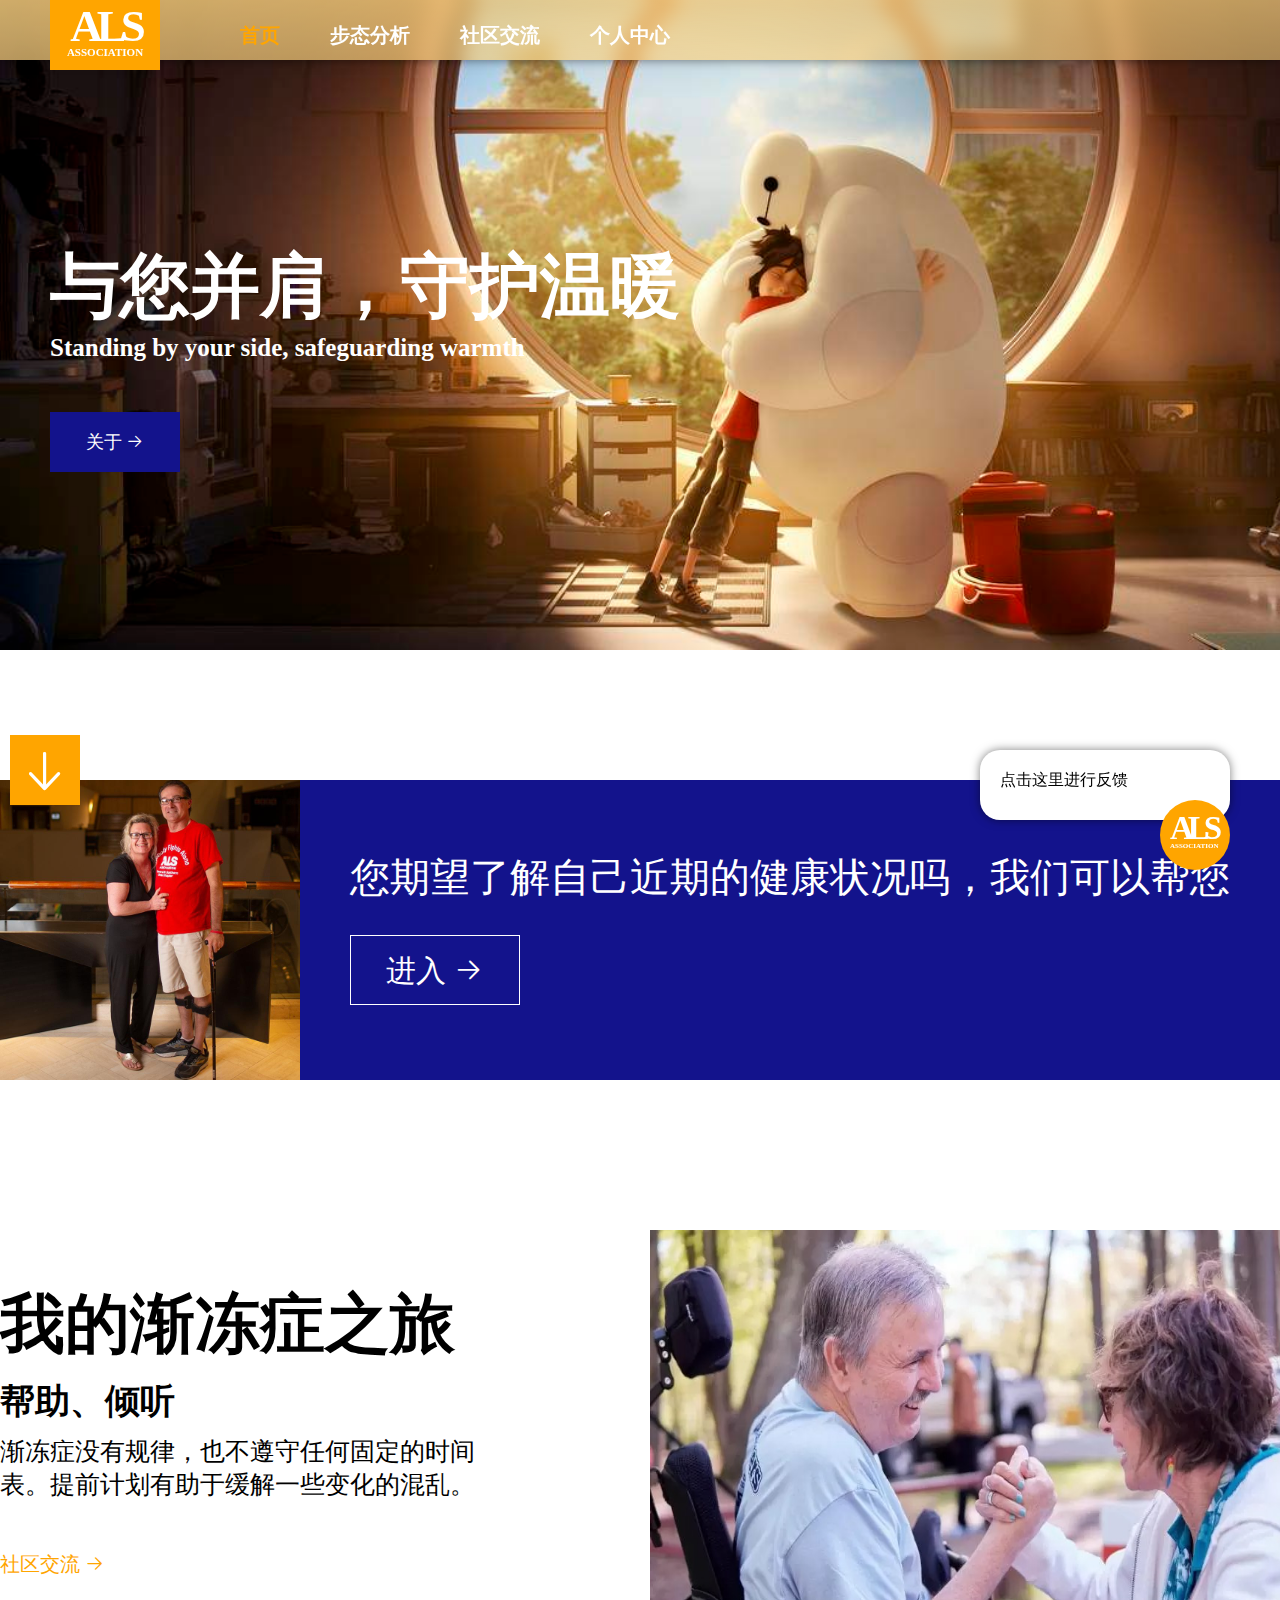
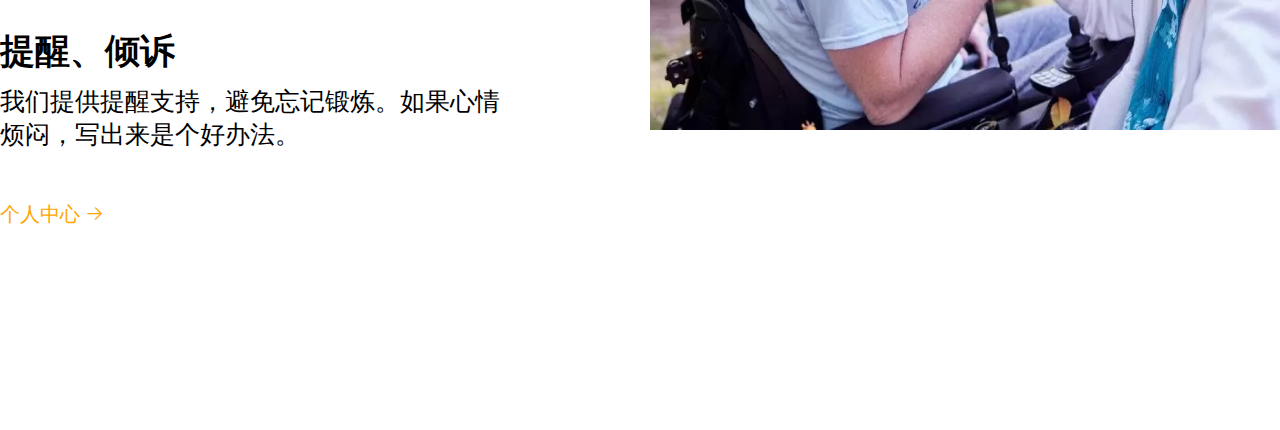
<file: index.html>
<!doctype html><html lang=""><head><meta charset="utf-8"><meta http-equiv="X-UA-Compatible" content="IE=edge"><meta name="viewport" content="width=device-width,initial-scale=1"><link rel="icon" href="/favicon.ico"><title>als-web</title><script defer="defer" src="/js/chunk-vendors.b17776ef.js"></script><script defer="defer" src="/js/app.986de9a6.js"></script><link href="/css/chunk-vendors.28029de2.css" rel="stylesheet"><link href="/css/app.b0b8a81d.css" rel="stylesheet"></head><body><noscript><strong>We're sorry but als-web doesn't work properly without JavaScript enabled. Please enable it to continue.</strong></noscript><div id="app"></div></body></html>
</file>
<file: css/chunk-vendors.28029de2.css>
.el-loading-fade-enter,.el-loading-fade-leave-active{opacity:0}.el-message-box,.el-popup-parent--hidden{overflow:hidden}.el-button-group>.el-button:first-child:last-child,.el-input__inner{border-radius:4px}.el-input__inner{font-size:inherit}.el-message-box__input input.invalid,.el-message-box__input input.invalid:focus{border-color:#f56c6c}.el-progress-bar__inner:after,.el-upload-cover:after,.el-upload-list--picture-card .el-upload-list__item-actions:after{content:"";vertical-align:middle}.el-progress.is-exception .el-progress-bar__inner{background-color:#f56c6c}.el-upload iframe{opacity:0}.el-upload-dragger,.el-upload-list__item{position:relative}.el-upload-list__item:hover{background-color:#f5f7fa}.el-drawer.btt,.el-drawer.ttb,.el-drawer__container{left:0;right:0;width:100%}.el-checkbox,.el-checkbox-button__inner{-webkit-user-select:none;-ms-user-select:none;font-size:14px}.el-checkbox{white-space:nowrap}.el-checkbox-button__inner,.el-checkbox__input{line-height:1;white-space:nowrap;vertical-align:middle;outline:0}.el-checkbox-button__inner,.el-table-filter,.el-tag{-webkit-box-sizing:border-box}.el-checkbox-button__inner{display:inline-block}.el-card__body{padding:20px}.el-checkbox,.el-checkbox-button__inner,.el-table th.el-table__cell{-webkit-user-select:none;-ms-user-select:none}.el-checkbox,.el-checkbox__input{cursor:pointer}.el-checkbox,.el-checkbox-button__inner,.el-checkbox__input,.el-tag{display:inline-block;white-space:nowrap}.el-checkbox.is-bordered+.el-checkbox.is-bordered{margin-left:10px}.el-checkbox-button__inner,.el-table,.el-tag{-webkit-box-sizing:border-box}.el-checkbox-button{position:relative;display:inline-block}.el-checkbox-button__inner{position:relative;-moz-user-select:none}.el-tag,.el-tooltip__popper{border-radius:4px;font-size:12px}.el-empty__bottom{margin-top:20px}.el-badge__content{background-color:#f56c6c}.el-popover__title,.el-popper[x-placement^=top]{margin-bottom:12px}.el-date-table,.el-time-panel{-webkit-user-select:none;-moz-user-select:none;-ms-user-select:none}.el-month-table,.el-year-table{font-size:12px;border-collapse:collapse}.el-date-editor .el-range-input,.el-time-spinner__input.el-input .el-input__inner,.el-time-spinner__list{padding:0;text-align:center}.el-picker-panel,.el-time-panel{border:1px solid #e4e7ed}.el-picker-panel__btn,.el-time-panel__btn{background-color:transparent;font-size:12px}.el-input,.el-textarea{width:100%;font-size:14px}.el-input__inner,.el-textarea__inner{font-size:inherit;width:100%}.el-input__inner,.el-select-dropdown__item.is-disabled:hover{background-color:#fff}.el-input__inner:hover,.el-select:hover .el-input__inner{border-color:#c0c4cc}.el-input-group__append .el-button,.el-input-group__append .el-input,.el-input-group__prepend .el-button,.el-input-group__prepend .el-input{font-size:inherit}.el-tag{display:inline-block}.el-select .el-input.is-focus .el-input__inner{border-color:#409eff}.el-radio-group{display:inline-block;line-height:1;vertical-align:middle}.el-radio,.el-radio--medium.is-bordered .el-radio__label{font-size:14px}.el-radio,.el-radio__input{white-space:nowrap;line-height:1;outline:0}.el-radio{-moz-user-select:none;-webkit-user-select:none;-ms-user-select:none}.el-radio--mini.is-bordered .el-radio__label,.el-radio--small.is-bordered .el-radio__label{font-size:12px}.el-radio:last-child{margin-right:0}.el-radio__label{font-size:14px}.el-picker-panel,.el-time-panel{-webkit-box-shadow:0 2px 12px 0 rgba(0,0,0,.1)}.el-range-editor.is-active,.el-range-editor.is-active:hover{border-color:#409eff}.el-input__inner,.el-textarea__inner{color:#606266}.el-input-group--append .el-select .el-input.is-focus .el-input__inner,.el-input-group--prepend .el-select .el-input.is-focus .el-input__inner{border-color:transparent}.el-col-pull-0,.el-col-pull-1,.el-col-pull-10,.el-col-pull-11,.el-col-pull-12,.el-col-pull-13,.el-col-pull-14,.el-col-pull-15,.el-col-pull-16,.el-col-pull-17,.el-col-pull-18,.el-col-pull-19,.el-col-pull-2,.el-col-pull-20,.el-col-pull-21,.el-col-pull-22,.el-col-pull-23,.el-col-pull-24,.el-col-pull-3,.el-col-pull-4,.el-col-pull-5,.el-col-pull-6,.el-col-pull-7,.el-col-pull-8,.el-col-pull-9,.el-col-push-0,.el-col-push-1,.el-col-push-10,.el-col-push-11,.el-col-push-12,.el-col-push-13,.el-col-push-14,.el-col-push-15,.el-col-push-16,.el-col-push-17,.el-col-push-18,.el-col-push-19,.el-col-push-2,.el-col-push-20,.el-col-push-21,.el-col-push-22,.el-col-push-23,.el-col-push-24,.el-col-push-3,.el-col-push-4,.el-col-push-5,.el-col-push-6,.el-col-push-7,.el-col-push-8,.el-col-push-9{position:relative}.el-col-0{display:none}.el-col-offset-0{margin-left:0}.el-form--inline .el-form-item,.el-form--inline .el-form-item__content{display:inline-block;vertical-align:top}.el-form-item:after,.el-form-item__content:after{clear:both}.el-form-item:after,.el-form-item:before,.el-form-item__content:after,.el-form-item__content:before{display:table;content:""}.el-form-item.is-error .el-input__inner,.el-form-item.is-error .el-input__inner:focus,.el-form-item.is-error .el-textarea__inner,.el-form-item.is-error .el-textarea__inner:focus{border-color:#f56c6c}.el-calendar-table td.is-today{color:#409eff}.el-page-header__left:after{content:""}.el-input__inner,.el-textarea__inner{background-image:none;-webkit-box-sizing:border-box;-webkit-transition:border-color .2s cubic-bezier(.645,.045,.355,1)}.el-input,.el-textarea{display:inline-block;width:100%}.el-input__prefix,.el-input__suffix{height:100%}.el-input-group--prepend .el-input__inner,.el-input-group__append{border-top-left-radius:0;border-bottom-left-radius:0}.el-button{-moz-user-select:none;-webkit-user-select:none;-ms-user-select:none}.el-button+.el-button{margin-left:10px}.el-button--primary.is-active,.el-button--primary:active{background:#3a8ee6;border-color:#3a8ee6;color:#fff}.el-button--mini,.el-button--small{font-size:12px;border-radius:3px}.el-button--small,.el-button--small.is-round{padding:9px 15px}.el-button-group:after,.el-button-group:before{content:""}.el-button-group>.el-button+.el-button{margin-left:0}.el-button-group>.el-button:not(:last-child){margin-right:-1px}@font-face{font-family:element-icons;src:url(/fonts/element-icons.ff18efd1.woff) format("woff"),url(/fonts/element-icons.f1a45d74.ttf) format("truetype");font-weight:400;font-display:"auto";font-style:normal}[class*=" el-icon-"],[class^=el-icon-]{font-family:element-icons!important;speak:none;font-style:normal;font-weight:400;font-variant:normal;text-transform:none;line-height:1;vertical-align:baseline;display:inline-block;-webkit-font-smoothing:antialiased;-moz-osx-font-smoothing:grayscale}.el-icon-ice-cream-round:before{content:"\e6a0"}.el-icon-ice-cream-square:before{content:"\e6a3"}.el-icon-lollipop:before{content:"\e6a4"}.el-icon-potato-strips:before{content:"\e6a5"}.el-icon-milk-tea:before{content:"\e6a6"}.el-icon-ice-drink:before{content:"\e6a7"}.el-icon-ice-tea:before{content:"\e6a9"}.el-icon-coffee:before{content:"\e6aa"}.el-icon-orange:before{content:"\e6ab"}.el-icon-pear:before{content:"\e6ac"}.el-icon-apple:before{content:"\e6ad"}.el-icon-cherry:before{content:"\e6ae"}.el-icon-watermelon:before{content:"\e6af"}.el-icon-grape:before{content:"\e6b0"}.el-icon-refrigerator:before{content:"\e6b1"}.el-icon-goblet-square-full:before{content:"\e6b2"}.el-icon-goblet-square:before{content:"\e6b3"}.el-icon-goblet-full:before{content:"\e6b4"}.el-icon-goblet:before{content:"\e6b5"}.el-icon-cold-drink:before{content:"\e6b6"}.el-icon-coffee-cup:before{content:"\e6b8"}.el-icon-water-cup:before{content:"\e6b9"}.el-icon-hot-water:before{content:"\e6ba"}.el-icon-ice-cream:before{content:"\e6bb"}.el-icon-dessert:before{content:"\e6bc"}.el-icon-sugar:before{content:"\e6bd"}.el-icon-tableware:before{content:"\e6be"}.el-icon-burger:before{content:"\e6bf"}.el-icon-knife-fork:before{content:"\e6c1"}.el-icon-fork-spoon:before{content:"\e6c2"}.el-icon-chicken:before{content:"\e6c3"}.el-icon-food:before{content:"\e6c4"}.el-icon-dish-1:before{content:"\e6c5"}.el-icon-dish:before{content:"\e6c6"}.el-icon-moon-night:before{content:"\e6ee"}.el-icon-moon:before{content:"\e6f0"}.el-icon-cloudy-and-sunny:before{content:"\e6f1"}.el-icon-partly-cloudy:before{content:"\e6f2"}.el-icon-cloudy:before{content:"\e6f3"}.el-icon-sunny:before{content:"\e6f6"}.el-icon-sunset:before{content:"\e6f7"}.el-icon-sunrise-1:before{content:"\e6f8"}.el-icon-sunrise:before{content:"\e6f9"}.el-icon-heavy-rain:before{content:"\e6fa"}.el-icon-lightning:before{content:"\e6fb"}.el-icon-light-rain:before{content:"\e6fc"}.el-icon-wind-power:before{content:"\e6fd"}.el-icon-baseball:before{content:"\e712"}.el-icon-soccer:before{content:"\e713"}.el-icon-football:before{content:"\e715"}.el-icon-basketball:before{content:"\e716"}.el-icon-ship:before{content:"\e73f"}.el-icon-truck:before{content:"\e740"}.el-icon-bicycle:before{content:"\e741"}.el-icon-mobile-phone:before{content:"\e6d3"}.el-icon-service:before{content:"\e6d4"}.el-icon-key:before{content:"\e6e2"}.el-icon-unlock:before{content:"\e6e4"}.el-icon-lock:before{content:"\e6e5"}.el-icon-watch:before{content:"\e6fe"}.el-icon-watch-1:before{content:"\e6ff"}.el-icon-timer:before{content:"\e702"}.el-icon-alarm-clock:before{content:"\e703"}.el-icon-map-location:before{content:"\e704"}.el-icon-delete-location:before{content:"\e705"}.el-icon-add-location:before{content:"\e706"}.el-icon-location-information:before{content:"\e707"}.el-icon-location-outline:before{content:"\e708"}.el-icon-location:before{content:"\e79e"}.el-icon-place:before{content:"\e709"}.el-icon-discover:before{content:"\e70a"}.el-icon-first-aid-kit:before{content:"\e70b"}.el-icon-trophy-1:before{content:"\e70c"}.el-icon-trophy:before{content:"\e70d"}.el-icon-medal:before{content:"\e70e"}.el-icon-medal-1:before{content:"\e70f"}.el-icon-stopwatch:before{content:"\e710"}.el-icon-mic:before{content:"\e711"}.el-icon-copy-document:before{content:"\e718"}.el-icon-full-screen:before{content:"\e719"}.el-icon-switch-button:before{content:"\e71b"}.el-icon-aim:before{content:"\e71c"}.el-icon-crop:before{content:"\e71d"}.el-icon-odometer:before{content:"\e71e"}.el-icon-time:before{content:"\e71f"}.el-icon-bangzhu:before{content:"\e724"}.el-icon-close-notification:before{content:"\e726"}.el-icon-microphone:before{content:"\e727"}.el-icon-turn-off-microphone:before{content:"\e728"}.el-icon-position:before{content:"\e729"}.el-icon-postcard:before{content:"\e72a"}.el-icon-message:before{content:"\e72b"}.el-icon-chat-line-square:before{content:"\e72d"}.el-icon-chat-dot-square:before{content:"\e72e"}.el-icon-chat-dot-round:before{content:"\e72f"}.el-icon-chat-square:before{content:"\e730"}.el-icon-chat-line-round:before{content:"\e731"}.el-icon-chat-round:before{content:"\e732"}.el-icon-set-up:before{content:"\e733"}.el-icon-turn-off:before{content:"\e734"}.el-icon-open:before{content:"\e735"}.el-icon-connection:before{content:"\e736"}.el-icon-link:before{content:"\e737"}.el-icon-cpu:before{content:"\e738"}.el-icon-thumb:before{content:"\e739"}.el-icon-female:before{content:"\e73a"}.el-icon-male:before{content:"\e73b"}.el-icon-guide:before{content:"\e73c"}.el-icon-news:before{content:"\e73e"}.el-icon-price-tag:before{content:"\e744"}.el-icon-discount:before{content:"\e745"}.el-icon-wallet:before{content:"\e747"}.el-icon-coin:before{content:"\e748"}.el-icon-money:before{content:"\e749"}.el-icon-bank-card:before{content:"\e74a"}.el-icon-box:before{content:"\e74b"}.el-icon-present:before{content:"\e74c"}.el-icon-sell:before{content:"\e6d5"}.el-icon-sold-out:before{content:"\e6d6"}.el-icon-shopping-bag-2:before{content:"\e74d"}.el-icon-shopping-bag-1:before{content:"\e74e"}.el-icon-shopping-cart-2:before{content:"\e74f"}.el-icon-shopping-cart-1:before{content:"\e750"}.el-icon-shopping-cart-full:before{content:"\e751"}.el-icon-smoking:before{content:"\e752"}.el-icon-no-smoking:before{content:"\e753"}.el-icon-house:before{content:"\e754"}.el-icon-table-lamp:before{content:"\e755"}.el-icon-school:before{content:"\e756"}.el-icon-office-building:before{content:"\e757"}.el-icon-toilet-paper:before{content:"\e758"}.el-icon-notebook-2:before{content:"\e759"}.el-icon-notebook-1:before{content:"\e75a"}.el-icon-files:before{content:"\e75b"}.el-icon-collection:before{content:"\e75c"}.el-icon-receiving:before{content:"\e75d"}.el-icon-suitcase-1:before{content:"\e760"}.el-icon-suitcase:before{content:"\e761"}.el-icon-film:before{content:"\e763"}.el-icon-collection-tag:before{content:"\e765"}.el-icon-data-analysis:before{content:"\e766"}.el-icon-pie-chart:before{content:"\e767"}.el-icon-data-board:before{content:"\e768"}.el-icon-data-line:before{content:"\e76d"}.el-icon-reading:before{content:"\e769"}.el-icon-magic-stick:before{content:"\e76a"}.el-icon-coordinate:before{content:"\e76b"}.el-icon-mouse:before{content:"\e76c"}.el-icon-brush:before{content:"\e76e"}.el-icon-headset:before{content:"\e76f"}.el-icon-umbrella:before{content:"\e770"}.el-icon-scissors:before{content:"\e771"}.el-icon-mobile:before{content:"\e773"}.el-icon-attract:before{content:"\e774"}.el-icon-monitor:before{content:"\e775"}.el-icon-search:before{content:"\e778"}.el-icon-takeaway-box:before{content:"\e77a"}.el-icon-paperclip:before{content:"\e77d"}.el-icon-printer:before{content:"\e77e"}.el-icon-document-add:before{content:"\e782"}.el-icon-document:before{content:"\e785"}.el-icon-document-checked:before{content:"\e786"}.el-icon-document-copy:before{content:"\e787"}.el-icon-document-delete:before{content:"\e788"}.el-icon-document-remove:before{content:"\e789"}.el-icon-tickets:before{content:"\e78b"}.el-icon-folder-checked:before{content:"\e77f"}.el-icon-folder-delete:before{content:"\e780"}.el-icon-folder-remove:before{content:"\e781"}.el-icon-folder-add:before{content:"\e783"}.el-icon-folder-opened:before{content:"\e784"}.el-icon-folder:before{content:"\e78a"}.el-icon-edit-outline:before{content:"\e764"}.el-icon-edit:before{content:"\e78c"}.el-icon-date:before{content:"\e78e"}.el-icon-c-scale-to-original:before{content:"\e7c6"}.el-icon-view:before{content:"\e6ce"}.el-icon-loading:before{content:"\e6cf"}.el-icon-rank:before{content:"\e6d1"}.el-icon-sort-down:before{content:"\e7c4"}.el-icon-sort-up:before{content:"\e7c5"}.el-icon-sort:before{content:"\e6d2"}.el-icon-finished:before{content:"\e6cd"}.el-icon-refresh-left:before{content:"\e6c7"}.el-icon-refresh-right:before{content:"\e6c8"}.el-icon-refresh:before{content:"\e6d0"}.el-icon-video-play:before{content:"\e7c0"}.el-icon-video-pause:before{content:"\e7c1"}.el-icon-d-arrow-right:before{content:"\e6dc"}.el-icon-d-arrow-left:before{content:"\e6dd"}.el-icon-arrow-up:before{content:"\e6e1"}.el-icon-arrow-down:before{content:"\e6df"}.el-icon-arrow-right:before{content:"\e6e0"}.el-icon-arrow-left:before{content:"\e6de"}.el-icon-top-right:before{content:"\e6e7"}.el-icon-top-left:before{content:"\e6e8"}.el-icon-top:before{content:"\e6e6"}.el-icon-bottom:before{content:"\e6eb"}.el-icon-right:before{content:"\e6e9"}.el-icon-back:before{content:"\e6ea"}.el-icon-bottom-right:before{content:"\e6ec"}.el-icon-bottom-left:before{content:"\e6ed"}.el-icon-caret-top:before{content:"\e78f"}.el-icon-caret-bottom:before{content:"\e790"}.el-icon-caret-right:before{content:"\e791"}.el-icon-caret-left:before{content:"\e792"}.el-icon-d-caret:before{content:"\e79a"}.el-icon-share:before{content:"\e793"}.el-icon-menu:before{content:"\e798"}.el-icon-s-grid:before{content:"\e7a6"}.el-icon-s-check:before{content:"\e7a7"}.el-icon-s-data:before{content:"\e7a8"}.el-icon-s-opportunity:before{content:"\e7aa"}.el-icon-s-custom:before{content:"\e7ab"}.el-icon-s-claim:before{content:"\e7ad"}.el-icon-s-finance:before{content:"\e7ae"}.el-icon-s-comment:before{content:"\e7af"}.el-icon-s-flag:before{content:"\e7b0"}.el-icon-s-marketing:before{content:"\e7b1"}.el-icon-s-shop:before{content:"\e7b4"}.el-icon-s-open:before{content:"\e7b5"}.el-icon-s-management:before{content:"\e7b6"}.el-icon-s-ticket:before{content:"\e7b7"}.el-icon-s-release:before{content:"\e7b8"}.el-icon-s-home:before{content:"\e7b9"}.el-icon-s-promotion:before{content:"\e7ba"}.el-icon-s-operation:before{content:"\e7bb"}.el-icon-s-unfold:before{content:"\e7bc"}.el-icon-s-fold:before{content:"\e7a9"}.el-icon-s-platform:before{content:"\e7bd"}.el-icon-s-order:before{content:"\e7be"}.el-icon-s-cooperation:before{content:"\e7bf"}.el-icon-bell:before{content:"\e725"}.el-icon-message-solid:before{content:"\e799"}.el-icon-video-camera:before{content:"\e772"}.el-icon-video-camera-solid:before{content:"\e796"}.el-icon-camera:before{content:"\e779"}.el-icon-camera-solid:before{content:"\e79b"}.el-icon-download:before{content:"\e77c"}.el-icon-upload2:before{content:"\e77b"}.el-icon-upload:before{content:"\e7c3"}.el-icon-picture-outline-round:before{content:"\e75f"}.el-icon-picture-outline:before{content:"\e75e"}.el-icon-picture:before{content:"\e79f"}.el-icon-close:before{content:"\e6db"}.el-icon-check:before{content:"\e6da"}.el-icon-plus:before{content:"\e6d9"}.el-icon-minus:before{content:"\e6d8"}.el-icon-help:before{content:"\e73d"}.el-icon-s-help:before{content:"\e7b3"}.el-icon-circle-close:before{content:"\e78d"}.el-icon-circle-check:before{content:"\e720"}.el-icon-circle-plus-outline:before{content:"\e723"}.el-icon-remove-outline:before{content:"\e722"}.el-icon-zoom-out:before{content:"\e776"}.el-icon-zoom-in:before{content:"\e777"}.el-icon-error:before{content:"\e79d"}.el-icon-success:before{content:"\e79c"}.el-icon-circle-plus:before{content:"\e7a0"}.el-icon-remove:before{content:"\e7a2"}.el-icon-info:before{content:"\e7a1"}.el-icon-question:before{content:"\e7a4"}.el-icon-warning-outline:before{content:"\e6c9"}.el-icon-warning:before{content:"\e7a3"}.el-icon-goods:before{content:"\e7c2"}.el-icon-s-goods:before{content:"\e7b2"}.el-icon-star-off:before{content:"\e717"}.el-icon-star-on:before{content:"\e797"}.el-icon-more-outline:before{content:"\e6cc"}.el-icon-more:before{content:"\e794"}.el-icon-phone-outline:before{content:"\e6cb"}.el-icon-phone:before{content:"\e795"}.el-icon-user:before{content:"\e6e3"}.el-icon-user-solid:before{content:"\e7a5"}.el-icon-setting:before{content:"\e6ca"}.el-icon-s-tools:before{content:"\e7ac"}.el-icon-delete:before{content:"\e6d7"}.el-icon-delete-solid:before{content:"\e7c9"}.el-icon-eleme:before{content:"\e7c7"}.el-icon-platform-eleme:before{content:"\e7ca"}.el-icon-loading{animation:rotating 2s linear infinite}.el-icon--right{margin-left:5px}.el-icon--left{margin-right:5px}@keyframes rotating{0%{transform:rotate(0)}to{transform:rotate(1turn)}}.el-pagination{white-space:nowrap;padding:2px 5px;color:#303133;font-weight:700}.el-pagination:after,.el-pagination:before{display:table;content:""}.el-pagination:after{clear:both}.el-pagination button,.el-pagination span:not([class*=suffix]){display:inline-block;font-size:13px;min-width:35.5px;height:28px;line-height:28px;vertical-align:top;box-sizing:border-box}.el-pagination .el-input__inner{text-align:center;-moz-appearance:textfield;line-height:normal}.el-pagination .el-input__suffix{right:0;transform:scale(.8)}.el-pagination .el-select .el-input{width:100px;margin:0 5px}.el-pagination .el-select .el-input .el-input__inner{padding-right:25px;border-radius:3px}.el-pagination button{border:none;padding:0 6px;background:0 0}.el-pagination button:focus{outline:0}.el-pagination button:hover{color:#409eff}.el-pagination button:disabled{color:#c0c4cc;background-color:#fff;cursor:not-allowed}.el-pagination .btn-next,.el-pagination .btn-prev{background:50% no-repeat #fff;background-size:16px;cursor:pointer;margin:0;color:#303133}.el-pagination .btn-next .el-icon,.el-pagination .btn-prev .el-icon{display:block;font-size:12px;font-weight:700}.el-pagination .btn-prev{padding-right:12px}.el-pagination .btn-next{padding-left:12px}.el-pagination .el-pager li.disabled{color:#c0c4cc;cursor:not-allowed}.el-pager li,.el-pager li.btn-quicknext:hover,.el-pager li.btn-quickprev:hover{cursor:pointer}.el-pagination--small .btn-next,.el-pagination--small .btn-prev,.el-pagination--small .el-pager li,.el-pagination--small .el-pager li.btn-quicknext,.el-pagination--small .el-pager li.btn-quickprev,.el-pagination--small .el-pager li:last-child{border-color:transparent;font-size:12px;line-height:22px;height:22px;min-width:22px}.el-pagination--small .arrow.disabled{visibility:hidden}.el-pagination--small .more:before,.el-pagination--small li.more:before{line-height:24px}.el-pagination--small button,.el-pagination--small span:not([class*=suffix]){height:22px;line-height:22px}.el-pagination--small .el-pagination__editor,.el-pagination--small .el-pagination__editor.el-input .el-input__inner{height:22px}.el-pagination__sizes{margin:0 10px 0 0;font-weight:400;color:#606266}.el-pagination__sizes .el-input .el-input__inner{font-size:13px;padding-left:8px}.el-pagination__sizes .el-input .el-input__inner:hover{border-color:#409eff}.el-pagination__total{margin-right:10px;font-weight:400;color:#606266}.el-pagination__jump{margin-left:24px;font-weight:400;color:#606266}.el-pagination__jump .el-input__inner{padding:0 3px}.el-pagination__rightwrapper{float:right}.el-pagination__editor{line-height:18px;padding:0 2px;height:28px;text-align:center;margin:0 2px;box-sizing:border-box;border-radius:3px}.el-pager,.el-pagination.is-background .btn-next,.el-pagination.is-background .btn-prev{padding:0}.el-dialog,.el-pager li{-webkit-box-sizing:border-box}.el-pagination__editor.el-input{width:50px}.el-pagination__editor.el-input .el-input__inner{height:28px}.el-pagination__editor .el-input__inner::-webkit-inner-spin-button,.el-pagination__editor .el-input__inner::-webkit-outer-spin-button{-webkit-appearance:none;margin:0}.el-pagination.is-background .btn-next,.el-pagination.is-background .btn-prev,.el-pagination.is-background .el-pager li{margin:0 5px;background-color:#f4f4f5;color:#606266;min-width:30px;border-radius:2px}.el-pagination.is-background .btn-next.disabled,.el-pagination.is-background .btn-next:disabled,.el-pagination.is-background .btn-prev.disabled,.el-pagination.is-background .btn-prev:disabled,.el-pagination.is-background .el-pager li.disabled{color:#c0c4cc}.el-pagination.is-background .el-pager li:not(.disabled):hover{color:#409eff}.el-pagination.is-background .el-pager li:not(.disabled).active{background-color:#409eff;color:#fff}.el-pagination.is-background.el-pagination--small .btn-next,.el-pagination.is-background.el-pagination--small .btn-prev,.el-pagination.is-background.el-pagination--small .el-pager li{margin:0 3px;min-width:22px}.el-pager,.el-pager li{vertical-align:top;margin:0;display:inline-block}.el-pager{-webkit-user-select:none;-moz-user-select:none;user-select:none;list-style:none;font-size:0}.el-pager .more:before{line-height:30px}.el-pager li{padding:0 4px;background:#fff;font-size:13px;min-width:35.5px;height:28px;line-height:28px;box-sizing:border-box;text-align:center}.el-pager li.btn-quicknext,.el-pager li.btn-quickprev{line-height:28px;color:#303133}.el-pager li.btn-quicknext.disabled,.el-pager li.btn-quickprev.disabled{color:#c0c4cc}.el-pager li.active+li{border-left:0}.el-pager li:hover{color:#409eff}.el-pager li.active{color:#409eff;cursor:default}.el-dialog{position:relative;margin:0 auto 50px;background:#fff;border-radius:2px;box-shadow:0 1px 3px rgba(0,0,0,.3);box-sizing:border-box;width:50%}.el-dialog.is-fullscreen{width:100%;margin-top:0;margin-bottom:0;height:100%;overflow:auto}.el-dialog__wrapper{position:fixed;top:0;right:0;bottom:0;left:0;overflow:auto;margin:0}.el-dialog__header{padding:20px 20px 10px}.el-dialog__headerbtn{position:absolute;top:20px;right:20px;padding:0;background:0 0;border:none;outline:0;cursor:pointer;font-size:16px}.el-dialog__headerbtn .el-dialog__close{color:#909399}.el-dialog__headerbtn:focus .el-dialog__close,.el-dialog__headerbtn:hover .el-dialog__close{color:#409eff}.el-dialog__title{line-height:24px;font-size:18px;color:#303133}.el-dialog__body{padding:30px 20px;color:#606266;font-size:14px;word-break:break-all}.el-dialog__footer{padding:10px 20px 20px;text-align:right;box-sizing:border-box}.el-dialog--center{text-align:center}.el-dialog--center .el-dialog__body{text-align:initial;padding:25px 25px 30px}.el-dialog--center .el-dialog__footer{text-align:inherit}.dialog-fade-enter-active{animation:dialog-fade-in .3s}.dialog-fade-leave-active{animation:dialog-fade-out .3s}@keyframes dialog-fade-in{0%{transform:translate3d(0,-20px,0);opacity:0}to{transform:translateZ(0);opacity:1}}@keyframes dialog-fade-out{0%{transform:translateZ(0);opacity:1}to{transform:translate3d(0,-20px,0);opacity:0}}.el-autocomplete{position:relative;display:inline-block}.el-autocomplete-suggestion{margin:5px 0;box-shadow:0 2px 12px 0 rgba(0,0,0,.1);border-radius:4px;border:1px solid #e4e7ed;box-sizing:border-box;background-color:#fff}.el-autocomplete-suggestion__wrap{max-height:280px;padding:10px 0;box-sizing:border-box}.el-autocomplete-suggestion__list{margin:0;padding:0}.el-autocomplete-suggestion li{padding:0 20px;margin:0;line-height:34px;cursor:pointer;color:#606266;font-size:14px;list-style:none;white-space:nowrap;overflow:hidden;text-overflow:ellipsis}.el-autocomplete-suggestion li.highlighted,.el-autocomplete-suggestion li:hover{background-color:#f5f7fa}.el-autocomplete-suggestion li.divider{margin-top:6px;border-top:1px solid #000}.el-autocomplete-suggestion li.divider:last-child{margin-bottom:-6px}.el-autocomplete-suggestion.is-loading li{text-align:center;height:100px;line-height:100px;font-size:20px;color:#999}.el-autocomplete-suggestion.is-loading li:after{display:inline-block;content:"";height:100%;vertical-align:middle}.el-autocomplete-suggestion.is-loading li:hover{background-color:#fff}.el-autocomplete-suggestion.is-loading .el-icon-loading{vertical-align:middle}.el-dropdown{display:inline-block;position:relative;color:#606266;font-size:14px}.el-dropdown .el-button-group{display:block}.el-dropdown .el-button-group .el-button{float:none}.el-dropdown .el-dropdown__caret-button{padding-left:5px;padding-right:5px;position:relative;border-left:none}.el-dropdown .el-dropdown__caret-button:before{content:"";position:absolute;display:block;width:1px;top:5px;bottom:5px;left:0;background:hsla(0,0%,100%,.5)}.el-dropdown .el-dropdown__caret-button.el-button--default:before{background:rgba(220,223,230,.5)}.el-dropdown .el-dropdown__caret-button:hover:not(.is-disabled):before{top:0;bottom:0}.el-dropdown .el-dropdown__caret-button .el-dropdown__icon{padding-left:0}.el-dropdown__icon{font-size:12px;margin:0 3px}.el-dropdown .el-dropdown-selfdefine:focus:active,.el-dropdown .el-dropdown-selfdefine:focus:not(.focusing){outline-width:0}.el-dropdown [disabled]{cursor:not-allowed;color:#bbb}.el-dropdown-menu{position:absolute;top:0;left:0;z-index:10;padding:10px 0;margin:5px 0;background-color:#fff;border:1px solid #ebeef5;border-radius:4px;box-shadow:0 2px 12px 0 rgba(0,0,0,.1)}.el-dropdown-menu__item,.el-menu-item{font-size:14px;padding:0 20px;cursor:pointer}.el-dropdown-menu__item{list-style:none;line-height:36px;margin:0;color:#606266;outline:0}.el-dropdown-menu__item:focus,.el-dropdown-menu__item:not(.is-disabled):hover{background-color:#ecf5ff;color:#66b1ff}.el-dropdown-menu__item i{margin-right:5px}.el-dropdown-menu__item--divided{position:relative;margin-top:6px;border-top:1px solid #ebeef5}.el-dropdown-menu__item--divided:before{content:"";height:6px;display:block;margin:0 -20px;background-color:#fff}.el-dropdown-menu__item.is-disabled{cursor:default;color:#bbb;pointer-events:none}.el-dropdown-menu--medium{padding:6px 0}.el-dropdown-menu--medium .el-dropdown-menu__item{line-height:30px;padding:0 17px;font-size:14px}.el-dropdown-menu--medium .el-dropdown-menu__item.el-dropdown-menu__item--divided{margin-top:6px}.el-dropdown-menu--medium .el-dropdown-menu__item.el-dropdown-menu__item--divided:before{height:6px;margin:0 -17px}.el-dropdown-menu--small{padding:6px 0}.el-dropdown-menu--small .el-dropdown-menu__item{line-height:27px;padding:0 15px;font-size:13px}.el-dropdown-menu--small .el-dropdown-menu__item.el-dropdown-menu__item--divided{margin-top:4px}.el-dropdown-menu--small .el-dropdown-menu__item.el-dropdown-menu__item--divided:before{height:4px;margin:0 -15px}.el-dropdown-menu--mini{padding:3px 0}.el-dropdown-menu--mini .el-dropdown-menu__item{line-height:24px;padding:0 10px;font-size:12px}.el-dropdown-menu--mini .el-dropdown-menu__item.el-dropdown-menu__item--divided{margin-top:3px}.el-dropdown-menu--mini .el-dropdown-menu__item.el-dropdown-menu__item--divided:before{height:3px;margin:0 -10px}.el-menu{border-right:1px solid #e6e6e6;list-style:none;position:relative;margin:0;padding-left:0}.el-menu,.el-menu--horizontal>.el-menu-item:not(.is-disabled):focus,.el-menu--horizontal>.el-menu-item:not(.is-disabled):hover,.el-menu--horizontal>.el-submenu .el-submenu__title:hover{background-color:#fff}.el-menu:after,.el-menu:before{display:table;content:""}.el-breadcrumb__item:last-child .el-breadcrumb__separator,.el-menu--collapse>.el-menu-item .el-submenu__icon-arrow,.el-menu--collapse>.el-submenu>.el-submenu__title .el-submenu__icon-arrow{display:none}.el-menu:after{clear:both}.el-menu.el-menu--horizontal{border-bottom:1px solid #e6e6e6}.el-menu--horizontal{border-right:none}.el-menu--horizontal>.el-menu-item{float:left;height:60px;line-height:60px;margin:0;border-bottom:2px solid transparent;color:#909399}.el-menu--horizontal>.el-menu-item a,.el-menu--horizontal>.el-menu-item a:hover{color:inherit}.el-menu--horizontal>.el-submenu{float:left}.el-menu--horizontal>.el-submenu:focus,.el-menu--horizontal>.el-submenu:hover{outline:0}.el-menu--horizontal>.el-submenu:focus .el-submenu__title,.el-menu--horizontal>.el-submenu:hover .el-submenu__title{color:#303133}.el-menu--horizontal>.el-submenu.is-active .el-submenu__title{border-bottom:2px solid #409eff;color:#303133}.el-menu--horizontal>.el-submenu .el-submenu__title{height:60px;line-height:60px;border-bottom:2px solid transparent;color:#909399}.el-menu--horizontal>.el-submenu .el-submenu__icon-arrow{position:static;vertical-align:middle;margin-left:8px;margin-top:-3px}.el-menu--collapse .el-submenu,.el-menu-item{position:relative}.el-menu--horizontal .el-menu .el-menu-item,.el-menu--horizontal .el-menu .el-submenu__title{background-color:#fff;float:none;height:36px;line-height:36px;padding:0 10px;color:#909399}.el-menu--horizontal .el-menu .el-menu-item.is-active,.el-menu--horizontal .el-menu .el-submenu.is-active>.el-submenu__title{color:#303133}.el-menu--horizontal .el-menu-item:not(.is-disabled):focus,.el-menu--horizontal .el-menu-item:not(.is-disabled):hover{outline:0;color:#303133}.el-menu--horizontal>.el-menu-item.is-active{border-bottom:2px solid #409eff;color:#303133}.el-menu--collapse{width:64px}.el-menu--collapse>.el-menu-item [class^=el-icon-],.el-menu--collapse>.el-submenu>.el-submenu__title [class^=el-icon-]{margin:0;vertical-align:middle;width:24px;text-align:center}.el-menu--collapse>.el-menu-item span,.el-menu--collapse>.el-submenu>.el-submenu__title span{height:0;width:0;overflow:hidden;visibility:hidden;display:inline-block}.el-menu-item,.el-submenu__title{height:56px;line-height:56px;list-style:none}.el-menu--collapse>.el-menu-item.is-active i{color:inherit}.el-menu--collapse .el-menu .el-submenu{min-width:200px}.el-menu--collapse .el-submenu .el-menu{position:absolute;margin-left:5px;top:0;left:100%;z-index:10;border:1px solid #e4e7ed;border-radius:2px;box-shadow:0 2px 12px 0 rgba(0,0,0,.1)}.el-menu--collapse .el-submenu.is-opened>.el-submenu__title .el-submenu__icon-arrow{transform:none}.el-menu--popup{z-index:100;min-width:200px;border:none;padding:5px 0;border-radius:2px;box-shadow:0 2px 12px 0 rgba(0,0,0,.1)}.el-menu--popup-bottom-start{margin-top:5px}.el-menu--popup-right-start{margin-left:5px;margin-right:5px}.el-menu-item{color:#303133;transition:border-color .3s,background-color .3s,color .3s;box-sizing:border-box;white-space:nowrap}.el-radio-button__inner,.el-submenu__title{-webkit-box-sizing:border-box;position:relative;white-space:nowrap}.el-menu-item *{vertical-align:middle}.el-menu-item i{color:#909399}.el-menu-item:focus,.el-menu-item:hover{outline:0;background-color:#ecf5ff}.el-menu-item.is-disabled{opacity:.25;cursor:not-allowed;background:0 0!important}.el-menu-item [class^=el-icon-]{margin-right:5px;width:24px;text-align:center;font-size:18px;vertical-align:middle}.el-menu-item.is-active{color:#409eff}.el-menu-item.is-active i{color:inherit}.el-submenu{list-style:none;margin:0;padding-left:0}.el-submenu__title{font-size:14px;color:#303133;padding:0 20px;cursor:pointer;transition:border-color .3s,background-color .3s,color .3s;box-sizing:border-box}.el-submenu__title *{vertical-align:middle}.el-submenu__title i{color:#909399}.el-submenu__title:focus,.el-submenu__title:hover{outline:0;background-color:#ecf5ff}.el-submenu__title.is-disabled{opacity:.25;cursor:not-allowed;background:0 0!important}.el-submenu__title:hover{background-color:#ecf5ff}.el-submenu .el-menu{border:none}.el-submenu .el-menu-item{height:50px;line-height:50px;padding:0 45px;min-width:200px}.el-submenu__icon-arrow{position:absolute;top:50%;right:20px;margin-top:-7px;transition:transform .3s;font-size:12px}.el-submenu.is-active .el-submenu__title{border-bottom-color:#409eff}.el-submenu.is-opened>.el-submenu__title .el-submenu__icon-arrow{transform:rotate(180deg)}.el-submenu.is-disabled .el-menu-item,.el-submenu.is-disabled .el-submenu__title{opacity:.25;cursor:not-allowed;background:0 0!important}.el-submenu [class^=el-icon-]{vertical-align:middle;margin-right:5px;width:24px;text-align:center;font-size:18px}.el-menu-item-group>ul{padding:0}.el-menu-item-group__title{padding:7px 0 7px 20px;line-height:normal;font-size:12px;color:#909399}.el-radio-button__inner,.el-radio-group{display:inline-block;line-height:1;vertical-align:middle}.horizontal-collapse-transition .el-submenu__title .el-submenu__icon-arrow{transition:.2s;opacity:0}.el-radio-group{font-size:0}.el-radio-button{position:relative;display:inline-block;outline:0}.el-radio-button__inner{background:#fff;border:1px solid #dcdfe6;font-weight:500;border-left:0;color:#606266;-webkit-appearance:none;text-align:center;box-sizing:border-box;outline:0;margin:0;cursor:pointer;transition:all .3s cubic-bezier(.645,.045,.355,1);padding:12px 20px;font-size:14px;border-radius:0}.el-radio-button__inner.is-round{padding:12px 20px}.el-radio-button__inner:hover{color:#409eff}.el-radio-button__inner [class*=el-icon-]{line-height:.9}.el-radio-button__inner [class*=el-icon-]+span{margin-left:5px}.el-radio-button:first-child .el-radio-button__inner{border-left:1px solid #dcdfe6;border-radius:4px 0 0 4px;box-shadow:none!important}.el-radio-button__orig-radio{opacity:0;outline:0;position:absolute;z-index:-1}.el-radio-button__orig-radio:checked+.el-radio-button__inner{color:#fff;background-color:#409eff;border-color:#409eff;box-shadow:-1px 0 0 0 #409eff}.el-radio-button__orig-radio:disabled+.el-radio-button__inner{color:#c0c4cc;cursor:not-allowed;background-image:none;background-color:#fff;border-color:#ebeef5;box-shadow:none}.el-radio-button__orig-radio:disabled:checked+.el-radio-button__inner{background-color:#f2f6fc}.el-radio-button:last-child .el-radio-button__inner{border-radius:0 4px 4px 0}.el-radio-button:first-child:last-child .el-radio-button__inner{border-radius:4px}.el-radio-button--medium .el-radio-button__inner{padding:10px 20px;font-size:14px;border-radius:0}.el-radio-button--medium .el-radio-button__inner.is-round{padding:10px 20px}.el-radio-button--small .el-radio-button__inner{padding:9px 15px;font-size:12px;border-radius:0}.el-radio-button--small .el-radio-button__inner.is-round{padding:9px 15px}.el-radio-button--mini .el-radio-button__inner{padding:7px 15px;font-size:12px;border-radius:0}.el-radio-button--mini .el-radio-button__inner.is-round{padding:7px 15px}.el-radio-button:focus:not(.is-focus):not(:active):not(.is-disabled){box-shadow:0 0 2px 2px #409eff}.el-picker-panel,.el-popover,.el-select-dropdown,.el-table-filter,.el-time-panel{-webkit-box-shadow:0 2px 12px 0 rgba(0,0,0,.1)}.el-switch{display:inline-flex;align-items:center;position:relative;font-size:14px;line-height:20px;height:20px;vertical-align:middle}.el-switch__core,.el-switch__label{display:inline-block;cursor:pointer}.el-switch.is-disabled .el-switch__core,.el-switch.is-disabled .el-switch__label{cursor:not-allowed}.el-switch__label{transition:.2s;height:20px;font-size:14px;font-weight:500;vertical-align:middle;color:#303133}.el-switch__label.is-active{color:#409eff}.el-switch__label--left{margin-right:10px}.el-switch__label--right{margin-left:10px}.el-switch__label *{line-height:1;font-size:14px;display:inline-block}.el-switch__input{position:absolute;width:0;height:0;opacity:0;margin:0}.el-switch__core{margin:0;position:relative;width:40px;height:20px;border:1px solid #dcdfe6;outline:0;border-radius:10px;box-sizing:border-box;background:#dcdfe6;transition:border-color .3s,background-color .3s;vertical-align:middle}.el-input__prefix,.el-input__suffix{-webkit-transition:all .3s;color:#c0c4cc}.el-switch__core:after{content:"";position:absolute;top:1px;left:1px;border-radius:100%;transition:all .3s;width:16px;height:16px;background-color:#fff}.el-switch.is-checked .el-switch__core{border-color:#409eff;background-color:#409eff}.el-switch.is-checked .el-switch__core:after{left:100%;margin-left:-17px}.el-switch.is-disabled{opacity:.6}.el-switch--wide .el-switch__label.el-switch__label--left span{left:10px}.el-switch--wide .el-switch__label.el-switch__label--right span{right:10px}.el-switch .label-fade-enter,.el-switch .label-fade-leave-active{opacity:0}.el-select-dropdown{position:absolute;z-index:1001;border:1px solid #e4e7ed;border-radius:4px;background-color:#fff;box-shadow:0 2px 12px 0 rgba(0,0,0,.1);box-sizing:border-box;margin:5px 0}.el-select-dropdown.is-multiple .el-select-dropdown__item{padding-right:40px}.el-select-dropdown.is-multiple .el-select-dropdown__item.selected{color:#409eff;background-color:#fff}.el-select-dropdown.is-multiple .el-select-dropdown__item.selected.hover{background-color:#f5f7fa}.el-select-dropdown.is-multiple .el-select-dropdown__item.selected:after{position:absolute;right:20px;font-family:element-icons;content:"\e6da";font-size:12px;font-weight:700;-webkit-font-smoothing:antialiased;-moz-osx-font-smoothing:grayscale}.el-select-dropdown .el-scrollbar.is-empty .el-select-dropdown__list{padding:0}.el-select-dropdown__empty{padding:10px 0;margin:0;text-align:center;color:#999;font-size:14px}.el-select-dropdown__wrap{max-height:274px}.el-select-dropdown__list{list-style:none;padding:6px 0;margin:0;box-sizing:border-box}.el-select-dropdown__item{font-size:14px;padding:0 20px;position:relative;white-space:nowrap;overflow:hidden;text-overflow:ellipsis;color:#606266;height:34px;line-height:34px;box-sizing:border-box;cursor:pointer}.el-select-dropdown__item.is-disabled{color:#c0c4cc;cursor:not-allowed}.el-select-dropdown__item.is-disabled:hover{background-color:#fff}.el-select-dropdown__item.hover,.el-select-dropdown__item:hover{background-color:#f5f7fa}.el-select-dropdown__item.selected{color:#409eff;font-weight:700}.el-select-group{margin:0;padding:0}.el-select-group__wrap{position:relative;list-style:none;margin:0;padding:0}.el-select-group__wrap:not(:last-of-type){padding-bottom:24px}.el-select-group__wrap:not(:last-of-type):after{content:"";position:absolute;display:block;left:20px;right:20px;bottom:12px;height:1px;background:#e4e7ed}.el-select-group__title{padding-left:20px;font-size:12px;color:#909399;line-height:30px}.el-select-group .el-select-dropdown__item{padding-left:20px}.el-select{display:inline-block;position:relative}.el-select .el-select__tags>span{display:contents}.el-select:hover .el-input__inner{border-color:#c0c4cc}.el-select .el-input__inner{cursor:pointer;padding-right:35px}.el-select .el-input__inner:focus{border-color:#409eff}.el-select .el-input .el-select__caret{color:#c0c4cc;font-size:14px;transition:transform .3s;transform:rotate(180deg);cursor:pointer}.el-select .el-input .el-select__caret.is-reverse{transform:rotate(0)}.el-select .el-input .el-select__caret.is-show-close{font-size:14px;text-align:center;transform:rotate(180deg);border-radius:100%;color:#c0c4cc;transition:color .2s cubic-bezier(.645,.045,.355,1)}.el-select .el-input .el-select__caret.is-show-close:hover{color:#909399}.el-select .el-input.is-disabled .el-input__inner{cursor:not-allowed}.el-select .el-input.is-disabled .el-input__inner:hover{border-color:#e4e7ed}.el-range-editor.is-active,.el-range-editor.is-active:hover,.el-select .el-input.is-focus .el-input__inner{border-color:#409eff}.el-select>.el-input{display:block}.el-select__input{border:none;outline:0;padding:0;margin-left:15px;color:#666;font-size:14px;-webkit-appearance:none;-moz-appearance:none;appearance:none;height:28px;background-color:transparent}.el-select__input.is-mini{height:14px}.el-select__close{cursor:pointer;position:absolute;top:8px;z-index:1000;right:25px;color:#c0c4cc;line-height:18px;font-size:14px}.el-select__close:hover{color:#909399}.el-select__tags{position:absolute;line-height:normal;white-space:normal;z-index:1;top:50%;transform:translateY(-50%);display:flex;align-items:center;flex-wrap:wrap}.el-select__tags-text{overflow:hidden;text-overflow:ellipsis}.el-select .el-tag{box-sizing:border-box;border-color:transparent;margin:2px 0 2px 6px;background-color:#f0f2f5;display:flex;max-width:100%;align-items:center}.el-select .el-tag__close.el-icon-close{background-color:#c0c4cc;top:0;color:#fff;flex-shrink:0}.el-select .el-tag__close.el-icon-close:hover{background-color:#909399}.el-table,.el-table__expanded-cell{background-color:#fff}.el-select .el-tag__close.el-icon-close:before{display:block;transform:translateY(.5px)}.el-table{position:relative;overflow:hidden;box-sizing:border-box;flex:1;width:100%;max-width:100%;font-size:14px;color:#606266}.el-table__empty-block{min-height:60px;text-align:center;width:100%;display:flex;justify-content:center;align-items:center}.el-table__empty-text{line-height:60px;width:50%;color:#909399}.el-table__expand-column .cell{padding:0;text-align:center}.el-table__expand-icon{position:relative;cursor:pointer;color:#666;font-size:12px;transition:transform .2s ease-in-out;height:20px}.el-table__expand-icon--expanded{transform:rotate(90deg)}.el-table__expand-icon>.el-icon{position:absolute;left:50%;top:50%;margin-left:-5px;margin-top:-5px}.el-table__expanded-cell[class*=cell]{padding:20px 50px}.el-table__expanded-cell:hover{background-color:transparent!important}.el-table__placeholder{display:inline-block;width:20px}.el-table__append-wrapper{overflow:hidden}.el-table--fit{border-right:0;border-bottom:0}.el-table--fit .el-table__cell.gutter{border-right-width:1px}.el-table--scrollable-x .el-table__body-wrapper{overflow-x:auto}.el-table--scrollable-y .el-table__body-wrapper{overflow-y:auto}.el-table thead{color:#909399;font-weight:500}.el-table thead.is-group th.el-table__cell{background:#f5f7fa}.el-table .el-table__cell{padding:12px 0;min-width:0;box-sizing:border-box;text-overflow:ellipsis;vertical-align:middle;position:relative;text-align:left}.el-table .el-table__cell.is-center{text-align:center}.el-table .el-table__cell.is-right{text-align:right}.el-table .el-table__cell.gutter{width:15px;border-right-width:0;border-bottom-width:0;padding:0}.el-table .el-table__cell.is-hidden>*{visibility:hidden}.el-table--medium .el-table__cell{padding:10px 0}.el-table--small{font-size:12px}.el-table--small .el-table__cell{padding:8px 0}.el-table--mini{font-size:12px}.el-table--mini .el-table__cell{padding:6px 0}.el-table tr{background-color:#fff}.el-table tr input[type=checkbox]{margin:0}.el-table td.el-table__cell,.el-table th.el-table__cell.is-leaf{border-bottom:1px solid #ebeef5}.el-table th.el-table__cell.is-sortable{cursor:pointer}.el-table th.el-table__cell{overflow:hidden;-webkit-user-select:none;-moz-user-select:none;user-select:none;background-color:#fff}.el-table th.el-table__cell>.cell{display:inline-block;box-sizing:border-box;position:relative;vertical-align:middle;padding-left:10px;padding-right:10px;width:100%}.el-table th.el-table__cell>.cell.highlight{color:#409eff}.el-table th.el-table__cell.required>div:before{display:inline-block;content:"";width:8px;height:8px;border-radius:50%;background:#ff4d51;margin-right:5px;vertical-align:middle}.el-table td.el-table__cell div{box-sizing:border-box}.el-date-table td,.el-table .cell,.el-table-filter{-webkit-box-sizing:border-box}.el-table td.el-table__cell.gutter{width:0}.el-table .cell{box-sizing:border-box;overflow:hidden;text-overflow:ellipsis;white-space:normal;word-break:break-all;line-height:23px;padding-left:10px;padding-right:10px}.el-table .cell.el-tooltip{white-space:nowrap;min-width:50px}.el-table--border,.el-table--group{border:1px solid #ebeef5}.el-table--border:after,.el-table--group:after,.el-table:before{content:"";position:absolute;background-color:#ebeef5;z-index:1}.el-table--border:after,.el-table--group:after{top:0;right:0;width:1px;height:100%}.el-table:before{left:0;bottom:0;width:100%;height:1px}.el-table--border{border-right:none;border-bottom:none}.el-table--border.el-loading-parent--relative{border-color:transparent}.el-table--border .el-table__cell,.el-table__body-wrapper .el-table--border.is-scrolling-left~.el-table__fixed{border-right:1px solid #ebeef5}.el-table--border .el-table__cell:first-child .cell{padding-left:10px}.el-table--border th.el-table__cell.gutter:last-of-type{border-bottom:1px solid #ebeef5;border-bottom-width:1px}.el-table--border th.el-table__cell,.el-table__fixed-right-patch{border-bottom:1px solid #ebeef5}.el-table--hidden{visibility:hidden}.el-table__fixed,.el-table__fixed-right{position:absolute;top:0;left:0;overflow-x:hidden;overflow-y:hidden;box-shadow:0 0 10px rgba(0,0,0,.12)}.el-table__fixed-right:before,.el-table__fixed:before{content:"";position:absolute;left:0;bottom:0;width:100%;height:1px;background-color:#ebeef5;z-index:4}.el-table__fixed-right-patch{position:absolute;top:-1px;right:0;background-color:#fff}.el-table__fixed-right{top:0;left:auto;right:0}.el-table__fixed-right .el-table__fixed-body-wrapper,.el-table__fixed-right .el-table__fixed-footer-wrapper,.el-table__fixed-right .el-table__fixed-header-wrapper{left:auto;right:0}.el-table__fixed-header-wrapper{position:absolute;left:0;top:0;z-index:3}.el-table__fixed-footer-wrapper{position:absolute;left:0;bottom:0;z-index:3}.el-table__fixed-footer-wrapper tbody td.el-table__cell{border-top:1px solid #ebeef5;background-color:#f5f7fa;color:#606266}.el-table__fixed-body-wrapper{position:absolute;left:0;top:37px;overflow:hidden;z-index:3}.el-table__body-wrapper,.el-table__footer-wrapper,.el-table__header-wrapper{width:100%}.el-table__footer-wrapper{margin-top:-1px}.el-table__footer-wrapper td.el-table__cell{border-top:1px solid #ebeef5}.el-table__body,.el-table__footer,.el-table__header{table-layout:fixed;border-collapse:separate}.el-table__footer-wrapper,.el-table__header-wrapper{overflow:hidden}.el-table__footer-wrapper tbody td.el-table__cell,.el-table__header-wrapper tbody td.el-table__cell{background-color:#f5f7fa;color:#606266}.el-table__body-wrapper{overflow:hidden;position:relative}.el-table__body-wrapper.is-scrolling-left~.el-table__fixed,.el-table__body-wrapper.is-scrolling-none~.el-table__fixed,.el-table__body-wrapper.is-scrolling-none~.el-table__fixed-right,.el-table__body-wrapper.is-scrolling-right~.el-table__fixed-right{box-shadow:none}.el-table__body-wrapper .el-table--border.is-scrolling-right~.el-table__fixed-right{border-left:1px solid #ebeef5}.el-table .caret-wrapper{display:inline-flex;flex-direction:column;align-items:center;height:34px;width:24px;vertical-align:middle;cursor:pointer;overflow:initial;position:relative}.el-table .sort-caret{width:0;height:0;border:5px solid transparent;position:absolute;left:7px}.el-table .sort-caret.ascending{border-bottom-color:#c0c4cc;top:5px}.el-table .sort-caret.descending{border-top-color:#c0c4cc;bottom:7px}.el-table .ascending .sort-caret.ascending{border-bottom-color:#409eff}.el-table .descending .sort-caret.descending{border-top-color:#409eff}.el-table .hidden-columns{visibility:hidden;position:absolute;z-index:-1}.el-table--striped .el-table__body tr.el-table__row--striped td.el-table__cell{background:#fafafa}.el-table--striped .el-table__body tr.el-table__row--striped.current-row td.el-table__cell,.el-table--striped .el-table__body tr.el-table__row--striped.selection-row td.el-table__cell{background-color:#ecf5ff}.el-table__body tr.hover-row.current-row>td.el-table__cell,.el-table__body tr.hover-row.el-table__row--striped.current-row>td.el-table__cell,.el-table__body tr.hover-row.el-table__row--striped.selection-row>td.el-table__cell,.el-table__body tr.hover-row.el-table__row--striped>td.el-table__cell,.el-table__body tr.hover-row.selection-row>td.el-table__cell,.el-table__body tr.hover-row>td.el-table__cell{background-color:#f5f7fa}.el-table__body tr.current-row>td.el-table__cell,.el-table__body tr.selection-row>td.el-table__cell{background-color:#ecf5ff}.el-table__column-resize-proxy{position:absolute;left:200px;top:0;bottom:0;width:0;border-left:1px solid #ebeef5;z-index:10}.el-table__column-filter-trigger{display:inline-block;line-height:34px;cursor:pointer}.el-table__column-filter-trigger i{color:#909399;font-size:12px;transform:scale(.75)}.el-table--enable-row-transition .el-table__body td.el-table__cell{transition:background-color .25s ease}.el-table--enable-row-hover .el-table__body tr:hover>td.el-table__cell{background-color:#f5f7fa}.el-table--fluid-height .el-table__fixed,.el-table--fluid-height .el-table__fixed-right{bottom:0;overflow:hidden}.el-table [class*=el-table__row--level] .el-table__expand-icon{display:inline-block;width:20px;line-height:20px;height:20px;text-align:center;margin-right:3px}.el-table-column--selection .cell{padding-left:14px;padding-right:14px}.el-table-filter{border:1px solid #ebeef5;border-radius:2px;background-color:#fff;box-shadow:0 2px 12px 0 rgba(0,0,0,.1);box-sizing:border-box;margin:2px 0}.el-table-filter__list{padding:5px 0;margin:0;list-style:none;min-width:100px}.el-table-filter__list-item{line-height:36px;padding:0 10px;cursor:pointer;font-size:14px}.el-table-filter__list-item:hover{background-color:#ecf5ff;color:#66b1ff}.el-table-filter__list-item.is-active{background-color:#409eff;color:#fff}.el-table-filter__content{min-width:100px}.el-table-filter__bottom{border-top:1px solid #ebeef5;padding:8px}.el-table-filter__bottom button{background:0 0;border:none;color:#606266;cursor:pointer;font-size:13px;padding:0 3px}.el-date-table td.in-range div,.el-date-table td.in-range div:hover,.el-date-table.is-week-mode .el-date-table__row.current div,.el-date-table.is-week-mode .el-date-table__row:hover div{background-color:#f2f6fc}.el-table-filter__bottom button:hover{color:#409eff}.el-table-filter__bottom button:focus{outline:0}.el-table-filter__bottom button.is-disabled{color:#c0c4cc;cursor:not-allowed}.el-table-filter__wrap{max-height:280px}.el-table-filter__checkbox-group{padding:10px}.el-table-filter__checkbox-group label.el-checkbox{display:block;margin-right:5px;margin-bottom:8px;margin-left:5px}.el-table-filter__checkbox-group .el-checkbox:last-child{margin-bottom:0}.el-date-table{font-size:12px;-webkit-user-select:none;-moz-user-select:none;user-select:none}.el-date-table.is-week-mode .el-date-table__row:hover td.available:hover{color:#606266}.el-date-table.is-week-mode .el-date-table__row:hover td:first-child div{margin-left:5px;border-top-left-radius:15px;border-bottom-left-radius:15px}.el-date-table.is-week-mode .el-date-table__row:hover td:last-child div{margin-right:5px;border-top-right-radius:15px;border-bottom-right-radius:15px}.el-date-table td{width:32px;height:30px;padding:4px 0;box-sizing:border-box;text-align:center;cursor:pointer;position:relative}.el-date-table td div{height:30px;padding:3px 0;box-sizing:border-box}.el-date-table td span{width:24px;height:24px;display:block;margin:0 auto;line-height:24px;position:absolute;left:50%;transform:translateX(-50%);border-radius:50%}.el-date-table td.next-month,.el-date-table td.prev-month{color:#c0c4cc}.el-date-table td.today{position:relative}.el-date-table td.today span{color:#409eff;font-weight:700}.el-date-table td.today.end-date span,.el-date-table td.today.start-date span{color:#fff}.el-date-table td.available:hover{color:#409eff}.el-date-table td.current:not(.disabled) span{color:#fff;background-color:#409eff}.el-date-table td.end-date div,.el-date-table td.start-date div{color:#fff}.el-date-table td.end-date span,.el-date-table td.start-date span{background-color:#409eff}.el-date-table td.start-date div{margin-left:5px;border-top-left-radius:15px;border-bottom-left-radius:15px}.el-date-table td.end-date div{margin-right:5px;border-top-right-radius:15px;border-bottom-right-radius:15px}.el-date-table td.disabled div{background-color:#f5f7fa;opacity:1;cursor:not-allowed;color:#c0c4cc}.el-date-table td.selected div{margin-left:5px;margin-right:5px;background-color:#f2f6fc;border-radius:15px}.el-date-table td.selected div:hover{background-color:#f2f6fc}.el-date-table td.selected span{background-color:#409eff;color:#fff;border-radius:15px}.el-date-table td.week{font-size:80%;color:#606266}.el-month-table,.el-year-table{font-size:12px;border-collapse:collapse}.el-date-table th{padding:5px;color:#606266;font-weight:400;border-bottom:1px solid #ebeef5}.el-month-table{margin:-1px}.el-month-table td{text-align:center;padding:8px 0;cursor:pointer}.el-month-table td div{height:48px;padding:6px 0;box-sizing:border-box}.el-month-table td.today .cell{color:#409eff;font-weight:700}.el-month-table td.today.end-date .cell,.el-month-table td.today.start-date .cell{color:#fff}.el-month-table td.disabled .cell{background-color:#f5f7fa;cursor:not-allowed;color:#c0c4cc}.el-month-table td.disabled .cell:hover{color:#c0c4cc}.el-month-table td .cell{width:60px;height:36px;display:block;line-height:36px;color:#606266;margin:0 auto;border-radius:18px}.el-month-table td .cell:hover{color:#409eff}.el-month-table td.in-range div,.el-month-table td.in-range div:hover{background-color:#f2f6fc}.el-month-table td.end-date div,.el-month-table td.start-date div{color:#fff}.el-month-table td.end-date .cell,.el-month-table td.start-date .cell{color:#fff;background-color:#409eff}.el-month-table td.start-date div{border-top-left-radius:24px;border-bottom-left-radius:24px}.el-month-table td.end-date div{border-top-right-radius:24px;border-bottom-right-radius:24px}.el-month-table td.current:not(.disabled) .cell{color:#409eff}.el-year-table{margin:-1px}.el-year-table .el-icon{color:#303133}.el-year-table td{text-align:center;padding:20px 3px;cursor:pointer}.el-year-table td.today .cell{color:#409eff;font-weight:700}.el-year-table td.disabled .cell{background-color:#f5f7fa;cursor:not-allowed;color:#c0c4cc}.el-year-table td.disabled .cell:hover{color:#c0c4cc}.el-year-table td .cell{width:48px;height:32px;display:block;line-height:32px;color:#606266;margin:0 auto}.el-year-table td .cell:hover,.el-year-table td.current:not(.disabled) .cell{color:#409eff}.el-date-range-picker{width:646px}.el-date-range-picker.has-sidebar{width:756px}.el-date-range-picker table{table-layout:fixed;width:100%}.el-date-range-picker .el-picker-panel__body{min-width:513px}.el-date-range-picker .el-picker-panel__content{margin:0}.el-date-range-picker__header{position:relative;text-align:center;height:28px}.el-date-range-picker__header [class*=arrow-left]{float:left}.el-date-range-picker__header [class*=arrow-right]{float:right}.el-date-range-picker__header div{font-size:16px;font-weight:500;margin-right:50px}.el-date-range-picker__content{float:left;width:50%;box-sizing:border-box;margin:0;padding:16px}.el-date-range-picker__content.is-left{border-right:1px solid #e4e4e4}.el-date-range-picker__content .el-date-range-picker__header div{margin-left:50px;margin-right:50px}.el-date-range-picker__editors-wrap{box-sizing:border-box;display:table-cell}.el-date-range-picker__editors-wrap.is-right{text-align:right}.el-date-range-picker__time-header{position:relative;border-bottom:1px solid #e4e4e4;font-size:12px;padding:8px 5px 5px;display:table;width:100%;box-sizing:border-box}.el-date-range-picker__time-header>.el-icon-arrow-right{font-size:20px;vertical-align:middle;display:table-cell;color:#303133}.el-date-range-picker__time-picker-wrap{position:relative;display:table-cell;padding:0 5px}.el-date-range-picker__time-picker-wrap .el-picker-panel{position:absolute;top:13px;right:0;z-index:1;background:#fff}.el-date-picker{width:322px}.el-date-picker.has-sidebar.has-time{width:434px}.el-date-picker.has-sidebar{width:438px}.el-date-picker.has-time .el-picker-panel__body-wrapper{position:relative}.el-date-picker .el-picker-panel__content{width:292px}.el-date-picker table{table-layout:fixed;width:100%}.el-date-picker__editor-wrap{position:relative;display:table-cell;padding:0 5px}.el-date-picker__time-header{position:relative;border-bottom:1px solid #e4e4e4;font-size:12px;padding:8px 5px 5px;display:table;width:100%;box-sizing:border-box}.el-date-picker__header{margin:12px;text-align:center}.el-date-picker__header--bordered{margin-bottom:0;padding-bottom:12px;border-bottom:1px solid #ebeef5}.el-date-picker__header--bordered+.el-picker-panel__content{margin-top:0}.el-date-picker__header-label{font-size:16px;font-weight:500;padding:0 5px;line-height:22px;text-align:center;cursor:pointer;color:#606266}.el-date-picker__header-label.active,.el-date-picker__header-label:hover{color:#409eff}.el-date-picker__prev-btn{float:left}.el-date-picker__next-btn{float:right}.el-date-picker__time-wrap{padding:10px;text-align:center}.el-date-picker__time-label{float:left;cursor:pointer;line-height:30px;margin-left:10px}.time-select{margin:5px 0;min-width:0}.time-select .el-picker-panel__content{max-height:200px;margin:0}.time-select-item{padding:8px 10px;font-size:14px;line-height:20px}.time-select-item.selected:not(.disabled){color:#409eff;font-weight:700}.time-select-item.disabled{color:#e4e7ed;cursor:not-allowed}.time-select-item:hover{background-color:#f5f7fa;font-weight:700;cursor:pointer}.el-date-editor{position:relative;display:inline-block;text-align:left}.el-date-editor.el-input,.el-date-editor.el-input__inner{width:220px}.el-date-editor--monthrange.el-input,.el-date-editor--monthrange.el-input__inner{width:300px}.el-date-editor--daterange.el-input,.el-date-editor--daterange.el-input__inner,.el-date-editor--timerange.el-input,.el-date-editor--timerange.el-input__inner{width:350px}.el-date-editor--datetimerange.el-input,.el-date-editor--datetimerange.el-input__inner{width:400px}.el-date-editor--dates .el-input__inner{text-overflow:ellipsis;white-space:nowrap}.el-date-editor .el-icon-circle-close{cursor:pointer}.el-date-editor .el-range__icon{font-size:14px;margin-left:-5px;color:#c0c4cc;float:left;line-height:32px}.el-date-editor .el-range-input{-webkit-appearance:none;-moz-appearance:none;appearance:none;border:none;outline:0;display:inline-block;height:100%;margin:0;padding:0;width:39%;text-align:center;font-size:14px;color:#606266}.el-date-editor .el-range-input::-moz-placeholder{color:#c0c4cc}.el-date-editor .el-range-input::placeholder{color:#c0c4cc}.el-date-editor .el-range-separator{display:inline-block;height:100%;padding:0 5px;margin:0;text-align:center;line-height:32px;font-size:14px;width:5%;color:#303133}.el-date-editor .el-range__close-icon{font-size:14px;color:#c0c4cc;width:25px;display:inline-block;float:right;line-height:32px}.el-range-editor.el-input__inner{display:inline-flex;align-items:center;padding:3px 10px}.el-range-editor .el-range-input{line-height:1}.el-range-editor--medium.el-input__inner{height:36px}.el-range-editor--medium .el-range-separator{line-height:28px;font-size:14px}.el-range-editor--medium .el-range-input{font-size:14px}.el-range-editor--medium .el-range__close-icon,.el-range-editor--medium .el-range__icon{line-height:28px}.el-range-editor--small.el-input__inner{height:32px}.el-range-editor--small .el-range-separator{line-height:24px;font-size:13px}.el-range-editor--small .el-range-input{font-size:13px}.el-range-editor--small .el-range__close-icon,.el-range-editor--small .el-range__icon{line-height:24px}.el-range-editor--mini.el-input__inner{height:28px}.el-range-editor--mini .el-range-separator{line-height:20px;font-size:12px}.el-range-editor--mini .el-range-input{font-size:12px}.el-range-editor--mini .el-range__close-icon,.el-range-editor--mini .el-range__icon{line-height:20px}.el-range-editor.is-disabled{background-color:#f5f7fa;border-color:#e4e7ed;color:#c0c4cc;cursor:not-allowed}.el-range-editor.is-disabled:focus,.el-range-editor.is-disabled:hover{border-color:#e4e7ed}.el-range-editor.is-disabled input{background-color:#f5f7fa;color:#c0c4cc;cursor:not-allowed}.el-range-editor.is-disabled input::-moz-placeholder{color:#c0c4cc}.el-range-editor.is-disabled input::placeholder{color:#c0c4cc}.el-range-editor.is-disabled .el-range-separator{color:#c0c4cc}.el-picker-panel{color:#606266;border:1px solid #e4e7ed;box-shadow:0 2px 12px 0 rgba(0,0,0,.1);background:#fff;border-radius:4px;line-height:30px;margin:5px 0}.el-picker-panel__body-wrapper:after,.el-picker-panel__body:after{content:"";display:table;clear:both}.el-picker-panel__content{position:relative;margin:15px}.el-picker-panel__footer{border-top:1px solid #e4e4e4;padding:4px;text-align:right;background-color:#fff;position:relative;font-size:0}.el-picker-panel__shortcut{display:block;width:100%;border:0;background-color:transparent;line-height:28px;font-size:14px;color:#606266;padding-left:12px;text-align:left;outline:0;cursor:pointer}.el-picker-panel__shortcut:hover{color:#409eff}.el-picker-panel__shortcut.active{background-color:#e6f1fe;color:#409eff}.el-picker-panel__btn{border:1px solid #dcdcdc;color:#333;line-height:24px;border-radius:2px;padding:0 20px;cursor:pointer;background-color:transparent;outline:0;font-size:12px}.el-picker-panel__btn[disabled]{color:#ccc;cursor:not-allowed}.el-picker-panel__icon-btn{font-size:12px;color:#303133;border:0;background:0 0;cursor:pointer;outline:0;margin-top:8px}.el-picker-panel__icon-btn:hover{color:#409eff}.el-picker-panel__icon-btn.is-disabled{color:#bbb}.el-picker-panel__icon-btn.is-disabled:hover{cursor:not-allowed}.el-picker-panel__link-btn{vertical-align:middle}.el-picker-panel [slot=sidebar],.el-picker-panel__sidebar{position:absolute;top:0;bottom:0;width:110px;border-right:1px solid #e4e4e4;box-sizing:border-box;padding-top:6px;background-color:#fff;overflow:auto}.el-picker-panel [slot=sidebar]+.el-picker-panel__body,.el-picker-panel__sidebar+.el-picker-panel__body{margin-left:110px}.el-time-spinner.has-seconds .el-time-spinner__wrapper{width:33.3%}.el-time-spinner__wrapper{max-height:190px;overflow:auto;display:inline-block;width:50%;vertical-align:top;position:relative}.el-time-spinner__wrapper .el-scrollbar__wrap:not(.el-scrollbar__wrap--hidden-default){padding-bottom:15px}.el-time-spinner__input.el-input .el-input__inner,.el-time-spinner__list{padding:0;text-align:center}.el-time-spinner__wrapper.is-arrow{box-sizing:border-box;text-align:center;overflow:hidden}.el-time-spinner__wrapper.is-arrow .el-time-spinner__list{transform:translateY(-32px)}.el-time-spinner__wrapper.is-arrow .el-time-spinner__item:hover:not(.disabled):not(.active){background:#fff;cursor:default}.el-time-spinner__arrow{font-size:12px;color:#909399;position:absolute;left:0;width:100%;z-index:1;text-align:center;height:30px;line-height:30px;cursor:pointer}.el-time-spinner__arrow:hover{color:#409eff}.el-time-spinner__arrow.el-icon-arrow-up{top:10px}.el-time-spinner__arrow.el-icon-arrow-down{bottom:10px}.el-time-spinner__input.el-input{width:70%}.el-time-spinner__list{margin:0;list-style:none}.el-time-spinner__list:after,.el-time-spinner__list:before{content:"";display:block;width:100%;height:80px}.el-time-spinner__item{height:32px;line-height:32px;font-size:12px;color:#606266}.el-time-spinner__item:hover:not(.disabled):not(.active){background:#f5f7fa;cursor:pointer}.el-time-spinner__item.active:not(.disabled){color:#303133;font-weight:700}.el-time-spinner__item.disabled{color:#c0c4cc;cursor:not-allowed}.el-time-panel{margin:5px 0;border:1px solid #e4e7ed;background-color:#fff;box-shadow:0 2px 12px 0 rgba(0,0,0,.1);border-radius:2px;position:absolute;width:180px;left:0;z-index:1000;-webkit-user-select:none;-moz-user-select:none;user-select:none;box-sizing:content-box}.el-time-panel__content{font-size:0;position:relative;overflow:hidden}.el-time-panel__content:after,.el-time-panel__content:before{content:"";top:50%;position:absolute;margin-top:-15px;height:32px;z-index:-1;left:0;right:0;box-sizing:border-box;padding-top:6px;text-align:left;border-top:1px solid #e4e7ed;border-bottom:1px solid #e4e7ed}.el-time-panel__content:after{left:50%;margin-left:12%;margin-right:12%}.el-time-panel__content:before{padding-left:50%;margin-right:12%;margin-left:12%}.el-time-panel__content.has-seconds:after{left:66.66667%}.el-time-panel__content.has-seconds:before{padding-left:33.33333%}.el-time-panel__footer{border-top:1px solid #e4e4e4;padding:4px;height:36px;line-height:25px;text-align:right;box-sizing:border-box}.el-time-panel__btn{border:none;line-height:28px;padding:0 5px;margin:0 5px;cursor:pointer;background-color:transparent;outline:0;font-size:12px;color:#303133}.el-time-panel__btn.confirm{font-weight:800;color:#409eff}.el-time-range-picker{width:354px;overflow:visible}.el-time-range-picker__content{position:relative;text-align:center;padding:10px}.el-time-range-picker__cell{box-sizing:border-box;margin:0;padding:4px 7px 7px;width:50%;display:inline-block}.el-time-range-picker__header{margin-bottom:5px;text-align:center;font-size:14px}.el-time-range-picker__body{border-radius:2px;border:1px solid #e4e7ed}.el-popover{position:absolute;background:#fff;min-width:150px;border-radius:4px;border:1px solid #ebeef5;padding:12px;z-index:2000;color:#606266;line-height:1.4;text-align:justify;font-size:14px;box-shadow:0 2px 12px 0 rgba(0,0,0,.1);word-break:break-all}.el-card.is-always-shadow,.el-card.is-hover-shadow:focus,.el-card.is-hover-shadow:hover,.el-cascader__dropdown,.el-color-picker__panel,.el-message-box,.el-notification{-webkit-box-shadow:0 2px 12px 0 rgba(0,0,0,.1)}.el-popover--plain{padding:18px 20px}.el-popover__title{color:#303133;font-size:16px;line-height:1;margin-bottom:12px}.el-popover:focus,.el-popover:focus:active,.el-popover__reference:focus:hover,.el-popover__reference:focus:not(.focusing){outline-width:0}.v-modal-enter{animation:v-modal-in .2s ease}.v-modal-leave{animation:v-modal-out .2s ease forwards}@keyframes v-modal-in{0%{opacity:0}}@keyframes v-modal-out{to{opacity:0}}.v-modal{position:fixed;left:0;top:0;width:100%;height:100%;opacity:.5;background:#000}.el-popup-parent--hidden{overflow:hidden}.el-message-box{display:inline-block;width:420px;padding-bottom:10px;vertical-align:middle;background-color:#fff;border-radius:4px;border:1px solid #ebeef5;font-size:18px;box-shadow:0 2px 12px 0 rgba(0,0,0,.1);text-align:left;overflow:hidden;backface-visibility:hidden}.el-message-box__wrapper{position:fixed;top:0;bottom:0;left:0;right:0;text-align:center}.el-message-box__wrapper:after{content:"";display:inline-block;height:100%;width:0;vertical-align:middle}.el-message-box__header{position:relative;padding:15px 15px 10px}.el-message-box__title{padding-left:0;margin-bottom:0;font-size:18px;line-height:1;color:#303133}.el-message-box__headerbtn{position:absolute;top:15px;right:15px;padding:0;border:none;outline:0;background:0 0;font-size:16px;cursor:pointer}.el-form-item.is-error .el-input__inner,.el-form-item.is-error .el-input__inner:focus,.el-form-item.is-error .el-textarea__inner,.el-form-item.is-error .el-textarea__inner:focus,.el-message-box__input input.invalid,.el-message-box__input input.invalid:focus{border-color:#f56c6c}.el-message-box__headerbtn .el-message-box__close{color:#909399}.el-message-box__headerbtn:focus .el-message-box__close,.el-message-box__headerbtn:hover .el-message-box__close{color:#409eff}.el-message-box__content{padding:10px 15px;color:#606266;font-size:14px}.el-message-box__container{position:relative}.el-message-box__input{padding-top:15px}.el-message-box__status{position:absolute;top:50%;transform:translateY(-50%);font-size:24px!important}.el-message-box__status:before{padding-left:1px}.el-message-box__status+.el-message-box__message{padding-left:36px;padding-right:12px}.el-message-box__status.el-icon-success{color:#67c23a}.el-message-box__status.el-icon-info{color:#909399}.el-message-box__status.el-icon-warning{color:#e6a23c}.el-message-box__status.el-icon-error{color:#f56c6c}.el-message-box__message{margin:0}.el-message-box__message p{margin:0;line-height:24px}.el-message-box__errormsg{color:#f56c6c;font-size:12px;min-height:18px;margin-top:2px}.el-message-box__btns{padding:5px 15px 0;text-align:right}.el-message-box__btns button:nth-child(2){margin-left:10px}.el-message-box__btns-reverse{flex-direction:row-reverse}.el-message-box--center{padding-bottom:30px}.el-message-box--center .el-message-box__header{padding-top:30px}.el-message-box--center .el-message-box__title{position:relative;display:flex;align-items:center;justify-content:center}.el-message-box--center .el-message-box__status{position:relative;top:auto;padding-right:5px;text-align:center;transform:translateY(-1px)}.el-message-box--center .el-message-box__message{margin-left:0}.el-message-box--center .el-message-box__btns,.el-message-box--center .el-message-box__content{text-align:center}.el-message-box--center .el-message-box__content{padding-left:27px;padding-right:27px}.msgbox-fade-enter-active{animation:msgbox-fade-in .3s}.msgbox-fade-leave-active{animation:msgbox-fade-out .3s}@keyframes msgbox-fade-in{0%{transform:translate3d(0,-20px,0);opacity:0}to{transform:translateZ(0);opacity:1}}@keyframes msgbox-fade-out{0%{transform:translateZ(0);opacity:1}to{transform:translate3d(0,-20px,0);opacity:0}}.el-breadcrumb{font-size:14px;line-height:1}.el-breadcrumb:after,.el-breadcrumb:before{display:table;content:""}.el-breadcrumb:after{clear:both}.el-breadcrumb__separator{margin:0 9px;font-weight:700;color:#c0c4cc}.el-breadcrumb__separator[class*=icon]{margin:0 6px;font-weight:400}.el-breadcrumb__item{float:left}.el-breadcrumb__inner{color:#606266}.el-breadcrumb__inner a,.el-breadcrumb__inner.is-link{font-weight:700;text-decoration:none;transition:color .2s cubic-bezier(.645,.045,.355,1);color:#303133}.el-breadcrumb__inner a:hover,.el-breadcrumb__inner.is-link:hover{color:#409eff;cursor:pointer}.el-breadcrumb__item:last-child .el-breadcrumb__inner,.el-breadcrumb__item:last-child .el-breadcrumb__inner a,.el-breadcrumb__item:last-child .el-breadcrumb__inner a:hover,.el-breadcrumb__item:last-child .el-breadcrumb__inner:hover{font-weight:400;color:#606266;cursor:text}.el-form--label-left .el-form-item__label{text-align:left}.el-form--label-top .el-form-item__label{float:none;display:inline-block;text-align:left;padding:0 0 10px}.el-form--inline .el-form-item{display:inline-block;margin-right:10px;vertical-align:top}.el-form--inline .el-form-item__label{float:none;display:inline-block}.el-form--inline .el-form-item__content{display:inline-block;vertical-align:top}.el-form--inline.el-form--label-top .el-form-item__content{display:block}.el-form-item{margin-bottom:22px}.el-form-item:after,.el-form-item:before{display:table;content:""}.el-form-item:after{clear:both}.el-form-item .el-form-item{margin-bottom:0}.el-form-item--mini.el-form-item,.el-form-item--small.el-form-item{margin-bottom:18px}.el-form-item .el-input__validateIcon{display:none}.el-form-item--medium .el-form-item__content,.el-form-item--medium .el-form-item__label{line-height:36px}.el-form-item--small .el-form-item__content,.el-form-item--small .el-form-item__label{line-height:32px}.el-form-item--small .el-form-item__error{padding-top:2px}.el-form-item--mini .el-form-item__content,.el-form-item--mini .el-form-item__label{line-height:28px}.el-form-item--mini .el-form-item__error{padding-top:1px}.el-form-item__label-wrap{float:left}.el-form-item__label-wrap .el-form-item__label{display:inline-block;float:none}.el-form-item__label{text-align:right;vertical-align:middle;float:left;font-size:14px;color:#606266;line-height:40px;padding:0 12px 0 0;box-sizing:border-box}.el-form-item__content{line-height:40px;position:relative;font-size:14px}.el-form-item__content:after,.el-form-item__content:before{display:table;content:""}.el-form-item__content:after{clear:both}.el-form-item__content .el-input-group{vertical-align:top}.el-form-item__error{color:#f56c6c;font-size:12px;line-height:1;padding-top:4px;position:absolute;top:100%;left:0}.el-form-item__error--inline{position:relative;top:auto;left:auto;display:inline-block;margin-left:10px}.el-form-item.is-required:not(.is-no-asterisk) .el-form-item__label-wrap>.el-form-item__label:before,.el-form-item.is-required:not(.is-no-asterisk)>.el-form-item__label:before{content:"*";color:#f56c6c;margin-right:4px}.el-form-item.is-error .el-input-group__append .el-input__inner,.el-form-item.is-error .el-input-group__prepend .el-input__inner{border-color:transparent}.el-form-item.is-error .el-input__validateIcon{color:#f56c6c}.el-form-item--feedback .el-input__validateIcon{display:inline-block}.el-tabs__header{padding:0;position:relative;margin:0 0 15px}.el-tabs__active-bar{position:absolute;bottom:0;left:0;height:2px;background-color:#409eff;z-index:1;transition:transform .3s cubic-bezier(.645,.045,.355,1);list-style:none}.el-tabs__new-tab{float:right;border:1px solid #d3dce6;height:18px;width:18px;line-height:18px;margin:12px 0 9px 10px;border-radius:3px;text-align:center;font-size:12px;color:#d3dce6;cursor:pointer;transition:all .15s}.el-tabs__new-tab .el-icon-plus{transform:scale(.8)}.el-tabs__new-tab:hover{color:#409eff}.el-tabs__nav-wrap{overflow:hidden;margin-bottom:-1px;position:relative}.el-tabs__nav-wrap:after{content:"";position:absolute;left:0;bottom:0;width:100%;height:2px;background-color:#e4e7ed;z-index:1}.el-tabs__nav-wrap.is-scrollable{padding:0 20px;box-sizing:border-box}.el-tabs__nav-scroll{overflow:hidden}.el-tabs__nav-next,.el-tabs__nav-prev{position:absolute;cursor:pointer;line-height:44px;font-size:12px;color:#909399}.el-tabs__nav-next{right:0}.el-tabs__nav-prev{left:0}.el-tabs__nav{white-space:nowrap;position:relative;transition:transform .3s;float:left;z-index:2}.el-tabs__nav.is-stretch{min-width:100%;display:flex}.el-tabs__nav.is-stretch>*{flex:1;text-align:center}.el-tabs__item{padding:0 20px;height:40px;box-sizing:border-box;line-height:40px;display:inline-block;list-style:none;font-size:14px;font-weight:500;color:#303133;position:relative}.el-tabs__item:focus,.el-tabs__item:focus:active{outline:0}.el-tabs__item:focus.is-active.is-focus:not(:active){box-shadow:inset 0 0 2px 2px #409eff;border-radius:3px}.el-tabs__item .el-icon-close{border-radius:50%;text-align:center;transition:all .3s cubic-bezier(.645,.045,.355,1);margin-left:5px}.el-tabs__item .el-icon-close:before{transform:scale(.9);display:inline-block}.el-tabs--card>.el-tabs__header .el-tabs__active-bar,.el-tabs--left.el-tabs--card .el-tabs__active-bar.is-left,.el-tabs--right.el-tabs--card .el-tabs__active-bar.is-right{display:none}.el-tabs__item .el-icon-close:hover{background-color:#c0c4cc;color:#fff}.el-tabs__item.is-active{color:#409eff}.el-tabs__item:hover{color:#409eff;cursor:pointer}.el-tabs__item.is-disabled{color:#c0c4cc;cursor:default}.el-tabs__content{overflow:hidden;position:relative}.el-tabs--card>.el-tabs__header{border-bottom:1px solid #e4e7ed}.el-tabs--card>.el-tabs__header .el-tabs__nav-wrap:after{content:none}.el-tabs--card>.el-tabs__header .el-tabs__nav{border:1px solid #e4e7ed;border-bottom:none;border-radius:4px 4px 0 0;box-sizing:border-box}.el-tabs--card>.el-tabs__header .el-tabs__item .el-icon-close{position:relative;font-size:12px;width:0;height:14px;vertical-align:middle;line-height:15px;overflow:hidden;top:-1px;right:-2px;transform-origin:100% 50%}.el-tabs--card>.el-tabs__header .el-tabs__item{border-bottom:1px solid transparent;border-left:1px solid #e4e7ed;transition:color .3s cubic-bezier(.645,.045,.355,1),padding .3s cubic-bezier(.645,.045,.355,1)}.el-tabs--card>.el-tabs__header .el-tabs__item:first-child{border-left:none}.el-tabs--card>.el-tabs__header .el-tabs__item.is-closable:hover{padding-left:13px;padding-right:13px}.el-tabs--card>.el-tabs__header .el-tabs__item.is-closable:hover .el-icon-close{width:14px}.el-tabs--card>.el-tabs__header .el-tabs__item.is-active{border-bottom-color:#fff}.el-tabs--card>.el-tabs__header .el-tabs__item.is-active.is-closable{padding-left:20px;padding-right:20px}.el-tabs--card>.el-tabs__header .el-tabs__item.is-active.is-closable .el-icon-close{width:14px}.el-tabs--border-card{background:#fff;border:1px solid #dcdfe6;box-shadow:0 2px 4px 0 rgba(0,0,0,.12),0 0 6px 0 rgba(0,0,0,.04)}.el-tabs--border-card>.el-tabs__content{padding:15px}.el-tabs--border-card>.el-tabs__header{background-color:#f5f7fa;border-bottom:1px solid #e4e7ed;margin:0}.el-tabs--border-card>.el-tabs__header .el-tabs__nav-wrap:after{content:none}.el-tabs--border-card>.el-tabs__header .el-tabs__item{transition:all .3s cubic-bezier(.645,.045,.355,1);border:1px solid transparent;margin-top:-1px;color:#909399}.el-tabs--border-card>.el-tabs__header .el-tabs__item+.el-tabs__item,.el-tabs--border-card>.el-tabs__header .el-tabs__item:first-child{margin-left:-1px}.el-col-offset-0,.el-tabs--border-card>.el-tabs__header .is-scrollable .el-tabs__item:first-child{margin-left:0}.el-tabs--border-card>.el-tabs__header .el-tabs__item.is-active{color:#409eff;background-color:#fff;border-right-color:#dcdfe6;border-left-color:#dcdfe6}.el-tabs--border-card>.el-tabs__header .el-tabs__item:not(.is-disabled):hover{color:#409eff}.el-tabs--border-card>.el-tabs__header .el-tabs__item.is-disabled{color:#c0c4cc}.el-tabs--bottom .el-tabs__item.is-bottom:nth-child(2),.el-tabs--bottom .el-tabs__item.is-top:nth-child(2),.el-tabs--top .el-tabs__item.is-bottom:nth-child(2),.el-tabs--top .el-tabs__item.is-top:nth-child(2){padding-left:0}.el-tabs--bottom .el-tabs__item.is-bottom:last-child,.el-tabs--bottom .el-tabs__item.is-top:last-child,.el-tabs--top .el-tabs__item.is-bottom:last-child,.el-tabs--top .el-tabs__item.is-top:last-child{padding-right:0}.el-cascader-menu:last-child .el-cascader-node,.el-tabs--bottom .el-tabs--left>.el-tabs__header .el-tabs__item:last-child,.el-tabs--bottom .el-tabs--right>.el-tabs__header .el-tabs__item:last-child,.el-tabs--bottom.el-tabs--border-card>.el-tabs__header .el-tabs__item:last-child,.el-tabs--bottom.el-tabs--card>.el-tabs__header .el-tabs__item:last-child,.el-tabs--top .el-tabs--left>.el-tabs__header .el-tabs__item:last-child,.el-tabs--top .el-tabs--right>.el-tabs__header .el-tabs__item:last-child,.el-tabs--top.el-tabs--border-card>.el-tabs__header .el-tabs__item:last-child,.el-tabs--top.el-tabs--card>.el-tabs__header .el-tabs__item:last-child{padding-right:20px}.el-tabs--bottom .el-tabs--left>.el-tabs__header .el-tabs__item:nth-child(2),.el-tabs--bottom .el-tabs--right>.el-tabs__header .el-tabs__item:nth-child(2),.el-tabs--bottom.el-tabs--border-card>.el-tabs__header .el-tabs__item:nth-child(2),.el-tabs--bottom.el-tabs--card>.el-tabs__header .el-tabs__item:nth-child(2),.el-tabs--top .el-tabs--left>.el-tabs__header .el-tabs__item:nth-child(2),.el-tabs--top .el-tabs--right>.el-tabs__header .el-tabs__item:nth-child(2),.el-tabs--top.el-tabs--border-card>.el-tabs__header .el-tabs__item:nth-child(2),.el-tabs--top.el-tabs--card>.el-tabs__header .el-tabs__item:nth-child(2){padding-left:20px}.el-tabs--bottom .el-tabs__header.is-bottom{margin-bottom:0;margin-top:10px}.el-tabs--bottom.el-tabs--border-card .el-tabs__header.is-bottom{border-bottom:0;border-top:1px solid #dcdfe6}.el-tabs--bottom.el-tabs--border-card .el-tabs__nav-wrap.is-bottom{margin-top:-1px;margin-bottom:0}.el-tabs--bottom.el-tabs--border-card .el-tabs__item.is-bottom:not(.is-active){border:1px solid transparent}.el-tabs--bottom.el-tabs--border-card .el-tabs__item.is-bottom{margin:0 -1px -1px}.el-tabs--left,.el-tabs--right{overflow:hidden}.el-tabs--left .el-tabs__header.is-left,.el-tabs--left .el-tabs__header.is-right,.el-tabs--left .el-tabs__nav-scroll,.el-tabs--left .el-tabs__nav-wrap.is-left,.el-tabs--left .el-tabs__nav-wrap.is-right,.el-tabs--right .el-tabs__header.is-left,.el-tabs--right .el-tabs__header.is-right,.el-tabs--right .el-tabs__nav-scroll,.el-tabs--right .el-tabs__nav-wrap.is-left,.el-tabs--right .el-tabs__nav-wrap.is-right{height:100%}.el-tabs--left .el-tabs__active-bar.is-left,.el-tabs--left .el-tabs__active-bar.is-right,.el-tabs--right .el-tabs__active-bar.is-left,.el-tabs--right .el-tabs__active-bar.is-right{top:0;bottom:auto;width:2px;height:auto}.el-tabs--left .el-tabs__nav-wrap.is-left,.el-tabs--left .el-tabs__nav-wrap.is-right,.el-tabs--right .el-tabs__nav-wrap.is-left,.el-tabs--right .el-tabs__nav-wrap.is-right{margin-bottom:0}.el-tabs--left .el-tabs__nav-wrap.is-left>.el-tabs__nav-next,.el-tabs--left .el-tabs__nav-wrap.is-left>.el-tabs__nav-prev,.el-tabs--left .el-tabs__nav-wrap.is-right>.el-tabs__nav-next,.el-tabs--left .el-tabs__nav-wrap.is-right>.el-tabs__nav-prev,.el-tabs--right .el-tabs__nav-wrap.is-left>.el-tabs__nav-next,.el-tabs--right .el-tabs__nav-wrap.is-left>.el-tabs__nav-prev,.el-tabs--right .el-tabs__nav-wrap.is-right>.el-tabs__nav-next,.el-tabs--right .el-tabs__nav-wrap.is-right>.el-tabs__nav-prev{height:30px;line-height:30px;width:100%;text-align:center;cursor:pointer}.el-tabs--left .el-tabs__nav-wrap.is-left>.el-tabs__nav-next i,.el-tabs--left .el-tabs__nav-wrap.is-left>.el-tabs__nav-prev i,.el-tabs--left .el-tabs__nav-wrap.is-right>.el-tabs__nav-next i,.el-tabs--left .el-tabs__nav-wrap.is-right>.el-tabs__nav-prev i,.el-tabs--right .el-tabs__nav-wrap.is-left>.el-tabs__nav-next i,.el-tabs--right .el-tabs__nav-wrap.is-left>.el-tabs__nav-prev i,.el-tabs--right .el-tabs__nav-wrap.is-right>.el-tabs__nav-next i,.el-tabs--right .el-tabs__nav-wrap.is-right>.el-tabs__nav-prev i{transform:rotate(90deg)}.el-tabs--left .el-tabs__nav-wrap.is-left>.el-tabs__nav-prev,.el-tabs--left .el-tabs__nav-wrap.is-right>.el-tabs__nav-prev,.el-tabs--right .el-tabs__nav-wrap.is-left>.el-tabs__nav-prev,.el-tabs--right .el-tabs__nav-wrap.is-right>.el-tabs__nav-prev{left:auto;top:0}.el-tabs--left .el-tabs__nav-wrap.is-left>.el-tabs__nav-next,.el-tabs--left .el-tabs__nav-wrap.is-right>.el-tabs__nav-next,.el-tabs--right .el-tabs__nav-wrap.is-left>.el-tabs__nav-next,.el-tabs--right .el-tabs__nav-wrap.is-right>.el-tabs__nav-next{right:auto;bottom:0}.el-tabs--left .el-tabs__active-bar.is-left,.el-tabs--left .el-tabs__nav-wrap.is-left:after{right:0;left:auto}.el-tabs--left .el-tabs__nav-wrap.is-left.is-scrollable,.el-tabs--left .el-tabs__nav-wrap.is-right.is-scrollable,.el-tabs--right .el-tabs__nav-wrap.is-left.is-scrollable,.el-tabs--right .el-tabs__nav-wrap.is-right.is-scrollable{padding:30px 0}.el-tabs--left .el-tabs__nav-wrap.is-left:after,.el-tabs--left .el-tabs__nav-wrap.is-right:after,.el-tabs--right .el-tabs__nav-wrap.is-left:after,.el-tabs--right .el-tabs__nav-wrap.is-right:after{height:100%;width:2px;bottom:auto;top:0}.el-tabs--left .el-tabs__nav.is-left,.el-tabs--left .el-tabs__nav.is-right,.el-tabs--right .el-tabs__nav.is-left,.el-tabs--right .el-tabs__nav.is-right{float:none}.el-tabs--left .el-tabs__item.is-left,.el-tabs--left .el-tabs__item.is-right,.el-tabs--right .el-tabs__item.is-left,.el-tabs--right .el-tabs__item.is-right{display:block}.el-tabs--left .el-tabs__header.is-left{float:left;margin-bottom:0;margin-right:10px}.el-button-group>.el-button:not(:last-child),.el-tabs--left .el-tabs__nav-wrap.is-left{margin-right:-1px}.el-tabs--left .el-tabs__item.is-left{text-align:right}.el-tabs--left.el-tabs--card .el-tabs__item.is-left{border-left:none;border-right:1px solid #e4e7ed;border-bottom:none;border-top:1px solid #e4e7ed;text-align:left}.el-tabs--left.el-tabs--card .el-tabs__item.is-left:first-child{border-right:1px solid #e4e7ed;border-top:none}.el-tabs--left.el-tabs--card .el-tabs__item.is-left.is-active{border:1px solid #e4e7ed;border-right-color:#fff;border-left:none;border-bottom:none}.el-tabs--left.el-tabs--card .el-tabs__item.is-left.is-active:first-child{border-top:none}.el-tabs--left.el-tabs--card .el-tabs__item.is-left.is-active:last-child{border-bottom:none}.el-tabs--left.el-tabs--card .el-tabs__nav{border-radius:4px 0 0 4px;border-bottom:1px solid #e4e7ed;border-right:none}.el-tabs--left.el-tabs--card .el-tabs__new-tab{float:none}.el-tabs--left.el-tabs--border-card .el-tabs__header.is-left{border-right:1px solid #dfe4ed}.el-tabs--left.el-tabs--border-card .el-tabs__item.is-left{border:1px solid transparent;margin:-1px 0 -1px -1px}.el-tabs--left.el-tabs--border-card .el-tabs__item.is-left.is-active{border-color:#d1dbe5 transparent}.el-tabs--right .el-tabs__header.is-right{float:right;margin-bottom:0;margin-left:10px}.el-tabs--right .el-tabs__nav-wrap.is-right{margin-left:-1px}.el-tabs--right .el-tabs__nav-wrap.is-right:after{left:0;right:auto}.el-tabs--right .el-tabs__active-bar.is-right{left:0}.el-tabs--right.el-tabs--card .el-tabs__item.is-right{border-bottom:none;border-top:1px solid #e4e7ed}.el-tabs--right.el-tabs--card .el-tabs__item.is-right:first-child{border-left:1px solid #e4e7ed;border-top:none}.el-tabs--right.el-tabs--card .el-tabs__item.is-right.is-active{border:1px solid #e4e7ed;border-left-color:#fff;border-right:none;border-bottom:none}.el-tabs--right.el-tabs--card .el-tabs__item.is-right.is-active:first-child{border-top:none}.el-tabs--right.el-tabs--card .el-tabs__item.is-right.is-active:last-child{border-bottom:none}.el-tabs--right.el-tabs--card .el-tabs__nav{border-radius:0 4px 4px 0;border-bottom:1px solid #e4e7ed;border-left:none}.el-tabs--right.el-tabs--border-card .el-tabs__header.is-right{border-left:1px solid #dfe4ed}.el-tabs--right.el-tabs--border-card .el-tabs__item.is-right{border:1px solid transparent;margin:-1px -1px -1px 0}.el-tabs--right.el-tabs--border-card .el-tabs__item.is-right.is-active{border-color:#d1dbe5 transparent}.slideInLeft-transition,.slideInRight-transition{display:inline-block}.slideInRight-enter{animation:slideInRight-enter .3s}.slideInRight-leave{position:absolute;left:0;right:0;animation:slideInRight-leave .3s}.slideInLeft-enter{animation:slideInLeft-enter .3s}.slideInLeft-leave{position:absolute;left:0;right:0;animation:slideInLeft-leave .3s}@keyframes slideInRight-enter{0%{opacity:0;transform-origin:0 0;transform:translateX(100%)}to{opacity:1;transform-origin:0 0;transform:translateX(0)}}@keyframes slideInRight-leave{0%{transform-origin:0 0;transform:translateX(0);opacity:1}to{transform-origin:0 0;transform:translateX(100%);opacity:0}}@keyframes slideInLeft-enter{0%{opacity:0;transform-origin:0 0;transform:translateX(-100%)}to{opacity:1;transform-origin:0 0;transform:translateX(0)}}@keyframes slideInLeft-leave{0%{transform-origin:0 0;transform:translateX(0);opacity:1}to{transform-origin:0 0;transform:translateX(-100%);opacity:0}}.el-tree{position:relative;cursor:default;background:#fff;color:#606266}.el-tree__empty-block{position:relative;min-height:60px;text-align:center;width:100%;height:100%}.el-tree__empty-text{position:absolute;left:50%;top:50%;transform:translate(-50%,-50%);color:#909399;font-size:14px}.el-tree__drop-indicator{position:absolute;left:0;right:0;height:1px;background-color:#409eff}.el-tree-node{white-space:nowrap;outline:0}.el-tree-node:focus>.el-tree-node__content{background-color:#f5f7fa}.el-tree-node.is-drop-inner>.el-tree-node__content .el-tree-node__label{background-color:#409eff;color:#fff}.el-tree-node__content:hover,.el-upload-list__item:hover{background-color:#f5f7fa}.el-tree-node__content{display:flex;align-items:center;height:26px;cursor:pointer}.el-tree-node__content>.el-tree-node__expand-icon{padding:6px}.el-tree-node__content>label.el-checkbox{margin-right:8px}.el-tree.is-dragging .el-tree-node__content{cursor:move}.el-tree.is-dragging .el-tree-node__content *{pointer-events:none}.el-tree.is-dragging.is-drop-not-allow .el-tree-node__content{cursor:not-allowed}.el-tree-node__expand-icon{cursor:pointer;color:#c0c4cc;font-size:12px;transform:rotate(0);transition:transform .3s ease-in-out}.el-tree-node__expand-icon.expanded{transform:rotate(90deg)}.el-tree-node__expand-icon.is-leaf{color:transparent;cursor:default}.el-tree-node__label{font-size:14px}.el-tree-node__loading-icon{margin-right:8px;font-size:14px;color:#c0c4cc}.el-tree-node>.el-tree-node__children{overflow:hidden;background-color:transparent}.el-tree-node.is-expanded>.el-tree-node__children{display:block}.el-tree--highlight-current .el-tree-node.is-current>.el-tree-node__content{background-color:#f0f7ff}.el-alert{width:100%;padding:8px 16px;margin:0;box-sizing:border-box;border-radius:4px;position:relative;background-color:#fff;overflow:hidden;opacity:1;display:flex;align-items:center;transition:opacity .2s}.el-alert.is-light .el-alert__closebtn{color:#c0c4cc}.el-alert.is-dark .el-alert__closebtn,.el-alert.is-dark .el-alert__description{color:#fff}.el-alert.is-center{justify-content:center}.el-alert--success.is-light{background-color:#f0f9eb;color:#67c23a}.el-alert--success.is-light .el-alert__description{color:#67c23a}.el-alert--success.is-dark{background-color:#67c23a;color:#fff}.el-alert--info.is-light{background-color:#f4f4f5;color:#909399}.el-alert--info.is-dark{background-color:#909399;color:#fff}.el-alert--info .el-alert__description{color:#909399}.el-alert--warning.is-light{background-color:#fdf6ec;color:#e6a23c}.el-alert--warning.is-light .el-alert__description{color:#e6a23c}.el-alert--warning.is-dark{background-color:#e6a23c;color:#fff}.el-alert--error.is-light{background-color:#fef0f0;color:#f56c6c}.el-alert--error.is-light .el-alert__description{color:#f56c6c}.el-alert--error.is-dark{background-color:#f56c6c;color:#fff}.el-alert__content{display:table-cell;padding:0 8px}.el-alert__icon{font-size:16px;width:16px}.el-alert__icon.is-big{font-size:28px;width:28px}.el-alert__title{font-size:13px;line-height:18px}.el-alert__title.is-bold{font-weight:700}.el-alert .el-alert__description{font-size:12px;margin:5px 0 0}.el-alert__closebtn{font-size:12px;opacity:1;position:absolute;top:12px;right:15px;cursor:pointer}.el-alert-fade-enter,.el-alert-fade-leave-active,.el-loading-fade-enter,.el-loading-fade-leave-active,.el-notification-fade-leave-active,.el-upload iframe{opacity:0}.el-carousel__arrow--right,.el-notification.right{right:16px}.el-alert__closebtn.is-customed{font-style:normal;font-size:13px;top:9px}.el-notification{display:flex;width:330px;padding:14px 26px 14px 13px;border-radius:8px;box-sizing:border-box;border:1px solid #ebeef5;position:fixed;background-color:#fff;box-shadow:0 2px 12px 0 rgba(0,0,0,.1);transition:opacity .3s,transform .3s,left .3s,right .3s,top .4s,bottom .3s;overflow:hidden}.el-notification.left{left:16px}.el-notification__group{margin-left:13px;margin-right:8px}.el-notification__title{font-weight:700;font-size:16px;color:#303133;margin:0}.el-notification__content{font-size:14px;line-height:21px;margin:6px 0 0;color:#606266;text-align:justify}.el-notification__content p{margin:0}.el-notification__icon{height:24px;width:24px;font-size:24px}.el-notification__closeBtn{position:absolute;top:18px;right:15px;cursor:pointer;color:#909399;font-size:16px}.el-notification__closeBtn:hover{color:#606266}.el-notification .el-icon-success{color:#67c23a}.el-notification .el-icon-error{color:#f56c6c}.el-notification .el-icon-info{color:#909399}.el-notification .el-icon-warning{color:#e6a23c}.el-notification-fade-enter.right{right:0;transform:translateX(100%)}.el-notification-fade-enter.left{left:0;transform:translateX(-100%)}.el-input-number{position:relative;display:inline-block;width:180px;line-height:38px}.el-input-number .el-input{display:block}.el-input-number .el-input__inner{-webkit-appearance:none;padding-left:50px;padding-right:50px;text-align:center}.el-input-number__decrease,.el-input-number__increase{position:absolute;z-index:1;top:1px;width:40px;height:auto;text-align:center;background:#f5f7fa;color:#606266;cursor:pointer;font-size:13px}.el-input-number__decrease:hover,.el-input-number__increase:hover{color:#409eff}.el-input-number__decrease:hover:not(.is-disabled)~.el-input .el-input__inner:not(.is-disabled),.el-input-number__increase:hover:not(.is-disabled)~.el-input .el-input__inner:not(.is-disabled){border-color:#409eff}.el-input-number__decrease.is-disabled,.el-input-number__increase.is-disabled{color:#c0c4cc;cursor:not-allowed}.el-input-number__increase{right:1px;border-radius:0 4px 4px 0;border-left:1px solid #dcdfe6}.el-input-number__decrease{left:1px;border-radius:4px 0 0 4px;border-right:1px solid #dcdfe6}.el-input-number.is-disabled .el-input-number__decrease,.el-input-number.is-disabled .el-input-number__increase{border-color:#e4e7ed;color:#e4e7ed}.el-input-number.is-disabled .el-input-number__decrease:hover,.el-input-number.is-disabled .el-input-number__increase:hover{color:#e4e7ed;cursor:not-allowed}.el-input-number--medium{width:200px;line-height:34px}.el-input-number--medium .el-input-number__decrease,.el-input-number--medium .el-input-number__increase{width:36px;font-size:14px}.el-input-number--medium .el-input__inner{padding-left:43px;padding-right:43px}.el-input-number--small{width:130px;line-height:30px}.el-input-number--small .el-input-number__decrease,.el-input-number--small .el-input-number__increase{width:32px;font-size:13px}.el-input-number--small .el-input-number__decrease [class*=el-icon],.el-input-number--small .el-input-number__increase [class*=el-icon]{transform:scale(.9)}.el-input-number--small .el-input__inner{padding-left:39px;padding-right:39px}.el-input-number--mini{width:130px;line-height:26px}.el-input-number--mini .el-input-number__decrease,.el-input-number--mini .el-input-number__increase{width:28px;font-size:12px}.el-input-number--mini .el-input-number__decrease [class*=el-icon],.el-input-number--mini .el-input-number__increase [class*=el-icon]{transform:scale(.8)}.el-input-number--mini .el-input__inner{padding-left:35px;padding-right:35px}.el-input-number.is-without-controls .el-input__inner{padding-left:15px;padding-right:15px}.el-input-number.is-controls-right .el-input__inner{padding-left:15px;padding-right:50px}.el-input-number.is-controls-right .el-input-number__decrease,.el-input-number.is-controls-right .el-input-number__increase{height:auto;line-height:19px}.el-input-number.is-controls-right .el-input-number__decrease [class*=el-icon],.el-input-number.is-controls-right .el-input-number__increase [class*=el-icon]{transform:scale(.8)}.el-input-number.is-controls-right .el-input-number__increase{border-radius:0 4px 0 0;border-bottom:1px solid #dcdfe6}.el-input-number.is-controls-right .el-input-number__decrease{right:1px;bottom:1px;top:auto;left:auto;border-right:none;border-left:1px solid #dcdfe6;border-radius:0 0 4px}.el-input-number.is-controls-right[class*=medium] [class*=decrease],.el-input-number.is-controls-right[class*=medium] [class*=increase]{line-height:17px}.el-input-number.is-controls-right[class*=small] [class*=decrease],.el-input-number.is-controls-right[class*=small] [class*=increase]{line-height:15px}.el-input-number.is-controls-right[class*=mini] [class*=decrease],.el-input-number.is-controls-right[class*=mini] [class*=increase]{line-height:13px}.el-tooltip:focus:hover,.el-tooltip:focus:not(.focusing){outline-width:0}.el-tooltip__popper{position:absolute;border-radius:4px;padding:10px;z-index:2000;font-size:12px;line-height:1.2;min-width:10px;word-wrap:break-word}.el-tooltip__popper .popper__arrow,.el-tooltip__popper .popper__arrow:after{position:absolute;display:block;width:0;height:0;border-color:transparent;border-style:solid}.el-tooltip__popper .popper__arrow{border-width:6px}.el-tooltip__popper .popper__arrow:after{content:" ";border-width:5px}.el-button-group:after,.el-button-group:before,.el-color-dropdown__main-wrapper:after,.el-link.is-underline:hover:after,.el-page-header__left:after,.el-progress-bar__inner:after,.el-row:after,.el-row:before,.el-slider:after,.el-slider:before,.el-slider__button-wrapper:after,.el-transfer-panel .el-transfer-panel__footer:after,.el-upload-cover:after,.el-upload-list--picture-card .el-upload-list__item-actions:after{content:""}.el-tooltip__popper[x-placement^=top]{margin-bottom:12px}.el-tooltip__popper[x-placement^=top] .popper__arrow{bottom:-6px;border-top-color:#303133;border-bottom-width:0}.el-tooltip__popper[x-placement^=top] .popper__arrow:after{bottom:1px;margin-left:-5px;border-top-color:#303133;border-bottom-width:0}.el-tooltip__popper[x-placement^=bottom]{margin-top:12px}.el-tooltip__popper[x-placement^=bottom] .popper__arrow{top:-6px;border-top-width:0;border-bottom-color:#303133}.el-tooltip__popper[x-placement^=bottom] .popper__arrow:after{top:1px;margin-left:-5px;border-top-width:0;border-bottom-color:#303133}.el-tooltip__popper[x-placement^=right]{margin-left:12px}.el-tooltip__popper[x-placement^=right] .popper__arrow{left:-6px;border-right-color:#303133;border-left-width:0}.el-tooltip__popper[x-placement^=right] .popper__arrow:after{bottom:-5px;left:1px;border-right-color:#303133;border-left-width:0}.el-tooltip__popper[x-placement^=left]{margin-right:12px}.el-tooltip__popper[x-placement^=left] .popper__arrow{right:-6px;border-right-width:0;border-left-color:#303133}.el-tooltip__popper[x-placement^=left] .popper__arrow:after{right:1px;bottom:-5px;margin-left:-5px;border-right-width:0;border-left-color:#303133}.el-tooltip__popper.is-dark{background:#303133;color:#fff}.el-tooltip__popper.is-light{background:#fff;border:1px solid #303133}.el-tooltip__popper.is-light[x-placement^=top] .popper__arrow{border-top-color:#303133}.el-tooltip__popper.is-light[x-placement^=top] .popper__arrow:after{border-top-color:#fff}.el-tooltip__popper.is-light[x-placement^=bottom] .popper__arrow{border-bottom-color:#303133}.el-tooltip__popper.is-light[x-placement^=bottom] .popper__arrow:after{border-bottom-color:#fff}.el-tooltip__popper.is-light[x-placement^=left] .popper__arrow{border-left-color:#303133}.el-tooltip__popper.is-light[x-placement^=left] .popper__arrow:after{border-left-color:#fff}.el-tooltip__popper.is-light[x-placement^=right] .popper__arrow{border-right-color:#303133}.el-tooltip__popper.is-light[x-placement^=right] .popper__arrow:after{border-right-color:#fff}.el-slider:after,.el-slider:before{display:table}.el-slider__button-wrapper .el-tooltip,.el-slider__button-wrapper:after{display:inline-block;vertical-align:middle}.el-slider:after{clear:both}.el-slider__runway{width:100%;height:6px;margin:16px 0;background-color:#e4e7ed;border-radius:3px;position:relative;cursor:pointer;vertical-align:middle}.el-slider__runway.show-input{margin-right:160px;width:auto}.el-slider__runway.disabled{cursor:default}.el-slider__runway.disabled .el-slider__bar{background-color:#c0c4cc}.el-slider__runway.disabled .el-slider__button{border-color:#c0c4cc}.el-slider__runway.disabled .el-slider__button-wrapper.dragging,.el-slider__runway.disabled .el-slider__button-wrapper.hover,.el-slider__runway.disabled .el-slider__button-wrapper:hover{cursor:not-allowed}.el-slider__runway.disabled .el-slider__button.dragging,.el-slider__runway.disabled .el-slider__button.hover,.el-slider__runway.disabled .el-slider__button:hover{transform:scale(1);cursor:not-allowed}.el-slider__button-wrapper,.el-slider__stop{-webkit-transform:translateX(-50%);position:absolute}.el-slider__input{float:right;margin-top:3px;width:130px}.el-slider__input.el-input-number--mini{margin-top:5px}.el-slider__input.el-input-number--medium{margin-top:0}.el-slider__input.el-input-number--large{margin-top:-2px}.el-slider__bar{height:6px;background-color:#409eff;border-top-left-radius:3px;border-bottom-left-radius:3px;position:absolute}.el-slider__button-wrapper{height:36px;width:36px;z-index:1001;top:-15px;transform:translateX(-50%);background-color:transparent;text-align:center;-webkit-user-select:none;-moz-user-select:none;user-select:none;line-height:normal}.el-image-viewer__btn,.el-slider__button,.el-step__icon-inner{-moz-user-select:none;-ms-user-select:none}.el-slider__button-wrapper:after{height:100%}.el-slider__button-wrapper.hover,.el-slider__button-wrapper:hover{cursor:grab}.el-slider__button-wrapper.dragging{cursor:grabbing}.el-slider__button{width:16px;height:16px;border:2px solid #409eff;background-color:#fff;border-radius:50%;transition:.2s;-webkit-user-select:none;-moz-user-select:none;user-select:none}.el-slider__button.dragging,.el-slider__button.hover,.el-slider__button:hover{transform:scale(1.2)}.el-slider__button.hover,.el-slider__button:hover{cursor:grab}.el-slider__button.dragging{cursor:grabbing}.el-slider__stop{height:6px;width:6px;border-radius:100%;background-color:#fff;transform:translateX(-50%)}.el-slider__marks{top:0;left:12px;width:18px;height:100%}.el-slider__marks-text{position:absolute;transform:translateX(-50%);font-size:14px;color:#909399;margin-top:15px}.el-slider.is-vertical{position:relative}.el-slider.is-vertical .el-slider__runway{width:6px;height:100%;margin:0 16px}.el-slider.is-vertical .el-slider__bar{width:6px;height:auto;border-radius:0 0 3px 3px}.el-slider.is-vertical .el-slider__button-wrapper{top:auto;left:-15px;transform:translateY(50%)}.el-slider.is-vertical .el-slider__stop{transform:translateY(50%)}.el-slider.is-vertical.el-slider--with-input{padding-bottom:58px}.el-slider.is-vertical.el-slider--with-input .el-slider__input{overflow:visible;float:none;position:absolute;bottom:22px;width:36px;margin-top:15px}.el-slider.is-vertical.el-slider--with-input .el-slider__input .el-input__inner{text-align:center;padding-left:5px;padding-right:5px}.el-slider.is-vertical.el-slider--with-input .el-slider__input .el-input-number__decrease,.el-slider.is-vertical.el-slider--with-input .el-slider__input .el-input-number__increase{top:32px;margin-top:-1px;border:1px solid #dcdfe6;line-height:20px;box-sizing:border-box;transition:border-color .2s cubic-bezier(.645,.045,.355,1)}.el-slider.is-vertical.el-slider--with-input .el-slider__input .el-input-number__decrease{width:18px;right:18px;border-bottom-left-radius:4px}.el-slider.is-vertical.el-slider--with-input .el-slider__input .el-input-number__increase{width:19px;border-bottom-right-radius:4px}.el-slider.is-vertical.el-slider--with-input .el-slider__input .el-input-number__increase~.el-input .el-input__inner{border-bottom-left-radius:0;border-bottom-right-radius:0}.el-slider.is-vertical.el-slider--with-input .el-slider__input:hover .el-input-number__decrease,.el-slider.is-vertical.el-slider--with-input .el-slider__input:hover .el-input-number__increase{border-color:#c0c4cc}.el-slider.is-vertical.el-slider--with-input .el-slider__input:active .el-input-number__decrease,.el-slider.is-vertical.el-slider--with-input .el-slider__input:active .el-input-number__increase{border-color:#409eff}.el-slider.is-vertical .el-slider__marks-text{margin-top:0;left:15px;transform:translateY(50%)}.el-loading-parent--relative{position:relative!important}.el-loading-parent--hidden{overflow:hidden!important}.el-loading-mask{position:absolute;z-index:2000;background-color:hsla(0,0%,100%,.9);margin:0;top:0;right:0;bottom:0;left:0;transition:opacity .3s}.el-loading-mask.is-fullscreen{position:fixed}.el-loading-mask.is-fullscreen .el-loading-spinner{margin-top:-25px}.el-loading-mask.is-fullscreen .el-loading-spinner .circular{height:50px;width:50px}.el-loading-spinner{top:50%;margin-top:-21px;width:100%;text-align:center;position:absolute}.el-col-pull-0,.el-col-pull-1,.el-col-pull-10,.el-col-pull-11,.el-col-pull-12,.el-col-pull-13,.el-col-pull-14,.el-col-pull-15,.el-col-pull-16,.el-col-pull-17,.el-col-pull-18,.el-col-pull-19,.el-col-pull-2,.el-col-pull-20,.el-col-pull-21,.el-col-pull-22,.el-col-pull-23,.el-col-pull-24,.el-col-pull-3,.el-col-pull-4,.el-col-pull-5,.el-col-pull-6,.el-col-pull-7,.el-col-pull-8,.el-col-pull-9,.el-col-push-0,.el-col-push-1,.el-col-push-10,.el-col-push-11,.el-col-push-12,.el-col-push-13,.el-col-push-14,.el-col-push-15,.el-col-push-16,.el-col-push-17,.el-col-push-18,.el-col-push-19,.el-col-push-2,.el-col-push-20,.el-col-push-21,.el-col-push-22,.el-col-push-23,.el-col-push-24,.el-col-push-3,.el-col-push-4,.el-col-push-5,.el-col-push-6,.el-col-push-7,.el-col-push-8,.el-col-push-9,.el-row,.el-upload-dragger,.el-upload-list__item{position:relative}.el-loading-spinner .el-loading-text{color:#409eff;margin:3px 0;font-size:14px}.el-loading-spinner .circular{height:42px;width:42px;animation:loading-rotate 2s linear infinite}.el-loading-spinner .path{animation:loading-dash 1.5s ease-in-out infinite;stroke-dasharray:90,150;stroke-dashoffset:0;stroke-width:2;stroke:#409eff;stroke-linecap:round}.el-loading-spinner i{color:#409eff}@keyframes loading-rotate{to{transform:rotate(1turn)}}@keyframes loading-dash{0%{stroke-dasharray:1,200;stroke-dashoffset:0}50%{stroke-dasharray:90,150;stroke-dashoffset:-40px}to{stroke-dasharray:90,150;stroke-dashoffset:-120px}}.el-row{box-sizing:border-box}.el-row:after,.el-row:before{display:table}.el-row:after{clear:both}.el-row--flex{display:flex}.el-col-0,.el-row--flex:after,.el-row--flex:before{display:none}.el-row--flex.is-justify-center{justify-content:center}.el-row--flex.is-justify-end{justify-content:flex-end}.el-row--flex.is-justify-space-between{justify-content:space-between}.el-row--flex.is-justify-space-around{justify-content:space-around}.el-row--flex.is-align-top{align-items:flex-start}.el-row--flex.is-align-middle{align-items:center}.el-row--flex.is-align-bottom{align-items:flex-end}[class*=el-col-]{float:left;box-sizing:border-box}.el-col-0{width:0}.el-col-pull-0{right:0}.el-col-push-0{left:0}.el-col-1{width:4.16667%}.el-col-offset-1{margin-left:4.16667%}.el-col-pull-1{right:4.16667%}.el-col-push-1{left:4.16667%}.el-col-2{width:8.33333%}.el-col-offset-2{margin-left:8.33333%}.el-col-pull-2{right:8.33333%}.el-col-push-2{left:8.33333%}.el-col-3{width:12.5%}.el-col-offset-3{margin-left:12.5%}.el-col-pull-3{right:12.5%}.el-col-push-3{left:12.5%}.el-col-4{width:16.66667%}.el-col-offset-4{margin-left:16.66667%}.el-col-pull-4{right:16.66667%}.el-col-push-4{left:16.66667%}.el-col-5{width:20.83333%}.el-col-offset-5{margin-left:20.83333%}.el-col-pull-5{right:20.83333%}.el-col-push-5{left:20.83333%}.el-col-6{width:25%}.el-col-offset-6{margin-left:25%}.el-col-pull-6{right:25%}.el-col-push-6{left:25%}.el-col-7{width:29.16667%}.el-col-offset-7{margin-left:29.16667%}.el-col-pull-7{right:29.16667%}.el-col-push-7{left:29.16667%}.el-col-8{width:33.33333%}.el-col-offset-8{margin-left:33.33333%}.el-col-pull-8{right:33.33333%}.el-col-push-8{left:33.33333%}.el-col-9{width:37.5%}.el-col-offset-9{margin-left:37.5%}.el-col-pull-9{right:37.5%}.el-col-push-9{left:37.5%}.el-col-10{width:41.66667%}.el-col-offset-10{margin-left:41.66667%}.el-col-pull-10{right:41.66667%}.el-col-push-10{left:41.66667%}.el-col-11{width:45.83333%}.el-col-offset-11{margin-left:45.83333%}.el-col-pull-11{right:45.83333%}.el-col-push-11{left:45.83333%}.el-col-12{width:50%}.el-col-offset-12{margin-left:50%}.el-col-pull-12{right:50%}.el-col-push-12{left:50%}.el-col-13{width:54.16667%}.el-col-offset-13{margin-left:54.16667%}.el-col-pull-13{right:54.16667%}.el-col-push-13{left:54.16667%}.el-col-14{width:58.33333%}.el-col-offset-14{margin-left:58.33333%}.el-col-pull-14{right:58.33333%}.el-col-push-14{left:58.33333%}.el-col-15{width:62.5%}.el-col-offset-15{margin-left:62.5%}.el-col-pull-15{right:62.5%}.el-col-push-15{left:62.5%}.el-col-16{width:66.66667%}.el-col-offset-16{margin-left:66.66667%}.el-col-pull-16{right:66.66667%}.el-col-push-16{left:66.66667%}.el-col-17{width:70.83333%}.el-col-offset-17{margin-left:70.83333%}.el-col-pull-17{right:70.83333%}.el-col-push-17{left:70.83333%}.el-col-18{width:75%}.el-col-offset-18{margin-left:75%}.el-col-pull-18{right:75%}.el-col-push-18{left:75%}.el-col-19{width:79.16667%}.el-col-offset-19{margin-left:79.16667%}.el-col-pull-19{right:79.16667%}.el-col-push-19{left:79.16667%}.el-col-20{width:83.33333%}.el-col-offset-20{margin-left:83.33333%}.el-col-pull-20{right:83.33333%}.el-col-push-20{left:83.33333%}.el-col-21{width:87.5%}.el-col-offset-21{margin-left:87.5%}.el-col-pull-21{right:87.5%}.el-col-push-21{left:87.5%}.el-col-22{width:91.66667%}.el-col-offset-22{margin-left:91.66667%}.el-col-pull-22{right:91.66667%}.el-col-push-22{left:91.66667%}.el-col-23{width:95.83333%}.el-col-offset-23{margin-left:95.83333%}.el-col-pull-23{right:95.83333%}.el-col-push-23{left:95.83333%}.el-col-24{width:100%}.el-col-offset-24{margin-left:100%}.el-col-pull-24{right:100%}.el-col-push-24{left:100%}@media only screen and (max-width:767px){.el-col-xs-0{display:none;width:0}.el-col-xs-offset-0{margin-left:0}.el-col-xs-pull-0{position:relative;right:0}.el-col-xs-push-0{position:relative;left:0}.el-col-xs-1{width:4.16667%}.el-col-xs-offset-1{margin-left:4.16667%}.el-col-xs-pull-1{position:relative;right:4.16667%}.el-col-xs-push-1{position:relative;left:4.16667%}.el-col-xs-2{width:8.33333%}.el-col-xs-offset-2{margin-left:8.33333%}.el-col-xs-pull-2{position:relative;right:8.33333%}.el-col-xs-push-2{position:relative;left:8.33333%}.el-col-xs-3{width:12.5%}.el-col-xs-offset-3{margin-left:12.5%}.el-col-xs-pull-3{position:relative;right:12.5%}.el-col-xs-push-3{position:relative;left:12.5%}.el-col-xs-4{width:16.66667%}.el-col-xs-offset-4{margin-left:16.66667%}.el-col-xs-pull-4{position:relative;right:16.66667%}.el-col-xs-push-4{position:relative;left:16.66667%}.el-col-xs-5{width:20.83333%}.el-col-xs-offset-5{margin-left:20.83333%}.el-col-xs-pull-5{position:relative;right:20.83333%}.el-col-xs-push-5{position:relative;left:20.83333%}.el-col-xs-6{width:25%}.el-col-xs-offset-6{margin-left:25%}.el-col-xs-pull-6{position:relative;right:25%}.el-col-xs-push-6{position:relative;left:25%}.el-col-xs-7{width:29.16667%}.el-col-xs-offset-7{margin-left:29.16667%}.el-col-xs-pull-7{position:relative;right:29.16667%}.el-col-xs-push-7{position:relative;left:29.16667%}.el-col-xs-8{width:33.33333%}.el-col-xs-offset-8{margin-left:33.33333%}.el-col-xs-pull-8{position:relative;right:33.33333%}.el-col-xs-push-8{position:relative;left:33.33333%}.el-col-xs-9{width:37.5%}.el-col-xs-offset-9{margin-left:37.5%}.el-col-xs-pull-9{position:relative;right:37.5%}.el-col-xs-push-9{position:relative;left:37.5%}.el-col-xs-10{width:41.66667%}.el-col-xs-offset-10{margin-left:41.66667%}.el-col-xs-pull-10{position:relative;right:41.66667%}.el-col-xs-push-10{position:relative;left:41.66667%}.el-col-xs-11{width:45.83333%}.el-col-xs-offset-11{margin-left:45.83333%}.el-col-xs-pull-11{position:relative;right:45.83333%}.el-col-xs-push-11{position:relative;left:45.83333%}.el-col-xs-12{width:50%}.el-col-xs-offset-12{margin-left:50%}.el-col-xs-pull-12{position:relative;right:50%}.el-col-xs-push-12{position:relative;left:50%}.el-col-xs-13{width:54.16667%}.el-col-xs-offset-13{margin-left:54.16667%}.el-col-xs-pull-13{position:relative;right:54.16667%}.el-col-xs-push-13{position:relative;left:54.16667%}.el-col-xs-14{width:58.33333%}.el-col-xs-offset-14{margin-left:58.33333%}.el-col-xs-pull-14{position:relative;right:58.33333%}.el-col-xs-push-14{position:relative;left:58.33333%}.el-col-xs-15{width:62.5%}.el-col-xs-offset-15{margin-left:62.5%}.el-col-xs-pull-15{position:relative;right:62.5%}.el-col-xs-push-15{position:relative;left:62.5%}.el-col-xs-16{width:66.66667%}.el-col-xs-offset-16{margin-left:66.66667%}.el-col-xs-pull-16{position:relative;right:66.66667%}.el-col-xs-push-16{position:relative;left:66.66667%}.el-col-xs-17{width:70.83333%}.el-col-xs-offset-17{margin-left:70.83333%}.el-col-xs-pull-17{position:relative;right:70.83333%}.el-col-xs-push-17{position:relative;left:70.83333%}.el-col-xs-18{width:75%}.el-col-xs-offset-18{margin-left:75%}.el-col-xs-pull-18{position:relative;right:75%}.el-col-xs-push-18{position:relative;left:75%}.el-col-xs-19{width:79.16667%}.el-col-xs-offset-19{margin-left:79.16667%}.el-col-xs-pull-19{position:relative;right:79.16667%}.el-col-xs-push-19{position:relative;left:79.16667%}.el-col-xs-20{width:83.33333%}.el-col-xs-offset-20{margin-left:83.33333%}.el-col-xs-pull-20{position:relative;right:83.33333%}.el-col-xs-push-20{position:relative;left:83.33333%}.el-col-xs-21{width:87.5%}.el-col-xs-offset-21{margin-left:87.5%}.el-col-xs-pull-21{position:relative;right:87.5%}.el-col-xs-push-21{position:relative;left:87.5%}.el-col-xs-22{width:91.66667%}.el-col-xs-offset-22{margin-left:91.66667%}.el-col-xs-pull-22{position:relative;right:91.66667%}.el-col-xs-push-22{position:relative;left:91.66667%}.el-col-xs-23{width:95.83333%}.el-col-xs-offset-23{margin-left:95.83333%}.el-col-xs-pull-23{position:relative;right:95.83333%}.el-col-xs-push-23{position:relative;left:95.83333%}.el-col-xs-24{width:100%}.el-col-xs-offset-24{margin-left:100%}.el-col-xs-pull-24{position:relative;right:100%}.el-col-xs-push-24{position:relative;left:100%}}@media only screen and (min-width:768px){.el-col-sm-0{display:none;width:0}.el-col-sm-offset-0{margin-left:0}.el-col-sm-pull-0{position:relative;right:0}.el-col-sm-push-0{position:relative;left:0}.el-col-sm-1{width:4.16667%}.el-col-sm-offset-1{margin-left:4.16667%}.el-col-sm-pull-1{position:relative;right:4.16667%}.el-col-sm-push-1{position:relative;left:4.16667%}.el-col-sm-2{width:8.33333%}.el-col-sm-offset-2{margin-left:8.33333%}.el-col-sm-pull-2{position:relative;right:8.33333%}.el-col-sm-push-2{position:relative;left:8.33333%}.el-col-sm-3{width:12.5%}.el-col-sm-offset-3{margin-left:12.5%}.el-col-sm-pull-3{position:relative;right:12.5%}.el-col-sm-push-3{position:relative;left:12.5%}.el-col-sm-4{width:16.66667%}.el-col-sm-offset-4{margin-left:16.66667%}.el-col-sm-pull-4{position:relative;right:16.66667%}.el-col-sm-push-4{position:relative;left:16.66667%}.el-col-sm-5{width:20.83333%}.el-col-sm-offset-5{margin-left:20.83333%}.el-col-sm-pull-5{position:relative;right:20.83333%}.el-col-sm-push-5{position:relative;left:20.83333%}.el-col-sm-6{width:25%}.el-col-sm-offset-6{margin-left:25%}.el-col-sm-pull-6{position:relative;right:25%}.el-col-sm-push-6{position:relative;left:25%}.el-col-sm-7{width:29.16667%}.el-col-sm-offset-7{margin-left:29.16667%}.el-col-sm-pull-7{position:relative;right:29.16667%}.el-col-sm-push-7{position:relative;left:29.16667%}.el-col-sm-8{width:33.33333%}.el-col-sm-offset-8{margin-left:33.33333%}.el-col-sm-pull-8{position:relative;right:33.33333%}.el-col-sm-push-8{position:relative;left:33.33333%}.el-col-sm-9{width:37.5%}.el-col-sm-offset-9{margin-left:37.5%}.el-col-sm-pull-9{position:relative;right:37.5%}.el-col-sm-push-9{position:relative;left:37.5%}.el-col-sm-10{width:41.66667%}.el-col-sm-offset-10{margin-left:41.66667%}.el-col-sm-pull-10{position:relative;right:41.66667%}.el-col-sm-push-10{position:relative;left:41.66667%}.el-col-sm-11{width:45.83333%}.el-col-sm-offset-11{margin-left:45.83333%}.el-col-sm-pull-11{position:relative;right:45.83333%}.el-col-sm-push-11{position:relative;left:45.83333%}.el-col-sm-12{width:50%}.el-col-sm-offset-12{margin-left:50%}.el-col-sm-pull-12{position:relative;right:50%}.el-col-sm-push-12{position:relative;left:50%}.el-col-sm-13{width:54.16667%}.el-col-sm-offset-13{margin-left:54.16667%}.el-col-sm-pull-13{position:relative;right:54.16667%}.el-col-sm-push-13{position:relative;left:54.16667%}.el-col-sm-14{width:58.33333%}.el-col-sm-offset-14{margin-left:58.33333%}.el-col-sm-pull-14{position:relative;right:58.33333%}.el-col-sm-push-14{position:relative;left:58.33333%}.el-col-sm-15{width:62.5%}.el-col-sm-offset-15{margin-left:62.5%}.el-col-sm-pull-15{position:relative;right:62.5%}.el-col-sm-push-15{position:relative;left:62.5%}.el-col-sm-16{width:66.66667%}.el-col-sm-offset-16{margin-left:66.66667%}.el-col-sm-pull-16{position:relative;right:66.66667%}.el-col-sm-push-16{position:relative;left:66.66667%}.el-col-sm-17{width:70.83333%}.el-col-sm-offset-17{margin-left:70.83333%}.el-col-sm-pull-17{position:relative;right:70.83333%}.el-col-sm-push-17{position:relative;left:70.83333%}.el-col-sm-18{width:75%}.el-col-sm-offset-18{margin-left:75%}.el-col-sm-pull-18{position:relative;right:75%}.el-col-sm-push-18{position:relative;left:75%}.el-col-sm-19{width:79.16667%}.el-col-sm-offset-19{margin-left:79.16667%}.el-col-sm-pull-19{position:relative;right:79.16667%}.el-col-sm-push-19{position:relative;left:79.16667%}.el-col-sm-20{width:83.33333%}.el-col-sm-offset-20{margin-left:83.33333%}.el-col-sm-pull-20{position:relative;right:83.33333%}.el-col-sm-push-20{position:relative;left:83.33333%}.el-col-sm-21{width:87.5%}.el-col-sm-offset-21{margin-left:87.5%}.el-col-sm-pull-21{position:relative;right:87.5%}.el-col-sm-push-21{position:relative;left:87.5%}.el-col-sm-22{width:91.66667%}.el-col-sm-offset-22{margin-left:91.66667%}.el-col-sm-pull-22{position:relative;right:91.66667%}.el-col-sm-push-22{position:relative;left:91.66667%}.el-col-sm-23{width:95.83333%}.el-col-sm-offset-23{margin-left:95.83333%}.el-col-sm-pull-23{position:relative;right:95.83333%}.el-col-sm-push-23{position:relative;left:95.83333%}.el-col-sm-24{width:100%}.el-col-sm-offset-24{margin-left:100%}.el-col-sm-pull-24{position:relative;right:100%}.el-col-sm-push-24{position:relative;left:100%}}@media only screen and (min-width:992px){.el-col-md-0{display:none;width:0}.el-col-md-offset-0{margin-left:0}.el-col-md-pull-0{position:relative;right:0}.el-col-md-push-0{position:relative;left:0}.el-col-md-1{width:4.16667%}.el-col-md-offset-1{margin-left:4.16667%}.el-col-md-pull-1{position:relative;right:4.16667%}.el-col-md-push-1{position:relative;left:4.16667%}.el-col-md-2{width:8.33333%}.el-col-md-offset-2{margin-left:8.33333%}.el-col-md-pull-2{position:relative;right:8.33333%}.el-col-md-push-2{position:relative;left:8.33333%}.el-col-md-3{width:12.5%}.el-col-md-offset-3{margin-left:12.5%}.el-col-md-pull-3{position:relative;right:12.5%}.el-col-md-push-3{position:relative;left:12.5%}.el-col-md-4{width:16.66667%}.el-col-md-offset-4{margin-left:16.66667%}.el-col-md-pull-4{position:relative;right:16.66667%}.el-col-md-push-4{position:relative;left:16.66667%}.el-col-md-5{width:20.83333%}.el-col-md-offset-5{margin-left:20.83333%}.el-col-md-pull-5{position:relative;right:20.83333%}.el-col-md-push-5{position:relative;left:20.83333%}.el-col-md-6{width:25%}.el-col-md-offset-6{margin-left:25%}.el-col-md-pull-6{position:relative;right:25%}.el-col-md-push-6{position:relative;left:25%}.el-col-md-7{width:29.16667%}.el-col-md-offset-7{margin-left:29.16667%}.el-col-md-pull-7{position:relative;right:29.16667%}.el-col-md-push-7{position:relative;left:29.16667%}.el-col-md-8{width:33.33333%}.el-col-md-offset-8{margin-left:33.33333%}.el-col-md-pull-8{position:relative;right:33.33333%}.el-col-md-push-8{position:relative;left:33.33333%}.el-col-md-9{width:37.5%}.el-col-md-offset-9{margin-left:37.5%}.el-col-md-pull-9{position:relative;right:37.5%}.el-col-md-push-9{position:relative;left:37.5%}.el-col-md-10{width:41.66667%}.el-col-md-offset-10{margin-left:41.66667%}.el-col-md-pull-10{position:relative;right:41.66667%}.el-col-md-push-10{position:relative;left:41.66667%}.el-col-md-11{width:45.83333%}.el-col-md-offset-11{margin-left:45.83333%}.el-col-md-pull-11{position:relative;right:45.83333%}.el-col-md-push-11{position:relative;left:45.83333%}.el-col-md-12{width:50%}.el-col-md-offset-12{margin-left:50%}.el-col-md-pull-12{position:relative;right:50%}.el-col-md-push-12{position:relative;left:50%}.el-col-md-13{width:54.16667%}.el-col-md-offset-13{margin-left:54.16667%}.el-col-md-pull-13{position:relative;right:54.16667%}.el-col-md-push-13{position:relative;left:54.16667%}.el-col-md-14{width:58.33333%}.el-col-md-offset-14{margin-left:58.33333%}.el-col-md-pull-14{position:relative;right:58.33333%}.el-col-md-push-14{position:relative;left:58.33333%}.el-col-md-15{width:62.5%}.el-col-md-offset-15{margin-left:62.5%}.el-col-md-pull-15{position:relative;right:62.5%}.el-col-md-push-15{position:relative;left:62.5%}.el-col-md-16{width:66.66667%}.el-col-md-offset-16{margin-left:66.66667%}.el-col-md-pull-16{position:relative;right:66.66667%}.el-col-md-push-16{position:relative;left:66.66667%}.el-col-md-17{width:70.83333%}.el-col-md-offset-17{margin-left:70.83333%}.el-col-md-pull-17{position:relative;right:70.83333%}.el-col-md-push-17{position:relative;left:70.83333%}.el-col-md-18{width:75%}.el-col-md-offset-18{margin-left:75%}.el-col-md-pull-18{position:relative;right:75%}.el-col-md-push-18{position:relative;left:75%}.el-col-md-19{width:79.16667%}.el-col-md-offset-19{margin-left:79.16667%}.el-col-md-pull-19{position:relative;right:79.16667%}.el-col-md-push-19{position:relative;left:79.16667%}.el-col-md-20{width:83.33333%}.el-col-md-offset-20{margin-left:83.33333%}.el-col-md-pull-20{position:relative;right:83.33333%}.el-col-md-push-20{position:relative;left:83.33333%}.el-col-md-21{width:87.5%}.el-col-md-offset-21{margin-left:87.5%}.el-col-md-pull-21{position:relative;right:87.5%}.el-col-md-push-21{position:relative;left:87.5%}.el-col-md-22{width:91.66667%}.el-col-md-offset-22{margin-left:91.66667%}.el-col-md-pull-22{position:relative;right:91.66667%}.el-col-md-push-22{position:relative;left:91.66667%}.el-col-md-23{width:95.83333%}.el-col-md-offset-23{margin-left:95.83333%}.el-col-md-pull-23{position:relative;right:95.83333%}.el-col-md-push-23{position:relative;left:95.83333%}.el-col-md-24{width:100%}.el-col-md-offset-24{margin-left:100%}.el-col-md-pull-24{position:relative;right:100%}.el-col-md-push-24{position:relative;left:100%}}@media only screen and (min-width:1200px){.el-col-lg-0{display:none;width:0}.el-col-lg-offset-0{margin-left:0}.el-col-lg-pull-0{position:relative;right:0}.el-col-lg-push-0{position:relative;left:0}.el-col-lg-1{width:4.16667%}.el-col-lg-offset-1{margin-left:4.16667%}.el-col-lg-pull-1{position:relative;right:4.16667%}.el-col-lg-push-1{position:relative;left:4.16667%}.el-col-lg-2{width:8.33333%}.el-col-lg-offset-2{margin-left:8.33333%}.el-col-lg-pull-2{position:relative;right:8.33333%}.el-col-lg-push-2{position:relative;left:8.33333%}.el-col-lg-3{width:12.5%}.el-col-lg-offset-3{margin-left:12.5%}.el-col-lg-pull-3{position:relative;right:12.5%}.el-col-lg-push-3{position:relative;left:12.5%}.el-col-lg-4{width:16.66667%}.el-col-lg-offset-4{margin-left:16.66667%}.el-col-lg-pull-4{position:relative;right:16.66667%}.el-col-lg-push-4{position:relative;left:16.66667%}.el-col-lg-5{width:20.83333%}.el-col-lg-offset-5{margin-left:20.83333%}.el-col-lg-pull-5{position:relative;right:20.83333%}.el-col-lg-push-5{position:relative;left:20.83333%}.el-col-lg-6{width:25%}.el-col-lg-offset-6{margin-left:25%}.el-col-lg-pull-6{position:relative;right:25%}.el-col-lg-push-6{position:relative;left:25%}.el-col-lg-7{width:29.16667%}.el-col-lg-offset-7{margin-left:29.16667%}.el-col-lg-pull-7{position:relative;right:29.16667%}.el-col-lg-push-7{position:relative;left:29.16667%}.el-col-lg-8{width:33.33333%}.el-col-lg-offset-8{margin-left:33.33333%}.el-col-lg-pull-8{position:relative;right:33.33333%}.el-col-lg-push-8{position:relative;left:33.33333%}.el-col-lg-9{width:37.5%}.el-col-lg-offset-9{margin-left:37.5%}.el-col-lg-pull-9{position:relative;right:37.5%}.el-col-lg-push-9{position:relative;left:37.5%}.el-col-lg-10{width:41.66667%}.el-col-lg-offset-10{margin-left:41.66667%}.el-col-lg-pull-10{position:relative;right:41.66667%}.el-col-lg-push-10{position:relative;left:41.66667%}.el-col-lg-11{width:45.83333%}.el-col-lg-offset-11{margin-left:45.83333%}.el-col-lg-pull-11{position:relative;right:45.83333%}.el-col-lg-push-11{position:relative;left:45.83333%}.el-col-lg-12{width:50%}.el-col-lg-offset-12{margin-left:50%}.el-col-lg-pull-12{position:relative;right:50%}.el-col-lg-push-12{position:relative;left:50%}.el-col-lg-13{width:54.16667%}.el-col-lg-offset-13{margin-left:54.16667%}.el-col-lg-pull-13{position:relative;right:54.16667%}.el-col-lg-push-13{position:relative;left:54.16667%}.el-col-lg-14{width:58.33333%}.el-col-lg-offset-14{margin-left:58.33333%}.el-col-lg-pull-14{position:relative;right:58.33333%}.el-col-lg-push-14{position:relative;left:58.33333%}.el-col-lg-15{width:62.5%}.el-col-lg-offset-15{margin-left:62.5%}.el-col-lg-pull-15{position:relative;right:62.5%}.el-col-lg-push-15{position:relative;left:62.5%}.el-col-lg-16{width:66.66667%}.el-col-lg-offset-16{margin-left:66.66667%}.el-col-lg-pull-16{position:relative;right:66.66667%}.el-col-lg-push-16{position:relative;left:66.66667%}.el-col-lg-17{width:70.83333%}.el-col-lg-offset-17{margin-left:70.83333%}.el-col-lg-pull-17{position:relative;right:70.83333%}.el-col-lg-push-17{position:relative;left:70.83333%}.el-col-lg-18{width:75%}.el-col-lg-offset-18{margin-left:75%}.el-col-lg-pull-18{position:relative;right:75%}.el-col-lg-push-18{position:relative;left:75%}.el-col-lg-19{width:79.16667%}.el-col-lg-offset-19{margin-left:79.16667%}.el-col-lg-pull-19{position:relative;right:79.16667%}.el-col-lg-push-19{position:relative;left:79.16667%}.el-col-lg-20{width:83.33333%}.el-col-lg-offset-20{margin-left:83.33333%}.el-col-lg-pull-20{position:relative;right:83.33333%}.el-col-lg-push-20{position:relative;left:83.33333%}.el-col-lg-21{width:87.5%}.el-col-lg-offset-21{margin-left:87.5%}.el-col-lg-pull-21{position:relative;right:87.5%}.el-col-lg-push-21{position:relative;left:87.5%}.el-col-lg-22{width:91.66667%}.el-col-lg-offset-22{margin-left:91.66667%}.el-col-lg-pull-22{position:relative;right:91.66667%}.el-col-lg-push-22{position:relative;left:91.66667%}.el-col-lg-23{width:95.83333%}.el-col-lg-offset-23{margin-left:95.83333%}.el-col-lg-pull-23{position:relative;right:95.83333%}.el-col-lg-push-23{position:relative;left:95.83333%}.el-col-lg-24{width:100%}.el-col-lg-offset-24{margin-left:100%}.el-col-lg-pull-24{position:relative;right:100%}.el-col-lg-push-24{position:relative;left:100%}}@media only screen and (min-width:1920px){.el-col-xl-0{display:none;width:0}.el-col-xl-offset-0{margin-left:0}.el-col-xl-pull-0{position:relative;right:0}.el-col-xl-push-0{position:relative;left:0}.el-col-xl-1{width:4.16667%}.el-col-xl-offset-1{margin-left:4.16667%}.el-col-xl-pull-1{position:relative;right:4.16667%}.el-col-xl-push-1{position:relative;left:4.16667%}.el-col-xl-2{width:8.33333%}.el-col-xl-offset-2{margin-left:8.33333%}.el-col-xl-pull-2{position:relative;right:8.33333%}.el-col-xl-push-2{position:relative;left:8.33333%}.el-col-xl-3{width:12.5%}.el-col-xl-offset-3{margin-left:12.5%}.el-col-xl-pull-3{position:relative;right:12.5%}.el-col-xl-push-3{position:relative;left:12.5%}.el-col-xl-4{width:16.66667%}.el-col-xl-offset-4{margin-left:16.66667%}.el-col-xl-pull-4{position:relative;right:16.66667%}.el-col-xl-push-4{position:relative;left:16.66667%}.el-col-xl-5{width:20.83333%}.el-col-xl-offset-5{margin-left:20.83333%}.el-col-xl-pull-5{position:relative;right:20.83333%}.el-col-xl-push-5{position:relative;left:20.83333%}.el-col-xl-6{width:25%}.el-col-xl-offset-6{margin-left:25%}.el-col-xl-pull-6{position:relative;right:25%}.el-col-xl-push-6{position:relative;left:25%}.el-col-xl-7{width:29.16667%}.el-col-xl-offset-7{margin-left:29.16667%}.el-col-xl-pull-7{position:relative;right:29.16667%}.el-col-xl-push-7{position:relative;left:29.16667%}.el-col-xl-8{width:33.33333%}.el-col-xl-offset-8{margin-left:33.33333%}.el-col-xl-pull-8{position:relative;right:33.33333%}.el-col-xl-push-8{position:relative;left:33.33333%}.el-col-xl-9{width:37.5%}.el-col-xl-offset-9{margin-left:37.5%}.el-col-xl-pull-9{position:relative;right:37.5%}.el-col-xl-push-9{position:relative;left:37.5%}.el-col-xl-10{width:41.66667%}.el-col-xl-offset-10{margin-left:41.66667%}.el-col-xl-pull-10{position:relative;right:41.66667%}.el-col-xl-push-10{position:relative;left:41.66667%}.el-col-xl-11{width:45.83333%}.el-col-xl-offset-11{margin-left:45.83333%}.el-col-xl-pull-11{position:relative;right:45.83333%}.el-col-xl-push-11{position:relative;left:45.83333%}.el-col-xl-12{width:50%}.el-col-xl-offset-12{margin-left:50%}.el-col-xl-pull-12{position:relative;right:50%}.el-col-xl-push-12{position:relative;left:50%}.el-col-xl-13{width:54.16667%}.el-col-xl-offset-13{margin-left:54.16667%}.el-col-xl-pull-13{position:relative;right:54.16667%}.el-col-xl-push-13{position:relative;left:54.16667%}.el-col-xl-14{width:58.33333%}.el-col-xl-offset-14{margin-left:58.33333%}.el-col-xl-pull-14{position:relative;right:58.33333%}.el-col-xl-push-14{position:relative;left:58.33333%}.el-col-xl-15{width:62.5%}.el-col-xl-offset-15{margin-left:62.5%}.el-col-xl-pull-15{position:relative;right:62.5%}.el-col-xl-push-15{position:relative;left:62.5%}.el-col-xl-16{width:66.66667%}.el-col-xl-offset-16{margin-left:66.66667%}.el-col-xl-pull-16{position:relative;right:66.66667%}.el-col-xl-push-16{position:relative;left:66.66667%}.el-col-xl-17{width:70.83333%}.el-col-xl-offset-17{margin-left:70.83333%}.el-col-xl-pull-17{position:relative;right:70.83333%}.el-col-xl-push-17{position:relative;left:70.83333%}.el-col-xl-18{width:75%}.el-col-xl-offset-18{margin-left:75%}.el-col-xl-pull-18{position:relative;right:75%}.el-col-xl-push-18{position:relative;left:75%}.el-col-xl-19{width:79.16667%}.el-col-xl-offset-19{margin-left:79.16667%}.el-col-xl-pull-19{position:relative;right:79.16667%}.el-col-xl-push-19{position:relative;left:79.16667%}.el-col-xl-20{width:83.33333%}.el-col-xl-offset-20{margin-left:83.33333%}.el-col-xl-pull-20{position:relative;right:83.33333%}.el-col-xl-push-20{position:relative;left:83.33333%}.el-col-xl-21{width:87.5%}.el-col-xl-offset-21{margin-left:87.5%}.el-col-xl-pull-21{position:relative;right:87.5%}.el-col-xl-push-21{position:relative;left:87.5%}.el-col-xl-22{width:91.66667%}.el-col-xl-offset-22{margin-left:91.66667%}.el-col-xl-pull-22{position:relative;right:91.66667%}.el-col-xl-push-22{position:relative;left:91.66667%}.el-col-xl-23{width:95.83333%}.el-col-xl-offset-23{margin-left:95.83333%}.el-col-xl-pull-23{position:relative;right:95.83333%}.el-col-xl-push-23{position:relative;left:95.83333%}.el-col-xl-24{width:100%}.el-col-xl-offset-24{margin-left:100%}.el-col-xl-pull-24{position:relative;right:100%}.el-col-xl-push-24{position:relative;left:100%}}.el-upload{display:inline-block;text-align:center;cursor:pointer;outline:0}.el-upload__input{display:none}.el-upload__tip{font-size:12px;color:#606266;margin-top:7px}.el-upload iframe{position:absolute;z-index:-1;top:0;left:0;filter:alpha(opacity=0)}.el-upload--picture-card{background-color:#fbfdff;border:1px dashed #c0ccda;border-radius:6px;box-sizing:border-box;width:148px;height:148px;cursor:pointer;line-height:146px;vertical-align:top}.el-upload--picture-card i{font-size:28px;color:#8c939d}.el-upload--picture-card:hover,.el-upload:focus{border-color:#409eff;color:#409eff}.el-upload:focus .el-upload-dragger{border-color:#409eff}.el-upload-dragger{background-color:#fff;border:1px dashed #d9d9d9;border-radius:6px;box-sizing:border-box;width:360px;height:180px;text-align:center;cursor:pointer;overflow:hidden}.el-upload-dragger .el-icon-upload{font-size:67px;color:#c0c4cc;margin:40px 0 16px;line-height:50px}.el-upload-dragger+.el-upload__tip{text-align:center}.el-upload-dragger~.el-upload__files{border-top:1px solid #dcdfe6;margin-top:7px;padding-top:5px}.el-upload-dragger .el-upload__text{color:#606266;font-size:14px;text-align:center}.el-upload-dragger .el-upload__text em{color:#409eff;font-style:normal}.el-upload-dragger:hover{border-color:#409eff}.el-upload-dragger.is-dragover{background-color:rgba(32,159,255,.06);border:2px dashed #409eff}.el-upload-list{margin:0;padding:0;list-style:none}.el-upload-list__item{transition:all .5s cubic-bezier(.55,0,.1,1);font-size:14px;color:#606266;line-height:1.8;margin-top:5px;box-sizing:border-box;border-radius:4px;width:100%}.el-upload-list__item .el-progress{position:absolute;top:20px;width:100%}.el-upload-list__item .el-progress__text{position:absolute;right:0;top:-13px}.el-upload-list__item .el-progress-bar{margin-right:0;padding-right:0}.el-upload-list__item:first-child{margin-top:10px}.el-upload-list__item .el-icon-upload-success{color:#67c23a}.el-upload-list__item .el-icon-close{display:none;position:absolute;top:5px;right:5px;cursor:pointer;opacity:.75;color:#606266}.el-upload-list__item .el-icon-close:hover{opacity:1}.el-upload-list__item .el-icon-close-tip{display:none;position:absolute;top:5px;right:5px;font-size:12px;cursor:pointer;opacity:1;color:#409eff}.el-upload-list__item:hover .el-icon-close{display:inline-block}.el-upload-list__item:hover .el-progress__text{display:none}.el-upload-list__item.is-success .el-upload-list__item-status-label{display:block}.el-upload-list__item.is-success .el-upload-list__item-name:focus,.el-upload-list__item.is-success .el-upload-list__item-name:hover{color:#409eff;cursor:pointer}.el-upload-list__item.is-success:focus:not(:hover) .el-icon-close-tip{display:inline-block}.el-upload-list__item.is-success:active,.el-upload-list__item.is-success:not(.focusing):focus{outline-width:0}.el-upload-list__item.is-success:active .el-icon-close-tip,.el-upload-list__item.is-success:focus .el-upload-list__item-status-label,.el-upload-list__item.is-success:hover .el-upload-list__item-status-label,.el-upload-list__item.is-success:not(.focusing):focus .el-icon-close-tip{display:none}.el-upload-list.is-disabled .el-upload-list__item:hover .el-upload-list__item-status-label{display:block}.el-upload-list__item-name{color:#606266;display:block;margin-right:40px;overflow:hidden;padding-left:4px;text-overflow:ellipsis;transition:color .3s;white-space:nowrap}.el-upload-list__item-name [class^=el-icon]{height:100%;margin-right:7px;color:#909399;line-height:inherit}.el-upload-list__item-status-label{position:absolute;right:5px;top:0;line-height:inherit;display:none}.el-upload-list__item-delete{position:absolute;right:10px;top:0;font-size:12px;color:#606266;display:none}.el-upload-list__item-delete:hover{color:#409eff}.el-upload-list--picture-card{margin:0;display:inline;vertical-align:top}.el-upload-list--picture-card .el-upload-list__item{overflow:hidden;background-color:#fff;border:1px solid #c0ccda;border-radius:6px;box-sizing:border-box;width:148px;height:148px;margin:0 8px 8px 0;display:inline-block}.el-upload-list--picture-card .el-upload-list__item .el-icon-check,.el-upload-list--picture-card .el-upload-list__item .el-icon-circle-check{color:#fff}.el-upload-list--picture-card .el-upload-list__item .el-icon-close,.el-upload-list--picture-card .el-upload-list__item:hover .el-upload-list__item-status-label{display:none}.el-upload-list--picture-card .el-upload-list__item:hover .el-progress__text{display:block}.el-upload-list--picture-card .el-upload-list__item-name{display:none}.el-upload-list--picture-card .el-upload-list__item-thumbnail{width:100%;height:100%}.el-upload-list--picture-card .el-upload-list__item-status-label{position:absolute;right:-15px;top:-6px;width:40px;height:24px;background:#13ce66;text-align:center;transform:rotate(45deg);box-shadow:0 0 1pc 1px rgba(0,0,0,.2)}.el-upload-list--picture-card .el-upload-list__item-status-label i{font-size:12px;margin-top:11px;transform:rotate(-45deg)}.el-upload-list--picture-card .el-upload-list__item-actions{position:absolute;width:100%;height:100%;left:0;top:0;cursor:default;text-align:center;color:#fff;opacity:0;font-size:20px;background-color:rgba(0,0,0,.5);transition:opacity .3s}.el-upload-list--picture-card .el-upload-list__item-actions:after{display:inline-block;height:100%;vertical-align:middle}.el-upload-list--picture-card .el-upload-list__item-actions span{display:none;cursor:pointer}.el-upload-list--picture-card .el-upload-list__item-actions span+span{margin-left:15px}.el-upload-list--picture-card .el-upload-list__item-actions .el-upload-list__item-delete{position:static;font-size:inherit;color:inherit}.el-upload-list--picture-card .el-upload-list__item-actions:hover{opacity:1}.el-upload-list--picture-card .el-upload-list__item-actions:hover span{display:inline-block}.el-upload-list--picture-card .el-progress{top:50%;left:50%;transform:translate(-50%,-50%);bottom:auto;width:126px}.el-upload-list--picture-card .el-progress .el-progress__text{top:50%}.el-upload-list--picture .el-upload-list__item{overflow:hidden;z-index:0;background-color:#fff;border:1px solid #c0ccda;border-radius:6px;box-sizing:border-box;margin-top:10px;padding:10px 10px 10px 90px;height:92px}.el-upload-list--picture .el-upload-list__item .el-icon-check,.el-upload-list--picture .el-upload-list__item .el-icon-circle-check{color:#fff}.el-upload-list--picture .el-upload-list__item:hover .el-upload-list__item-status-label{background:0 0;box-shadow:none;top:-2px;right:-12px}.el-upload-list--picture .el-upload-list__item:hover .el-progress__text{display:block}.el-upload-list--picture .el-upload-list__item.is-success .el-upload-list__item-name{line-height:70px;margin-top:0}.el-upload-list--picture .el-upload-list__item.is-success .el-upload-list__item-name i{display:none}.el-upload-list--picture .el-upload-list__item-thumbnail{vertical-align:middle;display:inline-block;width:70px;height:70px;float:left;position:relative;z-index:1;margin-left:-80px;background-color:#fff}.el-upload-list--picture .el-upload-list__item-name{display:block;margin-top:20px}.el-upload-list--picture .el-upload-list__item-name i{font-size:70px;line-height:1;position:absolute;left:9px;top:10px}.el-upload-list--picture .el-upload-list__item-status-label{position:absolute;right:-17px;top:-7px;width:46px;height:26px;background:#13ce66;text-align:center;transform:rotate(45deg);box-shadow:0 1px 1px #ccc}.el-upload-list--picture .el-upload-list__item-status-label i{font-size:12px;margin-top:12px;transform:rotate(-45deg)}.el-upload-list--picture .el-progress{position:relative;top:-7px}.el-upload-cover{position:absolute;left:0;top:0;width:100%;height:100%;overflow:hidden;z-index:10;cursor:default}.el-upload-cover:after{display:inline-block;height:100%;vertical-align:middle}.el-upload-cover img{display:block;width:100%;height:100%}.el-upload-cover__label{position:absolute;right:-15px;top:-6px;width:40px;height:24px;background:#13ce66;text-align:center;transform:rotate(45deg);box-shadow:0 0 1pc 1px rgba(0,0,0,.2)}.el-upload-cover__label i{font-size:12px;margin-top:11px;transform:rotate(-45deg);color:#fff}.el-upload-cover__progress{display:inline-block;vertical-align:middle;position:static;width:243px}.el-upload-cover__progress+.el-upload__inner{opacity:0}.el-upload-cover__content{position:absolute;top:0;left:0;width:100%;height:100%}.el-upload-cover__interact{position:absolute;bottom:0;left:0;width:100%;height:100%;background-color:rgba(0,0,0,.72);text-align:center}.el-upload-cover__interact .btn{display:inline-block;color:#fff;font-size:14px;cursor:pointer;vertical-align:middle;transition:transform .3s cubic-bezier(.23,1,.32,1),opacity .3s cubic-bezier(.23,1,.32,1);margin-top:60px}.el-upload-cover__interact .btn span{opacity:0;transition:opacity .15s linear}.el-upload-cover__interact .btn:not(:first-child){margin-left:35px}.el-upload-cover__interact .btn:hover{transform:translateY(-13px)}.el-upload-cover__interact .btn:hover span{opacity:1}.el-upload-cover__interact .btn i{color:#fff;display:block;font-size:24px;line-height:inherit;margin:0 auto 5px}.el-upload-cover__title{position:absolute;bottom:0;left:0;background-color:#fff;height:36px;width:100%;overflow:hidden;text-overflow:ellipsis;white-space:nowrap;font-weight:400;text-align:left;padding:0 10px;margin:0;line-height:36px;font-size:14px;color:#303133}.el-upload-cover+.el-upload__inner{opacity:0;position:relative;z-index:1}.el-progress{position:relative;line-height:1}.el-progress__text{font-size:14px;color:#606266;display:inline-block;vertical-align:middle;margin-left:10px;line-height:1}.el-progress__text i{vertical-align:middle;display:block}.el-progress--circle,.el-progress--dashboard{display:inline-block}.el-progress--circle .el-progress__text,.el-progress--dashboard .el-progress__text{position:absolute;top:50%;left:0;width:100%;text-align:center;margin:0;transform:translateY(-50%)}.el-progress--circle .el-progress__text i,.el-progress--dashboard .el-progress__text i{vertical-align:middle;display:inline-block}.el-progress--without-text .el-progress__text{display:none}.el-progress--without-text .el-progress-bar{padding-right:0;margin-right:0;display:block}.el-progress--text-inside .el-progress-bar{padding-right:0;margin-right:0}.el-progress.is-success .el-progress-bar__inner{background-color:#67c23a}.el-progress.is-success .el-progress__text{color:#67c23a}.el-progress.is-warning .el-progress-bar__inner{background-color:#e6a23c}.el-badge__content,.el-progress.is-exception .el-progress-bar__inner{background-color:#f56c6c}.el-progress.is-warning .el-progress__text{color:#e6a23c}.el-progress.is-exception .el-progress__text{color:#f56c6c}.el-progress-bar{padding-right:50px;display:inline-block;vertical-align:middle;width:100%;margin-right:-55px;box-sizing:border-box}.el-card__header,.el-message,.el-step__icon{-webkit-box-sizing:border-box}.el-progress-bar__outer{height:6px;border-radius:100px;background-color:#ebeef5;overflow:hidden;position:relative;vertical-align:middle}.el-progress-bar__inner{position:absolute;left:0;top:0;height:100%;background-color:#409eff;text-align:right;border-radius:100px;line-height:1;white-space:nowrap;transition:width .6s ease}.el-progress-bar__inner:after{display:inline-block;height:100%;vertical-align:middle}.el-progress-bar__innerText{display:inline-block;vertical-align:middle;color:#fff;font-size:12px;margin:0 5px}@keyframes progress{0%{background-position:0 0}to{background-position:32px 0}}.el-time-spinner{width:100%;white-space:nowrap}.el-spinner{display:inline-block;vertical-align:middle}.el-spinner-inner{animation:rotate 2s linear infinite;width:50px;height:50px}.el-spinner-inner .path{stroke:#ececec;stroke-linecap:round;animation:dash 1.5s ease-in-out infinite}@keyframes rotate{to{transform:rotate(1turn)}}@keyframes dash{0%{stroke-dasharray:1,150;stroke-dashoffset:0}50%{stroke-dasharray:90,150;stroke-dashoffset:-35}to{stroke-dasharray:90,150;stroke-dashoffset:-124}}.el-message{min-width:380px;box-sizing:border-box;border-radius:4px;border-width:1px;border-style:solid;border-color:#ebeef5;position:fixed;left:50%;top:20px;transform:translateX(-50%);background-color:#edf2fc;transition:opacity .3s,transform .4s,top .4s;overflow:hidden;padding:15px 15px 15px 20px;display:flex;align-items:center}.el-message.is-center{justify-content:center}.el-message.is-closable .el-message__content{padding-right:16px}.el-message p{margin:0}.el-message--info .el-message__content{color:#909399}.el-message--success{background-color:#f0f9eb;border-color:#e1f3d8}.el-message--success .el-message__content{color:#67c23a}.el-message--warning{background-color:#fdf6ec;border-color:#faecd8}.el-message--warning .el-message__content{color:#e6a23c}.el-message--error{background-color:#fef0f0;border-color:#fde2e2}.el-message--error .el-message__content{color:#f56c6c}.el-message__icon{margin-right:10px}.el-message__content{padding:0;font-size:14px;line-height:1}.el-message__content:focus{outline-width:0}.el-message__closeBtn{position:absolute;top:50%;right:15px;transform:translateY(-50%);cursor:pointer;color:#c0c4cc;font-size:16px}.el-message__closeBtn:focus{outline-width:0}.el-message__closeBtn:hover{color:#909399}.el-message .el-icon-success{color:#67c23a}.el-message .el-icon-error{color:#f56c6c}.el-message .el-icon-info{color:#909399}.el-message .el-icon-warning{color:#e6a23c}.el-message-fade-enter,.el-message-fade-leave-active{opacity:0;transform:translate(-50%,-100%)}.el-badge{position:relative;vertical-align:middle;display:inline-block}.el-badge__content{border-radius:10px;color:#fff;display:inline-block;font-size:12px;height:18px;line-height:18px;padding:0 6px;text-align:center;white-space:nowrap;border:1px solid #fff}.el-badge__content.is-fixed{position:absolute;top:0;right:10px;transform:translateY(-50%) translateX(100%)}.el-rate__icon,.el-rate__item{position:relative;display:inline-block}.el-badge__content.is-fixed.is-dot{right:5px}.el-badge__content.is-dot{height:8px;width:8px;padding:0;right:0;border-radius:50%}.el-badge__content--primary{background-color:#409eff}.el-badge__content--success{background-color:#67c23a}.el-badge__content--warning{background-color:#e6a23c}.el-badge__content--info{background-color:#909399}.el-badge__content--danger{background-color:#f56c6c}.el-card{border-radius:4px;border:1px solid #ebeef5;background-color:#fff;overflow:hidden;color:#303133;transition:.3s}.el-card.is-always-shadow,.el-card.is-hover-shadow:focus,.el-card.is-hover-shadow:hover{box-shadow:0 2px 12px 0 rgba(0,0,0,.1)}.el-card__header{padding:18px 20px;border-bottom:1px solid #ebeef5;box-sizing:border-box}.el-card__body,.el-main{padding:20px}.el-rate{height:20px;line-height:1}.el-rate:active,.el-rate:focus{outline-width:0}.el-rate__item{font-size:0;vertical-align:middle}.el-rate__icon{font-size:18px;margin-right:6px;color:#c0c4cc;transition:.3s}.el-rate__decimal,.el-rate__icon .path2{position:absolute;top:0;left:0}.el-rate__icon.hover{transform:scale(1.15)}.el-rate__decimal{display:inline-block;overflow:hidden}.el-step.is-vertical,.el-steps{display:-ms-flexbox}.el-rate__text{font-size:14px;vertical-align:middle}.el-steps{display:flex}.el-steps--simple{padding:13px 8%;border-radius:4px;background:#f5f7fa}.el-steps--horizontal{white-space:nowrap}.el-steps--vertical{height:100%;flex-flow:column}.el-step{position:relative;flex-shrink:1}.el-step:last-of-type .el-step__line{display:none}.el-step:last-of-type.is-flex{flex-basis:auto!important;flex-shrink:0;flex-grow:0}.el-step:last-of-type .el-step__description,.el-step:last-of-type .el-step__main{padding-right:0}.el-step__head{position:relative;width:100%}.el-step__head.is-process{color:#303133;border-color:#303133}.el-step__head.is-wait{color:#c0c4cc;border-color:#c0c4cc}.el-step__head.is-success{color:#67c23a;border-color:#67c23a}.el-step__head.is-error{color:#f56c6c;border-color:#f56c6c}.el-step__head.is-finish{color:#409eff;border-color:#409eff}.el-step__icon{position:relative;z-index:1;display:inline-flex;justify-content:center;align-items:center;width:24px;height:24px;font-size:14px;box-sizing:border-box;background:#fff;transition:.15s ease-out}.el-step.is-horizontal,.el-step__icon-inner{display:inline-block}.el-step__icon.is-text{border-radius:50%;border:2px solid;border-color:inherit}.el-step__icon.is-icon{width:40px}.el-step__icon-inner{-webkit-user-select:none;-moz-user-select:none;user-select:none;text-align:center;font-weight:700;line-height:1;color:inherit}.el-step__icon-inner[class*=el-icon]:not(.is-status){font-size:25px;font-weight:400}.el-step__icon-inner.is-status{transform:translateY(1px)}.el-step__line{position:absolute;border-color:inherit;background-color:#c0c4cc}.el-step__line-inner{display:block;border-width:1px;border-style:solid;border-color:inherit;transition:.15s ease-out;box-sizing:border-box;width:0;height:0}.el-step__main{white-space:normal;text-align:left}.el-step__title{font-size:16px;line-height:38px}.el-step__title.is-process{font-weight:700;color:#303133}.el-step__title.is-wait{color:#c0c4cc}.el-step__title.is-success{color:#67c23a}.el-step__title.is-error{color:#f56c6c}.el-step__title.is-finish{color:#409eff}.el-step__description{padding-right:10%;margin-top:-5px;font-size:12px;line-height:20px;font-weight:400}.el-step__description.is-process{color:#303133}.el-step__description.is-wait{color:#c0c4cc}.el-step__description.is-success{color:#67c23a}.el-step__description.is-error{color:#f56c6c}.el-step__description.is-finish{color:#409eff}.el-step.is-horizontal .el-step__line{height:2px;top:11px;left:0;right:0}.el-step.is-vertical{display:flex}.el-step.is-vertical .el-step__head{flex-grow:0;width:24px}.el-step.is-vertical .el-step__main{padding-left:10px;flex-grow:1}.el-step.is-vertical .el-step__title{line-height:24px;padding-bottom:8px}.el-step.is-vertical .el-step__line{width:2px;top:0;bottom:0;left:11px}.el-step.is-vertical .el-step__icon.is-icon{width:24px}.el-step.is-center .el-step__head,.el-step.is-center .el-step__main{text-align:center}.el-step.is-center .el-step__description{padding-left:20%;padding-right:20%}.el-step.is-center .el-step__line{left:50%;right:-50%}.el-step.is-simple{display:flex;align-items:center}.el-step.is-simple .el-step__head{width:auto;font-size:0;padding-right:10px}.el-step.is-simple .el-step__icon{background:0 0;width:16px;height:16px;font-size:12px}.el-step.is-simple .el-step__icon-inner[class*=el-icon]:not(.is-status){font-size:18px}.el-step.is-simple .el-step__icon-inner.is-status{transform:scale(.8) translateY(1px)}.el-step.is-simple .el-step__main{position:relative;display:flex;align-items:stretch;flex-grow:1}.el-step.is-simple .el-step__title{font-size:16px;line-height:20px}.el-step.is-simple:not(:last-of-type) .el-step__title{max-width:50%;word-break:break-all}.el-step.is-simple .el-step__arrow{flex-grow:1;display:flex;align-items:center;justify-content:center}.el-step.is-simple .el-step__arrow:after,.el-step.is-simple .el-step__arrow:before{content:"";display:inline-block;position:absolute;height:15px;width:1px;background:#c0c4cc}.el-step.is-simple .el-step__arrow:before{transform:rotate(-45deg) translateY(-4px);transform-origin:0 0}.el-step.is-simple .el-step__arrow:after{transform:rotate(45deg) translateY(4px);transform-origin:100% 100%}.el-step.is-simple:last-of-type .el-step__arrow{display:none}.el-carousel{position:relative}.el-carousel--horizontal{overflow-x:hidden}.el-carousel--vertical{overflow-y:hidden}.el-carousel__container{position:relative;height:300px}.el-carousel__arrow{border:none;outline:0;padding:0;margin:0;height:36px;width:36px;cursor:pointer;transition:.3s;border-radius:50%;background-color:rgba(31,45,61,.11);color:#fff;position:absolute;top:50%;z-index:10;transform:translateY(-50%);text-align:center;font-size:12px}.el-carousel__arrow--left{left:16px}.el-carousel__arrow:hover{background-color:rgba(31,45,61,.23)}.el-carousel__arrow i{cursor:pointer}.el-carousel__indicators{position:absolute;list-style:none;margin:0;padding:0;z-index:2}.el-carousel__indicators--horizontal{bottom:0;left:50%;transform:translateX(-50%)}.el-carousel__indicators--vertical{right:0;top:50%;transform:translateY(-50%)}.el-carousel__indicators--outside{bottom:26px;text-align:center;position:static;transform:none}.el-carousel__indicators--outside .el-carousel__indicator:hover button{opacity:.64}.el-carousel__indicators--outside button{background-color:#c0c4cc;opacity:.24}.el-carousel__indicators--labels{left:0;right:0;transform:none;text-align:center}.el-carousel__indicators--labels .el-carousel__button{height:auto;width:auto;padding:2px 18px;font-size:12px}.el-carousel__indicators--labels .el-carousel__indicator{padding:6px 4px}.el-carousel__indicator{background-color:transparent;cursor:pointer}.el-carousel__indicator:hover button{opacity:.72}.el-carousel__indicator--horizontal{display:inline-block;padding:12px 4px}.el-carousel__indicator--vertical{padding:4px 12px}.el-carousel__indicator--vertical .el-carousel__button{width:2px;height:15px}.el-carousel__indicator.is-active button{opacity:1}.el-carousel__button{display:block;opacity:.48;width:30px;height:2px;background-color:#fff;border:none;outline:0;padding:0;margin:0;cursor:pointer;transition:.3s}.el-carousel__item,.el-carousel__mask{height:100%;position:absolute;top:0;left:0}.carousel-arrow-left-enter,.carousel-arrow-left-leave-active{transform:translateY(-50%) translateX(-10px);opacity:0}.carousel-arrow-right-enter,.carousel-arrow-right-leave-active{transform:translateY(-50%) translateX(10px);opacity:0}.el-carousel__item{width:100%;display:inline-block;overflow:hidden;z-index:0}.el-carousel__item.is-active{z-index:2}.el-carousel__item--card,.el-carousel__item.is-animating{transition:transform .4s ease-in-out}.el-carousel__item--card{width:50%}.el-carousel__item--card.is-in-stage{cursor:pointer;z-index:1}.el-carousel__item--card.is-in-stage.is-hover .el-carousel__mask,.el-carousel__item--card.is-in-stage:hover .el-carousel__mask{opacity:.12}.el-carousel__item--card.is-active{z-index:2}.el-carousel__mask{width:100%;background-color:#fff;opacity:.24;transition:.2s}.fade-in-linear-enter-active,.fade-in-linear-leave-active{transition:opacity .2s linear}.fade-in-linear-enter,.fade-in-linear-leave,.fade-in-linear-leave-active{opacity:0}.el-fade-in-linear-enter-active,.el-fade-in-linear-leave-active{transition:opacity .2s linear}.el-fade-in-linear-enter,.el-fade-in-linear-leave,.el-fade-in-linear-leave-active{opacity:0}.el-fade-in-enter-active,.el-fade-in-leave-active{transition:all .3s cubic-bezier(.55,0,.1,1)}.el-fade-in-enter,.el-fade-in-leave-active{opacity:0}.el-zoom-in-center-enter-active,.el-zoom-in-center-leave-active{transition:all .3s cubic-bezier(.55,0,.1,1)}.el-zoom-in-center-enter,.el-zoom-in-center-leave-active{opacity:0;transform:scaleX(0)}.el-zoom-in-top-enter-active,.el-zoom-in-top-leave-active{opacity:1;transform:scaleY(1);transition:transform .3s cubic-bezier(.23,1,.32,1),opacity .3s cubic-bezier(.23,1,.32,1);transform-origin:center top}.el-zoom-in-top-enter,.el-zoom-in-top-leave-active{opacity:0;transform:scaleY(0)}.el-zoom-in-bottom-enter-active,.el-zoom-in-bottom-leave-active{opacity:1;transform:scaleY(1);transition:transform .3s cubic-bezier(.23,1,.32,1),opacity .3s cubic-bezier(.23,1,.32,1);transform-origin:center bottom}.el-zoom-in-bottom-enter,.el-zoom-in-bottom-leave-active{opacity:0;transform:scaleY(0)}.el-zoom-in-left-enter-active,.el-zoom-in-left-leave-active{opacity:1;transform:scale(1);transition:transform .3s cubic-bezier(.23,1,.32,1),opacity .3s cubic-bezier(.23,1,.32,1);transform-origin:top left}.el-zoom-in-left-enter,.el-zoom-in-left-leave-active{opacity:0;transform:scale(.45)}.collapse-transition{transition:height .3s ease-in-out,padding-top .3s ease-in-out,padding-bottom .3s ease-in-out}.horizontal-collapse-transition{transition:width .3s ease-in-out,padding-left .3s ease-in-out,padding-right .3s ease-in-out}.el-list-enter-active,.el-list-leave-active{transition:all 1s}.el-list-enter,.el-list-leave-active{opacity:0;transform:translateY(-30px)}.el-opacity-transition{transition:opacity .3s cubic-bezier(.55,0,.1,1)}.el-collapse{border-top:1px solid #ebeef5;border-bottom:1px solid #ebeef5}.el-collapse-item.is-disabled .el-collapse-item__header{color:#bbb;cursor:not-allowed}.el-collapse-item__header{display:flex;align-items:center;height:48px;line-height:48px;background-color:#fff;color:#303133;cursor:pointer;border-bottom:1px solid #ebeef5;font-size:13px;font-weight:500;transition:border-bottom-color .3s;outline:0}.el-collapse-item__arrow{margin:0 8px 0 auto;transition:transform .3s;font-weight:300}.el-collapse-item__arrow.is-active{transform:rotate(90deg)}.el-collapse-item__header.focusing:focus:not(:hover){color:#409eff}.el-collapse-item__header.is-active{border-bottom-color:transparent}.el-collapse-item__wrap{will-change:height;background-color:#fff;overflow:hidden;box-sizing:border-box;border-bottom:1px solid #ebeef5}.el-cascader__search-input,.el-cascader__tags,.el-tag{-webkit-box-sizing:border-box}.el-collapse-item__content{padding-bottom:25px;font-size:13px;color:#303133;line-height:1.769230769230769}.el-collapse-item:last-child{margin-bottom:-1px}.el-popper .popper__arrow,.el-popper .popper__arrow:after{position:absolute;display:block;width:0;height:0;border-color:transparent;border-style:solid}.el-cascader,.el-tag{display:inline-block}.el-popper .popper__arrow{border-width:6px;filter:drop-shadow(0 2px 12px rgba(0,0,0,.03))}.el-popper .popper__arrow:after{content:" ";border-width:6px}.el-popper[x-placement^=top]{margin-bottom:12px}.el-popper[x-placement^=top] .popper__arrow{bottom:-6px;left:50%;margin-right:3px;border-top-color:#ebeef5;border-bottom-width:0}.el-popper[x-placement^=top] .popper__arrow:after{bottom:1px;margin-left:-6px;border-top-color:#fff;border-bottom-width:0}.el-popper[x-placement^=bottom]{margin-top:12px}.el-popper[x-placement^=bottom] .popper__arrow{top:-6px;left:50%;margin-right:3px;border-top-width:0;border-bottom-color:#ebeef5}.el-popper[x-placement^=bottom] .popper__arrow:after{top:1px;margin-left:-6px;border-top-width:0;border-bottom-color:#fff}.el-popper[x-placement^=right]{margin-left:12px}.el-popper[x-placement^=right] .popper__arrow{top:50%;left:-6px;margin-bottom:3px;border-right-color:#ebeef5;border-left-width:0}.el-popper[x-placement^=right] .popper__arrow:after{bottom:-6px;left:1px;border-right-color:#fff;border-left-width:0}.el-popper[x-placement^=left]{margin-right:12px}.el-popper[x-placement^=left] .popper__arrow{top:50%;right:-6px;margin-bottom:3px;border-right-width:0;border-left-color:#ebeef5}.el-popper[x-placement^=left] .popper__arrow:after{right:1px;bottom:-6px;margin-left:-6px;border-right-width:0;border-left-color:#fff}.el-tag{background-color:#ecf5ff;border-color:#d9ecff;height:32px;padding:0 10px;line-height:30px;font-size:12px;color:#409eff;border-width:1px;border-style:solid;border-radius:4px;box-sizing:border-box;white-space:nowrap}.el-tag.is-hit{border-color:#409eff}.el-tag .el-tag__close{color:#409eff}.el-tag .el-tag__close:hover{color:#fff;background-color:#409eff}.el-tag.el-tag--info{background-color:#f4f4f5;border-color:#e9e9eb;color:#909399}.el-tag.el-tag--info.is-hit{border-color:#909399}.el-tag.el-tag--info .el-tag__close{color:#909399}.el-tag.el-tag--info .el-tag__close:hover{color:#fff;background-color:#909399}.el-tag.el-tag--success{background-color:#f0f9eb;border-color:#e1f3d8;color:#67c23a}.el-tag.el-tag--success.is-hit{border-color:#67c23a}.el-tag.el-tag--success .el-tag__close{color:#67c23a}.el-tag.el-tag--success .el-tag__close:hover{color:#fff;background-color:#67c23a}.el-tag.el-tag--warning{background-color:#fdf6ec;border-color:#faecd8;color:#e6a23c}.el-tag.el-tag--warning.is-hit{border-color:#e6a23c}.el-tag.el-tag--warning .el-tag__close{color:#e6a23c}.el-tag.el-tag--warning .el-tag__close:hover{color:#fff;background-color:#e6a23c}.el-tag.el-tag--danger{background-color:#fef0f0;border-color:#fde2e2;color:#f56c6c}.el-tag.el-tag--danger.is-hit{border-color:#f56c6c}.el-tag.el-tag--danger .el-tag__close{color:#f56c6c}.el-tag.el-tag--danger .el-tag__close:hover{color:#fff;background-color:#f56c6c}.el-tag .el-icon-close{border-radius:50%;text-align:center;position:relative;cursor:pointer;font-size:12px;height:16px;width:16px;line-height:16px;vertical-align:middle;top:-1px;right:-5px}.el-tag .el-icon-close:before{display:block}.el-tag--dark{background-color:#409eff;color:#fff}.el-tag--dark,.el-tag--dark.is-hit{border-color:#409eff}.el-tag--dark .el-tag__close{color:#fff}.el-tag--dark .el-tag__close:hover{color:#fff;background-color:#66b1ff}.el-tag--dark.el-tag--info{background-color:#909399;border-color:#909399;color:#fff}.el-tag--dark.el-tag--info.is-hit{border-color:#909399}.el-tag--dark.el-tag--info .el-tag__close{color:#fff}.el-tag--dark.el-tag--info .el-tag__close:hover{color:#fff;background-color:#a6a9ad}.el-tag--dark.el-tag--success{background-color:#67c23a;border-color:#67c23a;color:#fff}.el-tag--dark.el-tag--success.is-hit{border-color:#67c23a}.el-tag--dark.el-tag--success .el-tag__close{color:#fff}.el-tag--dark.el-tag--success .el-tag__close:hover{color:#fff;background-color:#85ce61}.el-tag--dark.el-tag--warning{background-color:#e6a23c;border-color:#e6a23c;color:#fff}.el-tag--dark.el-tag--warning.is-hit{border-color:#e6a23c}.el-tag--dark.el-tag--warning .el-tag__close{color:#fff}.el-tag--dark.el-tag--warning .el-tag__close:hover{color:#fff;background-color:#ebb563}.el-tag--dark.el-tag--danger{background-color:#f56c6c;border-color:#f56c6c;color:#fff}.el-tag--dark.el-tag--danger.is-hit{border-color:#f56c6c}.el-tag--dark.el-tag--danger .el-tag__close{color:#fff}.el-tag--dark.el-tag--danger .el-tag__close:hover{color:#fff;background-color:#f78989}.el-tag--plain{background-color:#fff;border-color:#b3d8ff;color:#409eff}.el-tag--plain.is-hit{border-color:#409eff}.el-tag--plain .el-tag__close{color:#409eff}.el-tag--plain .el-tag__close:hover{color:#fff;background-color:#409eff}.el-tag--plain.el-tag--info{background-color:#fff;border-color:#d3d4d6;color:#909399}.el-tag--plain.el-tag--info.is-hit{border-color:#909399}.el-tag--plain.el-tag--info .el-tag__close{color:#909399}.el-tag--plain.el-tag--info .el-tag__close:hover{color:#fff;background-color:#909399}.el-tag--plain.el-tag--success{background-color:#fff;border-color:#c2e7b0;color:#67c23a}.el-tag--plain.el-tag--success.is-hit{border-color:#67c23a}.el-tag--plain.el-tag--success .el-tag__close{color:#67c23a}.el-tag--plain.el-tag--success .el-tag__close:hover{color:#fff;background-color:#67c23a}.el-tag--plain.el-tag--warning{background-color:#fff;border-color:#f5dab1;color:#e6a23c}.el-tag--plain.el-tag--warning.is-hit{border-color:#e6a23c}.el-tag--plain.el-tag--warning .el-tag__close{color:#e6a23c}.el-tag--plain.el-tag--warning .el-tag__close:hover{color:#fff;background-color:#e6a23c}.el-tag--plain.el-tag--danger{background-color:#fff;border-color:#fbc4c4;color:#f56c6c}.el-tag--plain.el-tag--danger.is-hit{border-color:#f56c6c}.el-tag--plain.el-tag--danger .el-tag__close{color:#f56c6c}.el-tag--plain.el-tag--danger .el-tag__close:hover{color:#fff;background-color:#f56c6c}.el-tag--medium{height:28px;line-height:26px}.el-tag--medium .el-icon-close{transform:scale(.8)}.el-tag--small{height:24px;padding:0 8px;line-height:22px}.el-tag--small .el-icon-close{transform:scale(.8)}.el-tag--mini{height:20px;padding:0 5px;line-height:19px}.el-tag--mini .el-icon-close{margin-left:-3px;transform:scale(.7)}.el-cascader{position:relative;font-size:14px;line-height:40px}.el-cascader:not(.is-disabled):hover .el-input__inner{cursor:pointer;border-color:#c0c4cc}.el-cascader .el-input .el-input__inner:focus,.el-cascader .el-input.is-focus .el-input__inner{border-color:#409eff}.el-cascader .el-input{cursor:pointer}.el-cascader .el-input .el-input__inner{text-overflow:ellipsis}.el-cascader .el-input .el-icon-arrow-down{transition:transform .3s;font-size:14px}.el-cascader .el-input .el-icon-arrow-down.is-reverse{transform:rotate(180deg)}.el-cascader .el-input .el-icon-circle-close:hover{color:#909399}.el-cascader--medium{font-size:14px;line-height:36px}.el-cascader--small{font-size:13px;line-height:32px}.el-cascader--mini{font-size:12px;line-height:28px}.el-cascader.is-disabled .el-cascader__label{z-index:2;color:#c0c4cc}.el-cascader__dropdown{margin:5px 0;font-size:14px;background:#fff;border:1px solid #e4e7ed;border-radius:4px;box-shadow:0 2px 12px 0 rgba(0,0,0,.1)}.el-cascader__tags{position:absolute;left:0;right:30px;top:50%;transform:translateY(-50%);display:flex;flex-wrap:wrap;line-height:normal;text-align:left;box-sizing:border-box}.el-cascader__tags .el-tag{display:inline-flex;align-items:center;max-width:100%;margin:2px 0 2px 6px;text-overflow:ellipsis;background:#f0f2f5}.el-cascader__tags .el-tag:not(.is-hit){border-color:transparent}.el-cascader__tags .el-tag>span{flex:1;overflow:hidden;text-overflow:ellipsis}.el-cascader__tags .el-tag .el-icon-close{flex:none;background-color:#c0c4cc;color:#fff}.el-cascader__tags .el-tag .el-icon-close:hover{background-color:#909399}.el-cascader__suggestion-panel{border-radius:4px}.el-cascader__suggestion-list{max-height:204px;margin:0;padding:6px 0;font-size:14px;color:#606266;text-align:center}.el-cascader__suggestion-item{display:flex;justify-content:space-between;align-items:center;height:34px;padding:0 15px;text-align:left;outline:0;cursor:pointer}.el-cascader__suggestion-item:focus,.el-cascader__suggestion-item:hover{background:#f5f7fa}.el-cascader__suggestion-item.is-checked{color:#409eff;font-weight:700}.el-cascader__suggestion-item>span{margin-right:10px}.el-cascader__empty-text{margin:10px 0;color:#c0c4cc}.el-cascader__search-input{flex:1;height:24px;min-width:60px;margin:2px 0 2px 15px;padding:0;color:#606266;border:none;outline:0;box-sizing:border-box}.el-cascader__search-input::-moz-placeholder{color:#c0c4cc}.el-cascader__search-input::placeholder{color:#c0c4cc}.el-color-predefine{display:flex;font-size:12px;margin-top:8px;width:280px}.el-color-predefine__colors{display:flex;flex:1;flex-wrap:wrap}.el-color-predefine__color-selector{margin:0 0 8px 8px;width:20px;height:20px;border-radius:4px;cursor:pointer}.el-color-predefine__color-selector:nth-child(10n+1){margin-left:0}.el-color-predefine__color-selector.selected{box-shadow:0 0 3px 2px #409eff}.el-color-predefine__color-selector>div{display:flex;height:100%;border-radius:3px}.el-color-predefine__color-selector.is-alpha{background-image:url([data-uri])}.el-color-hue-slider{position:relative;box-sizing:border-box;width:280px;height:12px;background-color:red;padding:0 2px}.el-color-hue-slider__bar{position:relative;background:linear-gradient(90deg,red 0,#ff0 17%,#0f0 33%,#0ff 50%,#00f 67%,#f0f 83%,red);height:100%}.el-color-hue-slider__thumb{position:absolute;cursor:pointer;box-sizing:border-box;left:0;top:0;width:4px;height:100%;border-radius:1px;background:#fff;border:1px solid #f0f0f0;box-shadow:0 0 2px rgba(0,0,0,.6);z-index:1}.el-color-hue-slider.is-vertical{width:12px;height:180px;padding:2px 0}.el-color-hue-slider.is-vertical .el-color-hue-slider__bar{background:linear-gradient(180deg,red 0,#ff0 17%,#0f0 33%,#0ff 50%,#00f 67%,#f0f 83%,red)}.el-color-hue-slider.is-vertical .el-color-hue-slider__thumb{left:0;top:0;width:100%;height:4px}.el-color-svpanel{position:relative;width:280px;height:180px}.el-color-svpanel__black,.el-color-svpanel__white{position:absolute;top:0;left:0;right:0;bottom:0}.el-color-svpanel__white{background:linear-gradient(90deg,#fff,hsla(0,0%,100%,0))}.el-color-svpanel__black{background:linear-gradient(0deg,#000,transparent)}.el-color-svpanel__cursor{position:absolute}.el-color-svpanel__cursor>div{cursor:head;width:4px;height:4px;box-shadow:0 0 0 1.5px #fff,inset 0 0 1px 1px rgba(0,0,0,.3),0 0 1px 2px rgba(0,0,0,.4);border-radius:50%;transform:translate(-2px,-2px)}.el-color-alpha-slider{position:relative;box-sizing:border-box;width:280px;height:12px;background:url([data-uri])}.el-color-alpha-slider__bar{position:relative;background:linear-gradient(90deg,hsla(0,0%,100%,0) 0,#fff);height:100%}.el-color-alpha-slider__thumb{position:absolute;cursor:pointer;box-sizing:border-box;left:0;top:0;width:4px;height:100%;border-radius:1px;background:#fff;border:1px solid #f0f0f0;box-shadow:0 0 2px rgba(0,0,0,.6);z-index:1}.el-color-alpha-slider.is-vertical{width:20px;height:180px}.el-color-alpha-slider.is-vertical .el-color-alpha-slider__bar{background:linear-gradient(180deg,hsla(0,0%,100%,0) 0,#fff)}.el-color-alpha-slider.is-vertical .el-color-alpha-slider__thumb{left:0;top:0;width:100%;height:4px}.el-color-dropdown{width:300px}.el-color-dropdown__main-wrapper{margin-bottom:6px}.el-color-dropdown__main-wrapper:after{display:table;clear:both}.el-color-dropdown__btns{margin-top:6px;text-align:right}.el-color-dropdown__value{float:left;line-height:26px;font-size:12px;color:#000;width:160px}.el-color-dropdown__btn{border:1px solid #dcdcdc;color:#333;line-height:24px;border-radius:2px;padding:0 20px;cursor:pointer;background-color:transparent;outline:0;font-size:12px}.el-color-dropdown__btn[disabled]{color:#ccc;cursor:not-allowed}.el-color-dropdown__btn:hover{color:#409eff;border-color:#409eff}.el-color-dropdown__link-btn{cursor:pointer;color:#409eff;text-decoration:none;padding:15px;font-size:12px}.el-color-dropdown__link-btn:hover{color:tint(#409eff,20%)}.el-color-picker{display:inline-block;position:relative;line-height:normal;height:40px}.el-color-picker.is-disabled .el-color-picker__trigger{cursor:not-allowed}.el-color-picker--medium{height:36px}.el-color-picker--medium .el-color-picker__trigger{height:36px;width:36px}.el-color-picker--medium .el-color-picker__mask{height:34px;width:34px}.el-color-picker--small{height:32px}.el-color-picker--small .el-color-picker__trigger{height:32px;width:32px}.el-color-picker--small .el-color-picker__mask{height:30px;width:30px}.el-color-picker--small .el-color-picker__empty,.el-color-picker--small .el-color-picker__icon{transform:translate3d(-50%,-50%,0) scale(.8)}.el-color-picker--mini{height:28px}.el-color-picker--mini .el-color-picker__trigger{height:28px;width:28px}.el-color-picker--mini .el-color-picker__mask{height:26px;width:26px}.el-color-picker--mini .el-color-picker__empty,.el-color-picker--mini .el-color-picker__icon{transform:translate3d(-50%,-50%,0) scale(.8)}.el-color-picker__mask{height:38px;width:38px;border-radius:4px;position:absolute;top:1px;left:1px;z-index:1;cursor:not-allowed;background-color:hsla(0,0%,100%,.7)}.el-color-picker__trigger{display:inline-block;box-sizing:border-box;height:40px;width:40px;padding:4px;border:1px solid #e6e6e6;border-radius:4px;font-size:0;position:relative;cursor:pointer}.el-color-picker__color{position:relative;display:block;box-sizing:border-box;border:1px solid #999;border-radius:2px;width:100%;height:100%;text-align:center}.el-color-picker__icon,.el-input,.el-textarea{display:inline-block;width:100%}.el-color-picker__color.is-alpha{background-image:url([data-uri])}.el-color-picker__color-inner{position:absolute;left:0;top:0;right:0;bottom:0}.el-color-picker__empty{color:#999}.el-color-picker__empty,.el-color-picker__icon{font-size:12px;position:absolute;top:50%;left:50%;transform:translate3d(-50%,-50%,0)}.el-color-picker__icon{color:#fff;text-align:center}.el-input__prefix,.el-input__suffix{position:absolute;top:0;text-align:center}.el-color-picker__panel{position:absolute;z-index:10;padding:6px;box-sizing:content-box;background-color:#fff;border:1px solid #ebeef5;border-radius:4px;box-shadow:0 2px 12px 0 rgba(0,0,0,.1)}.el-input__inner,.el-textarea__inner,.el-transfer-panel{-webkit-box-sizing:border-box}.el-textarea{position:relative;vertical-align:bottom;font-size:14px}.el-textarea__inner{display:block;resize:vertical;padding:5px 15px;line-height:1.5;box-sizing:border-box;width:100%;font-size:inherit;color:#606266;background-color:#fff;background-image:none;border:1px solid #dcdfe6;border-radius:4px;transition:border-color .2s cubic-bezier(.645,.045,.355,1)}.el-textarea__inner::-moz-placeholder{color:#c0c4cc}.el-textarea__inner::placeholder{color:#c0c4cc}.el-textarea__inner:hover{border-color:#c0c4cc}.el-textarea__inner:focus{outline:0;border-color:#409eff}.el-textarea .el-input__count{color:#909399;background:#fff;position:absolute;font-size:12px;bottom:5px;right:10px}.el-textarea.is-disabled .el-textarea__inner{background-color:#f5f7fa;border-color:#e4e7ed;color:#c0c4cc;cursor:not-allowed}.el-textarea.is-disabled .el-textarea__inner::-moz-placeholder{color:#c0c4cc}.el-textarea.is-disabled .el-textarea__inner::placeholder{color:#c0c4cc}.el-textarea.is-exceed .el-textarea__inner{border-color:#f56c6c}.el-textarea.is-exceed .el-input__count{color:#f56c6c}.el-input{position:relative;font-size:14px}.el-input::-webkit-scrollbar{z-index:11;width:6px}.el-input::-webkit-scrollbar:horizontal{height:6px}.el-input::-webkit-scrollbar-thumb{border-radius:5px;width:6px;background:#b4bccc}.el-input::-webkit-scrollbar-corner,.el-input::-webkit-scrollbar-track{background:#fff}.el-input::-webkit-scrollbar-track-piece{background:#fff;width:6px}.el-input .el-input__clear{color:#c0c4cc;font-size:14px;cursor:pointer;transition:color .2s cubic-bezier(.645,.045,.355,1)}.el-input .el-input__clear:hover{color:#909399}.el-input .el-input__count{height:100%;display:inline-flex;align-items:center;color:#909399;font-size:12px}.el-input-group__append .el-button,.el-input-group__append .el-input,.el-input-group__prepend .el-button,.el-input-group__prepend .el-input,.el-input__inner{font-size:inherit}.el-input .el-input__count .el-input__count-inner{background:#fff;line-height:normal;display:inline-block;padding:0 5px}.el-input__inner{-webkit-appearance:none;background-color:#fff;background-image:none;border-radius:4px;border:1px solid #dcdfe6;box-sizing:border-box;color:#606266;display:inline-block;height:40px;line-height:40px;outline:0;padding:0 15px;transition:border-color .2s cubic-bezier(.645,.045,.355,1);width:100%}.el-input__inner::-ms-reveal{display:none}.el-input__inner::-moz-placeholder{color:#c0c4cc}.el-input__inner::placeholder{color:#c0c4cc}.el-input__inner:hover{border-color:#c0c4cc}.el-input.is-active .el-input__inner,.el-input__inner:focus{border-color:#409eff;outline:0}.el-input__suffix{height:100%;right:5px;transition:all .3s;pointer-events:none}.el-input__suffix-inner{pointer-events:all}.el-input__prefix{height:100%;left:5px;transition:all .3s}.el-input__icon{height:100%;width:25px;text-align:center;transition:all .3s;line-height:40px}.el-input__icon:after{content:"";height:100%;width:0;display:inline-block;vertical-align:middle}.el-input__validateIcon{pointer-events:none}.el-input.is-disabled .el-input__inner{background-color:#f5f7fa;border-color:#e4e7ed;color:#c0c4cc;cursor:not-allowed}.el-input.is-disabled .el-input__inner::-moz-placeholder{color:#c0c4cc}.el-input.is-disabled .el-input__inner::placeholder{color:#c0c4cc}.el-input.is-disabled .el-input__icon{cursor:not-allowed}.el-image-viewer__btn,.el-image__preview,.el-link,.el-transfer-panel__filter .el-icon-circle-close{cursor:pointer}.el-input.is-exceed .el-input__inner{border-color:#f56c6c}.el-input.is-exceed .el-input__suffix .el-input__count{color:#f56c6c}.el-input--suffix .el-input__inner{padding-right:30px}.el-input--prefix .el-input__inner{padding-left:30px}.el-input--medium{font-size:14px}.el-input--medium .el-input__inner{height:36px;line-height:36px}.el-input--medium .el-input__icon{line-height:36px}.el-input--small{font-size:13px}.el-input--small .el-input__inner{height:32px;line-height:32px}.el-input--small .el-input__icon{line-height:32px}.el-input--mini{font-size:12px}.el-input--mini .el-input__inner{height:28px;line-height:28px}.el-input--mini .el-input__icon{line-height:28px}.el-input-group{line-height:normal;display:inline-table;width:100%;border-collapse:separate;border-spacing:0}.el-input-group>.el-input__inner{vertical-align:middle;display:table-cell}.el-input-group__append,.el-input-group__prepend{background-color:#f5f7fa;color:#909399;vertical-align:middle;display:table-cell;position:relative;border:1px solid #dcdfe6;border-radius:4px;padding:0 20px;width:1px;white-space:nowrap}.el-input-group--append .el-input__inner,.el-input-group__prepend{border-top-right-radius:0;border-bottom-right-radius:0}.el-input-group__append:focus,.el-input-group__prepend:focus{outline:0}.el-input-group__append .el-button,.el-input-group__append .el-select,.el-input-group__prepend .el-button,.el-input-group__prepend .el-select{display:inline-block;margin:-10px -20px}.el-input-group__append button.el-button,.el-input-group__append div.el-select .el-input__inner,.el-input-group__append div.el-select:hover .el-input__inner,.el-input-group__prepend button.el-button,.el-input-group__prepend div.el-select .el-input__inner,.el-input-group__prepend div.el-select:hover .el-input__inner{border-color:transparent;background-color:transparent;color:inherit;border-top:0;border-bottom:0}.el-input-group__prepend{border-right:0}.el-input-group__append{border-left:0;border-top-left-radius:0;border-bottom-left-radius:0}.el-input-group--append .el-select .el-input.is-focus .el-input__inner,.el-input-group--prepend .el-select .el-input.is-focus .el-input__inner{border-color:transparent}.el-input-group--prepend .el-input__inner{border-top-left-radius:0;border-bottom-left-radius:0}.el-input__inner::-ms-clear{display:none;width:0;height:0}.el-transfer{font-size:14px}.el-transfer__buttons{display:inline-block;vertical-align:middle;padding:0 30px}.el-transfer__button{display:block;margin:0 auto;padding:10px;border-radius:50%;color:#fff;background-color:#409eff;font-size:0}.el-button-group>.el-button+.el-button,.el-transfer-panel__item+.el-transfer-panel__item,.el-transfer__button [class*=el-icon-]+span{margin-left:0}.el-divider__text,.el-image__error,.el-link,.el-timeline,.el-transfer__button i,.el-transfer__button span{font-size:14px}.el-transfer__button.is-with-texts{border-radius:4px}.el-transfer__button.is-disabled,.el-transfer__button.is-disabled:hover{border:1px solid #dcdfe6;background-color:#f5f7fa;color:#c0c4cc}.el-transfer__button:first-child{margin-bottom:10px}.el-transfer__button:nth-child(2){margin:0}.el-transfer-panel{border:1px solid #ebeef5;border-radius:4px;overflow:hidden;background:#fff;display:inline-block;vertical-align:middle;width:200px;max-height:100%;box-sizing:border-box;position:relative}.el-transfer-panel__body{height:246px}.el-transfer-panel__body.is-with-footer{padding-bottom:40px}.el-transfer-panel__list{margin:0;padding:6px 0;list-style:none;height:246px;overflow:auto;box-sizing:border-box}.el-transfer-panel__list.is-filterable{height:194px;padding-top:0}.el-transfer-panel__item{height:30px;line-height:30px;padding-left:15px;display:block!important}.el-transfer-panel__item.el-checkbox{color:#606266}.el-transfer-panel__item:hover{color:#409eff}.el-transfer-panel__item.el-checkbox .el-checkbox__label{width:100%;overflow:hidden;text-overflow:ellipsis;white-space:nowrap;display:block;box-sizing:border-box;padding-left:24px;line-height:30px}.el-transfer-panel__item .el-checkbox__input{position:absolute;top:8px}.el-transfer-panel__filter{text-align:center;margin:15px;box-sizing:border-box;display:block;width:auto}.el-transfer-panel__filter .el-input__inner{height:32px;width:100%;font-size:12px;display:inline-block;box-sizing:border-box;border-radius:16px;padding-right:10px;padding-left:30px}.el-transfer-panel__filter .el-input__icon{margin-left:5px}.el-transfer-panel .el-transfer-panel__header{height:40px;line-height:40px;background:#f5f7fa;margin:0;padding-left:15px;border-bottom:1px solid #ebeef5;box-sizing:border-box;color:#000}.el-container,.el-header{-webkit-box-sizing:border-box}.el-transfer-panel .el-transfer-panel__header .el-checkbox{display:block;line-height:40px}.el-transfer-panel .el-transfer-panel__header .el-checkbox .el-checkbox__label{font-size:16px;color:#303133;font-weight:400}.el-transfer-panel .el-transfer-panel__header .el-checkbox .el-checkbox__label span{position:absolute;right:15px;color:#909399;font-size:12px;font-weight:400}.el-transfer-panel .el-transfer-panel__footer{height:40px;background:#fff;margin:0;padding:0;border-top:1px solid #ebeef5;position:absolute;bottom:0;left:0;width:100%;z-index:1}.el-transfer-panel .el-transfer-panel__footer:after{display:inline-block;height:100%;vertical-align:middle}.el-container,.el-timeline-item__node{display:-ms-flexbox}.el-transfer-panel .el-transfer-panel__footer .el-checkbox{padding-left:20px;color:#606266}.el-transfer-panel .el-transfer-panel__empty{margin:0;height:30px;line-height:30px;padding:6px 15px 0;color:#909399;text-align:center}.el-transfer-panel .el-checkbox__label{padding-left:8px}.el-transfer-panel .el-checkbox__inner{height:14px;width:14px;border-radius:3px}.el-transfer-panel .el-checkbox__inner:after{height:6px;width:3px;left:4px}.el-container{display:flex;flex-direction:row;flex:1;flex-basis:auto;box-sizing:border-box;min-width:0}.el-container.is-vertical,.el-drawer,.el-empty,.el-result{-webkit-box-orient:vertical}.el-container.is-vertical{flex-direction:column}.el-header{padding:0 20px}.el-aside,.el-header{box-sizing:border-box;flex-shrink:0}.el-aside,.el-main{overflow:auto}.el-main{display:block;flex:1;flex-basis:auto}.el-footer,.el-main{box-sizing:border-box}.el-footer{padding:0 20px;flex-shrink:0}.el-timeline{margin:0;list-style:none}.el-timeline .el-timeline-item:last-child .el-timeline-item__tail{display:none}.el-timeline-item{position:relative;padding-bottom:20px}.el-timeline-item__wrapper{position:relative;padding-left:28px;top:-3px}.el-timeline-item__tail{position:absolute;left:4px;height:100%;border-left:2px solid #e4e7ed}.el-timeline-item__icon{color:#fff;font-size:13px}.el-timeline-item__node{position:absolute;background-color:#e4e7ed;border-radius:50%;display:flex;justify-content:center;align-items:center}.el-image__error,.el-timeline-item__dot{display:-ms-flexbox}.el-timeline-item__node--normal{left:-1px;width:12px;height:12px}.el-timeline-item__node--large{left:-2px;width:14px;height:14px}.el-timeline-item__node--primary{background-color:#409eff}.el-timeline-item__node--success{background-color:#67c23a}.el-timeline-item__node--warning{background-color:#e6a23c}.el-timeline-item__node--danger{background-color:#f56c6c}.el-timeline-item__node--info{background-color:#909399}.el-timeline-item__dot{position:absolute;display:flex;justify-content:center;align-items:center}.el-timeline-item__content{color:#303133}.el-timeline-item__timestamp{color:#909399;line-height:1;font-size:13px}.el-timeline-item__timestamp.is-top{margin-bottom:8px;padding-top:4px}.el-timeline-item__timestamp.is-bottom{margin-top:8px}.el-link{display:inline-flex;flex-direction:row;align-items:center;justify-content:center;vertical-align:middle;position:relative;text-decoration:none;outline:0;padding:0;font-weight:500}.el-link.is-underline:hover:after{position:absolute;left:0;right:0;height:0;bottom:0;border-bottom:1px solid #409eff}.el-link.el-link--default:after,.el-link.el-link--primary.is-underline:hover:after,.el-link.el-link--primary:after{border-color:#409eff}.el-link.is-disabled{cursor:not-allowed}.el-link [class*=el-icon-]+span{margin-left:5px}.el-link.el-link--default{color:#606266}.el-link.el-link--default:hover{color:#409eff}.el-link.el-link--default.is-disabled{color:#c0c4cc}.el-link.el-link--primary{color:#409eff}.el-link.el-link--primary:hover{color:#66b1ff}.el-link.el-link--primary.is-disabled{color:#a0cfff}.el-link.el-link--danger.is-underline:hover:after,.el-link.el-link--danger:after{border-color:#f56c6c}.el-link.el-link--danger{color:#f56c6c}.el-link.el-link--danger:hover{color:#f78989}.el-link.el-link--danger.is-disabled{color:#fab6b6}.el-link.el-link--success.is-underline:hover:after,.el-link.el-link--success:after{border-color:#67c23a}.el-link.el-link--success{color:#67c23a}.el-link.el-link--success:hover{color:#85ce61}.el-link.el-link--success.is-disabled{color:#b3e19d}.el-link.el-link--warning.is-underline:hover:after,.el-link.el-link--warning:after{border-color:#e6a23c}.el-link.el-link--warning{color:#e6a23c}.el-link.el-link--warning:hover{color:#ebb563}.el-link.el-link--warning.is-disabled{color:#f3d19e}.el-link.el-link--info.is-underline:hover:after,.el-link.el-link--info:after{border-color:#909399}.el-link.el-link--info{color:#909399}.el-link.el-link--info:hover{color:#a6a9ad}.el-link.el-link--info.is-disabled{color:#c8c9cc}.el-divider{background-color:#dcdfe6;position:relative}.el-divider--horizontal{display:block;height:1px;width:100%;margin:24px 0}.el-divider--vertical{display:inline-block;width:1px;height:1em;margin:0 8px;vertical-align:middle;position:relative}.el-divider__text{position:absolute;background-color:#fff;padding:0 20px;font-weight:500;color:#303133}.el-image__error,.el-image__placeholder{background:#f5f7fa}.el-divider__text.is-left{left:20px;transform:translateY(-50%)}.el-divider__text.is-center{left:50%;transform:translateX(-50%) translateY(-50%)}.el-divider__text.is-right{right:20px;transform:translateY(-50%)}.el-image__error,.el-image__inner,.el-image__placeholder{width:100%;height:100%}.el-image{position:relative;display:inline-block;overflow:hidden}.el-image__inner{vertical-align:top}.el-image__inner--center{position:relative;top:50%;left:50%;transform:translate(-50%,-50%);display:block}.el-image__error{display:flex;justify-content:center;align-items:center;color:#c0c4cc;vertical-align:middle}.el-image-viewer__wrapper{position:fixed;top:0;right:0;bottom:0;left:0}.el-image-viewer__btn{position:absolute;z-index:1;display:flex;align-items:center;justify-content:center;border-radius:50%;opacity:.8;box-sizing:border-box;-webkit-user-select:none;-moz-user-select:none;user-select:none}.el-button,.el-checkbox,.el-checkbox-button__inner,.el-empty__image img,.el-radio{-webkit-user-select:none;-moz-user-select:none;-ms-user-select:none}.el-image-viewer__close{top:40px;right:40px;width:40px;height:40px;font-size:24px;color:#fff;background-color:#606266}.el-image-viewer__canvas{width:100%;height:100%;display:flex;justify-content:center;align-items:center}.el-image-viewer__actions{left:50%;bottom:30px;transform:translateX(-50%);width:282px;height:44px;padding:0 23px;background-color:#606266;border-color:#fff;border-radius:22px}.el-image-viewer__actions__inner{width:100%;height:100%;text-align:justify;cursor:default;font-size:23px;color:#fff;display:flex;align-items:center;justify-content:space-around}.el-image-viewer__next,.el-image-viewer__prev{width:44px;height:44px;font-size:24px;color:#fff;background-color:#606266;border-color:#fff;top:50%}.el-image-viewer__prev{transform:translateY(-50%);left:40px}.el-image-viewer__next{transform:translateY(-50%);right:40px;text-indent:2px}.el-image-viewer__mask{position:absolute;width:100%;height:100%;top:0;left:0;opacity:.5;background:#000}.viewer-fade-enter-active{animation:viewer-fade-in .3s}.viewer-fade-leave-active{animation:viewer-fade-out .3s}@keyframes viewer-fade-in{0%{transform:translate3d(0,-20px,0);opacity:0}to{transform:translateZ(0);opacity:1}}@keyframes viewer-fade-out{0%{transform:translateZ(0);opacity:1}to{transform:translate3d(0,-20px,0);opacity:0}}.el-button{display:inline-block;line-height:1;white-space:nowrap;cursor:pointer;background:#fff;border:1px solid #dcdfe6;color:#606266;-webkit-appearance:none;text-align:center;box-sizing:border-box;outline:0;margin:0;transition:.1s;font-weight:500;padding:12px 20px;font-size:14px;border-radius:4px}.el-button+.el-button,.el-checkbox.is-bordered+.el-checkbox.is-bordered{margin-left:10px}.el-button:focus,.el-button:hover{color:#409eff;border-color:#c6e2ff;background-color:#ecf5ff}.el-button:active{color:#3a8ee6;border-color:#3a8ee6;outline:0}.el-button::-moz-focus-inner{border:0}.el-button [class*=el-icon-]+span{margin-left:5px}.el-button.is-plain:focus,.el-button.is-plain:hover{background:#fff;border-color:#409eff;color:#409eff}.el-button.is-active,.el-button.is-plain:active{color:#3a8ee6;border-color:#3a8ee6}.el-button.is-plain:active{background:#fff;outline:0}.el-button.is-disabled,.el-button.is-disabled:focus,.el-button.is-disabled:hover{color:#c0c4cc;cursor:not-allowed;background-image:none;background-color:#fff;border-color:#ebeef5}.el-button.is-disabled.el-button--text{background-color:transparent}.el-button.is-disabled.is-plain,.el-button.is-disabled.is-plain:focus,.el-button.is-disabled.is-plain:hover{background-color:#fff;border-color:#ebeef5;color:#c0c4cc}.el-button.is-loading{position:relative;pointer-events:none}.el-button.is-loading:before{pointer-events:none;content:"";position:absolute;left:-1px;top:-1px;right:-1px;bottom:-1px;border-radius:inherit;background-color:hsla(0,0%,100%,.35)}.el-button.is-round{border-radius:20px;padding:12px 23px}.el-button.is-circle{border-radius:50%;padding:12px}.el-button--primary{color:#fff;background-color:#409eff;border-color:#409eff}.el-button--primary:focus,.el-button--primary:hover{background:#66b1ff;border-color:#66b1ff;color:#fff}.el-button--primary.is-active,.el-button--primary:active{background:#3a8ee6;border-color:#3a8ee6;color:#fff}.el-button--primary:active{outline:0}.el-button--primary.is-disabled,.el-button--primary.is-disabled:active,.el-button--primary.is-disabled:focus,.el-button--primary.is-disabled:hover{color:#fff;background-color:#a0cfff;border-color:#a0cfff}.el-button--primary.is-plain{color:#409eff;background:#ecf5ff;border-color:#b3d8ff}.el-button--primary.is-plain:focus,.el-button--primary.is-plain:hover{background:#409eff;border-color:#409eff;color:#fff}.el-button--primary.is-plain:active{background:#3a8ee6;border-color:#3a8ee6;color:#fff;outline:0}.el-button--primary.is-plain.is-disabled,.el-button--primary.is-plain.is-disabled:active,.el-button--primary.is-plain.is-disabled:focus,.el-button--primary.is-plain.is-disabled:hover{color:#8cc5ff;background-color:#ecf5ff;border-color:#d9ecff}.el-button--success{color:#fff;background-color:#67c23a;border-color:#67c23a}.el-button--success:focus,.el-button--success:hover{background:#85ce61;border-color:#85ce61;color:#fff}.el-button--success.is-active,.el-button--success:active{background:#5daf34;border-color:#5daf34;color:#fff}.el-button--success:active{outline:0}.el-button--success.is-disabled,.el-button--success.is-disabled:active,.el-button--success.is-disabled:focus,.el-button--success.is-disabled:hover{color:#fff;background-color:#b3e19d;border-color:#b3e19d}.el-button--success.is-plain{color:#67c23a;background:#f0f9eb;border-color:#c2e7b0}.el-button--success.is-plain:focus,.el-button--success.is-plain:hover{background:#67c23a;border-color:#67c23a;color:#fff}.el-button--success.is-plain:active{background:#5daf34;border-color:#5daf34;color:#fff;outline:0}.el-button--success.is-plain.is-disabled,.el-button--success.is-plain.is-disabled:active,.el-button--success.is-plain.is-disabled:focus,.el-button--success.is-plain.is-disabled:hover{color:#a4da89;background-color:#f0f9eb;border-color:#e1f3d8}.el-button--warning{color:#fff;background-color:#e6a23c;border-color:#e6a23c}.el-button--warning:focus,.el-button--warning:hover{background:#ebb563;border-color:#ebb563;color:#fff}.el-button--warning.is-active,.el-button--warning:active{background:#cf9236;border-color:#cf9236;color:#fff}.el-button--warning:active{outline:0}.el-button--warning.is-disabled,.el-button--warning.is-disabled:active,.el-button--warning.is-disabled:focus,.el-button--warning.is-disabled:hover{color:#fff;background-color:#f3d19e;border-color:#f3d19e}.el-button--warning.is-plain{color:#e6a23c;background:#fdf6ec;border-color:#f5dab1}.el-button--warning.is-plain:focus,.el-button--warning.is-plain:hover{background:#e6a23c;border-color:#e6a23c;color:#fff}.el-button--warning.is-plain:active{background:#cf9236;border-color:#cf9236;color:#fff;outline:0}.el-button--warning.is-plain.is-disabled,.el-button--warning.is-plain.is-disabled:active,.el-button--warning.is-plain.is-disabled:focus,.el-button--warning.is-plain.is-disabled:hover{color:#f0c78a;background-color:#fdf6ec;border-color:#faecd8}.el-button--danger{color:#fff;background-color:#f56c6c;border-color:#f56c6c}.el-button--danger:focus,.el-button--danger:hover{background:#f78989;border-color:#f78989;color:#fff}.el-button--danger.is-active,.el-button--danger:active{background:#dd6161;border-color:#dd6161;color:#fff}.el-button--danger:active{outline:0}.el-button--danger.is-disabled,.el-button--danger.is-disabled:active,.el-button--danger.is-disabled:focus,.el-button--danger.is-disabled:hover{color:#fff;background-color:#fab6b6;border-color:#fab6b6}.el-button--danger.is-plain{color:#f56c6c;background:#fef0f0;border-color:#fbc4c4}.el-button--danger.is-plain:focus,.el-button--danger.is-plain:hover{background:#f56c6c;border-color:#f56c6c;color:#fff}.el-button--danger.is-plain:active{background:#dd6161;border-color:#dd6161;color:#fff;outline:0}.el-button--danger.is-plain.is-disabled,.el-button--danger.is-plain.is-disabled:active,.el-button--danger.is-plain.is-disabled:focus,.el-button--danger.is-plain.is-disabled:hover{color:#f9a7a7;background-color:#fef0f0;border-color:#fde2e2}.el-button--info{color:#fff;background-color:#909399;border-color:#909399}.el-button--info:focus,.el-button--info:hover{background:#a6a9ad;border-color:#a6a9ad;color:#fff}.el-button--info.is-active,.el-button--info:active{background:#82848a;border-color:#82848a;color:#fff}.el-button--info:active{outline:0}.el-button--info.is-disabled,.el-button--info.is-disabled:active,.el-button--info.is-disabled:focus,.el-button--info.is-disabled:hover{color:#fff;background-color:#c8c9cc;border-color:#c8c9cc}.el-button--info.is-plain{color:#909399;background:#f4f4f5;border-color:#d3d4d6}.el-button--info.is-plain:focus,.el-button--info.is-plain:hover{background:#909399;border-color:#909399;color:#fff}.el-button--info.is-plain:active{background:#82848a;border-color:#82848a;color:#fff;outline:0}.el-button--info.is-plain.is-disabled,.el-button--info.is-plain.is-disabled:active,.el-button--info.is-plain.is-disabled:focus,.el-button--info.is-plain.is-disabled:hover{color:#bcbec2;background-color:#f4f4f5;border-color:#e9e9eb}.el-button--medium{padding:10px 20px;font-size:14px;border-radius:4px}.el-button--medium.is-round{padding:10px 20px}.el-button--medium.is-circle{padding:10px}.el-button--small{padding:9px 15px;font-size:12px;border-radius:3px}.el-button--small.is-round{padding:9px 15px}.el-button--small.is-circle{padding:9px}.el-button--mini,.el-button--mini.is-round{padding:7px 15px}.el-button--mini{font-size:12px;border-radius:3px}.el-button--mini.is-circle{padding:7px}.el-button--text{border-color:transparent;color:#409eff;background:0 0;padding-left:0;padding-right:0}.el-button--text:focus,.el-button--text:hover{color:#66b1ff;border-color:transparent;background-color:transparent}.el-button--text:active{color:#3a8ee6;background-color:transparent}.el-button--text.is-disabled,.el-button--text.is-disabled:focus,.el-button--text.is-disabled:hover,.el-button--text:active{border-color:transparent}.el-button-group .el-button--danger:last-child,.el-button-group .el-button--danger:not(:first-child):not(:last-child),.el-button-group .el-button--info:last-child,.el-button-group .el-button--info:not(:first-child):not(:last-child),.el-button-group .el-button--primary:last-child,.el-button-group .el-button--primary:not(:first-child):not(:last-child),.el-button-group .el-button--success:last-child,.el-button-group .el-button--success:not(:first-child):not(:last-child),.el-button-group .el-button--warning:last-child,.el-button-group .el-button--warning:not(:first-child):not(:last-child),.el-button-group>.el-dropdown>.el-button{border-left-color:hsla(0,0%,100%,.5)}.el-button-group .el-button--danger:first-child,.el-button-group .el-button--danger:not(:first-child):not(:last-child),.el-button-group .el-button--info:first-child,.el-button-group .el-button--info:not(:first-child):not(:last-child),.el-button-group .el-button--primary:first-child,.el-button-group .el-button--primary:not(:first-child):not(:last-child),.el-button-group .el-button--success:first-child,.el-button-group .el-button--success:not(:first-child):not(:last-child),.el-button-group .el-button--warning:first-child,.el-button-group .el-button--warning:not(:first-child):not(:last-child){border-right-color:hsla(0,0%,100%,.5)}.el-button-group{display:inline-block;vertical-align:middle}.el-button-group:after,.el-button-group:before{display:table}.el-button-group:after{clear:both}.el-button-group>.el-button{float:left;position:relative}.el-button-group>.el-button.is-disabled{z-index:1}.el-button-group>.el-button:first-child{border-top-right-radius:0;border-bottom-right-radius:0}.el-button-group>.el-button:last-child{border-top-left-radius:0;border-bottom-left-radius:0}.el-button-group>.el-button:first-child:last-child{border-radius:4px}.el-button-group>.el-button:first-child:last-child.is-round{border-radius:20px}.el-button-group>.el-button:first-child:last-child.is-circle{border-radius:50%}.el-button-group>.el-button:not(:first-child):not(:last-child){border-radius:0}.el-button-group>.el-button.is-active,.el-button-group>.el-button:not(.is-disabled):active,.el-button-group>.el-button:not(.is-disabled):focus,.el-button-group>.el-button:not(.is-disabled):hover{z-index:1}.el-button-group>.el-dropdown>.el-button{border-top-left-radius:0;border-bottom-left-radius:0}.el-calendar{background-color:#fff}.el-calendar__header{display:flex;justify-content:space-between;padding:12px 20px;border-bottom:1px solid #ebeef5}.el-backtop,.el-page-header{display:-ms-flexbox}.el-calendar__title{color:#000;align-self:center}.el-calendar__body{padding:12px 20px 35px}.el-calendar-table{table-layout:fixed;width:100%}.el-calendar-table thead th{padding:12px 0;color:#606266;font-weight:400}.el-calendar-table:not(.is-range) td.next,.el-calendar-table:not(.is-range) td.prev{color:#c0c4cc}.el-backtop,.el-calendar-table td.is-today{color:#409eff}.el-calendar-table td{border-bottom:1px solid #ebeef5;border-right:1px solid #ebeef5;vertical-align:top;transition:background-color .2s ease}.el-calendar-table td.is-selected{background-color:#f2f8fe}.el-calendar-table tr:first-child td{border-top:1px solid #ebeef5}.el-calendar-table tr td:first-child{border-left:1px solid #ebeef5}.el-calendar-table tr.el-calendar-table__row--hide-border td{border-top:none}.el-calendar-table .el-calendar-day{box-sizing:border-box;padding:8px;height:85px}.el-calendar-table .el-calendar-day:hover{cursor:pointer;background-color:#f2f8fe}.el-backtop{position:fixed;background-color:#fff;width:40px;height:40px;border-radius:50%;display:flex;align-items:center;justify-content:center;font-size:20px;box-shadow:0 0 6px rgba(0,0,0,.12);cursor:pointer;z-index:5}.el-backtop:hover{background-color:#f2f6fc}.el-page-header{display:flex;line-height:24px}.el-page-header__left{display:flex;cursor:pointer;margin-right:40px;position:relative}.el-page-header__left:after{position:absolute;width:1px;height:16px;right:-20px;top:50%;transform:translateY(-50%);background-color:#dcdfe6}.el-checkbox,.el-checkbox__input{display:inline-block;position:relative;white-space:nowrap}.el-page-header__left .el-icon-back{font-size:18px;margin-right:6px;align-self:center}.el-page-header__title{font-size:14px;font-weight:500}.el-page-header__content{font-size:18px;color:#303133}.el-checkbox{color:#606266;font-weight:500;font-size:14px;cursor:pointer;-webkit-user-select:none;-moz-user-select:none;user-select:none;margin-right:30px}.el-checkbox.is-bordered{padding:9px 20px 9px 10px;border-radius:4px;border:1px solid #dcdfe6;box-sizing:border-box;line-height:normal;height:40px}.el-checkbox.is-bordered.is-checked{border-color:#409eff}.el-checkbox.is-bordered.is-disabled{border-color:#ebeef5;cursor:not-allowed}.el-checkbox.is-bordered.el-checkbox--medium{padding:7px 20px 7px 10px;border-radius:4px;height:36px}.el-checkbox.is-bordered.el-checkbox--medium .el-checkbox__label{line-height:17px;font-size:14px}.el-checkbox.is-bordered.el-checkbox--medium .el-checkbox__inner{height:14px;width:14px}.el-checkbox.is-bordered.el-checkbox--small{padding:5px 15px 5px 10px;border-radius:3px;height:32px}.el-checkbox.is-bordered.el-checkbox--small .el-checkbox__label{line-height:15px;font-size:12px}.el-checkbox.is-bordered.el-checkbox--small .el-checkbox__inner{height:12px;width:12px}.el-checkbox.is-bordered.el-checkbox--small .el-checkbox__inner:after{height:6px;width:2px}.el-checkbox.is-bordered.el-checkbox--mini{padding:3px 15px 3px 10px;border-radius:3px;height:28px}.el-checkbox.is-bordered.el-checkbox--mini .el-checkbox__label{line-height:12px;font-size:12px}.el-checkbox.is-bordered.el-checkbox--mini .el-checkbox__inner{height:12px;width:12px}.el-checkbox.is-bordered.el-checkbox--mini .el-checkbox__inner:after{height:6px;width:2px}.el-checkbox__input{cursor:pointer;outline:0;line-height:1;vertical-align:middle}.el-checkbox__input.is-disabled .el-checkbox__inner{background-color:#edf2fc;border-color:#dcdfe6;cursor:not-allowed}.el-checkbox__input.is-disabled .el-checkbox__inner:after{cursor:not-allowed;border-color:#c0c4cc}.el-checkbox__input.is-disabled .el-checkbox__inner+.el-checkbox__label{cursor:not-allowed}.el-checkbox__input.is-disabled.is-checked .el-checkbox__inner{background-color:#f2f6fc;border-color:#dcdfe6}.el-checkbox__input.is-disabled.is-checked .el-checkbox__inner:after{border-color:#c0c4cc}.el-checkbox__input.is-disabled.is-indeterminate .el-checkbox__inner{background-color:#f2f6fc;border-color:#dcdfe6}.el-checkbox__input.is-disabled.is-indeterminate .el-checkbox__inner:before{background-color:#c0c4cc;border-color:#c0c4cc}.el-checkbox__input.is-checked .el-checkbox__inner,.el-checkbox__input.is-indeterminate .el-checkbox__inner{background-color:#409eff;border-color:#409eff}.el-checkbox__input.is-disabled+span.el-checkbox__label{color:#c0c4cc;cursor:not-allowed}.el-checkbox__input.is-checked .el-checkbox__inner:after{transform:rotate(45deg) scaleY(1)}.el-checkbox__input.is-checked+.el-checkbox__label{color:#409eff}.el-checkbox__input.is-focus .el-checkbox__inner{border-color:#409eff}.el-checkbox__input.is-indeterminate .el-checkbox__inner:before{content:"";position:absolute;display:block;background-color:#fff;height:2px;transform:scale(.5);left:0;right:0;top:5px}.el-checkbox__input.is-indeterminate .el-checkbox__inner:after{display:none}.el-checkbox__inner{display:inline-block;position:relative;border:1px solid #dcdfe6;border-radius:2px;box-sizing:border-box;width:14px;height:14px;background-color:#fff;z-index:1;transition:border-color .25s cubic-bezier(.71,-.46,.29,1.46),background-color .25s cubic-bezier(.71,-.46,.29,1.46)}.el-checkbox__inner:hover{border-color:#409eff}.el-checkbox__inner:after{box-sizing:content-box;content:"";border:1px solid #fff;border-left:0;border-top:0;height:7px;left:4px;position:absolute;top:1px;transform:rotate(45deg) scaleY(0);width:3px;transition:transform .15s ease-in .05s;transform-origin:center}.el-checkbox__original{opacity:0;outline:0;position:absolute;margin:0;width:0;height:0;z-index:-1}.el-checkbox-button,.el-checkbox-button__inner{display:inline-block;position:relative}.el-checkbox__label{display:inline-block;padding-left:10px;line-height:19px;font-size:14px}.el-checkbox:last-of-type{margin-right:0}.el-checkbox-button__inner{line-height:1;font-weight:500;white-space:nowrap;vertical-align:middle;cursor:pointer;background:#fff;border:1px solid #dcdfe6;border-left:0;color:#606266;-webkit-appearance:none;text-align:center;box-sizing:border-box;outline:0;margin:0;transition:all .3s cubic-bezier(.645,.045,.355,1);padding:12px 20px;font-size:14px;border-radius:0}.el-checkbox-button__inner.is-round{padding:12px 20px}.el-checkbox-button__inner:hover{color:#409eff}.el-checkbox-button__inner [class*=el-icon-]{line-height:.9}.el-checkbox-button__inner [class*=el-icon-]+span{margin-left:5px}.el-checkbox-button__original{opacity:0;outline:0;position:absolute;margin:0;z-index:-1}.el-radio,.el-radio__inner,.el-radio__input{position:relative;display:inline-block}.el-checkbox-button.is-checked .el-checkbox-button__inner{color:#fff;background-color:#409eff;border-color:#409eff;box-shadow:-1px 0 0 0 #8cc5ff}.el-checkbox-button.is-checked:first-child .el-checkbox-button__inner{border-left-color:#409eff}.el-checkbox-button.is-disabled .el-checkbox-button__inner{color:#c0c4cc;cursor:not-allowed;background-image:none;background-color:#fff;border-color:#ebeef5;box-shadow:none}.el-checkbox-button.is-disabled:first-child .el-checkbox-button__inner{border-left-color:#ebeef5}.el-checkbox-button:first-child .el-checkbox-button__inner{border-left:1px solid #dcdfe6;border-radius:4px 0 0 4px;box-shadow:none!important}.el-checkbox-button.is-focus .el-checkbox-button__inner{border-color:#409eff}.el-checkbox-button:last-child .el-checkbox-button__inner{border-radius:0 4px 4px 0}.el-checkbox-button--medium .el-checkbox-button__inner{padding:10px 20px;font-size:14px;border-radius:0}.el-checkbox-button--medium .el-checkbox-button__inner.is-round{padding:10px 20px}.el-checkbox-button--small .el-checkbox-button__inner{padding:9px 15px;font-size:12px;border-radius:0}.el-checkbox-button--small .el-checkbox-button__inner.is-round{padding:9px 15px}.el-checkbox-button--mini .el-checkbox-button__inner{padding:7px 15px;font-size:12px;border-radius:0}.el-checkbox-button--mini .el-checkbox-button__inner.is-round{padding:7px 15px}.el-checkbox-group{font-size:0}.el-avatar,.el-cascader-panel,.el-radio,.el-radio--medium.is-bordered .el-radio__label,.el-radio__label{font-size:14px}.el-radio{color:#606266;font-weight:500;line-height:1;cursor:pointer;white-space:nowrap;outline:0;margin-right:30px}.el-cascader-node>.el-radio,.el-radio:last-child{margin-right:0}.el-radio.is-bordered{padding:12px 20px 0 10px;border-radius:4px;border:1px solid #dcdfe6;box-sizing:border-box;height:40px}.el-cascader-menu,.el-cascader-menu__list,.el-radio__inner{-webkit-box-sizing:border-box}.el-radio.is-bordered.is-checked{border-color:#409eff}.el-radio.is-bordered.is-disabled{cursor:not-allowed;border-color:#ebeef5}.el-radio__input.is-disabled .el-radio__inner,.el-radio__input.is-disabled.is-checked .el-radio__inner{background-color:#f5f7fa;border-color:#e4e7ed}.el-radio.is-bordered+.el-radio.is-bordered{margin-left:10px}.el-radio--medium.is-bordered{padding:10px 20px 0 10px;border-radius:4px;height:36px}.el-radio--mini.is-bordered .el-radio__label,.el-radio--small.is-bordered .el-radio__label{font-size:12px}.el-radio--medium.is-bordered .el-radio__inner{height:14px;width:14px}.el-radio--small.is-bordered{padding:8px 15px 0 10px;border-radius:3px;height:32px}.el-radio--small.is-bordered .el-radio__inner{height:12px;width:12px}.el-radio--mini.is-bordered{padding:6px 15px 0 10px;border-radius:3px;height:28px}.el-radio--mini.is-bordered .el-radio__inner{height:12px;width:12px}.el-radio__input{white-space:nowrap;cursor:pointer;outline:0;line-height:1;vertical-align:middle}.el-radio__input.is-disabled .el-radio__inner{cursor:not-allowed}.el-radio__input.is-disabled .el-radio__inner:after{cursor:not-allowed;background-color:#f5f7fa}.el-radio__input.is-disabled .el-radio__inner+.el-radio__label{cursor:not-allowed}.el-radio__input.is-disabled.is-checked .el-radio__inner:after{background-color:#c0c4cc}.el-radio__input.is-disabled+span.el-radio__label{color:#c0c4cc;cursor:not-allowed}.el-radio__input.is-checked .el-radio__inner{border-color:#409eff;background:#409eff}.el-radio__input.is-checked .el-radio__inner:after{transform:translate(-50%,-50%) scale(1)}.el-radio__input.is-checked+.el-radio__label{color:#409eff}.el-radio__input.is-focus .el-radio__inner{border-color:#409eff}.el-radio__inner{border:1px solid #dcdfe6;border-radius:100%;width:14px;height:14px;background-color:#fff;cursor:pointer;box-sizing:border-box}.el-radio__inner:hover{border-color:#409eff}.el-radio__inner:after{width:4px;height:4px;border-radius:100%;background-color:#fff;content:"";position:absolute;left:50%;top:50%;transform:translate(-50%,-50%) scale(0);transition:transform .15s ease-in}.el-radio__original{opacity:0;outline:0;position:absolute;z-index:-1;top:0;left:0;right:0;bottom:0;margin:0}.el-radio:focus:not(.is-focus):not(:active):not(.is-disabled) .el-radio__inner{box-shadow:0 0 2px 2px #409eff}.el-radio__label{padding-left:10px}.el-scrollbar{overflow:hidden;position:relative}.el-scrollbar:active>.el-scrollbar__bar,.el-scrollbar:focus>.el-scrollbar__bar,.el-scrollbar:hover>.el-scrollbar__bar{opacity:1;transition:opacity .34s ease-out}.el-scrollbar__wrap{overflow:scroll;height:100%}.el-scrollbar__wrap--hidden-default{scrollbar-width:none}.el-scrollbar__wrap--hidden-default::-webkit-scrollbar{width:0;height:0}.el-scrollbar__thumb{position:relative;display:block;width:0;height:0;cursor:pointer;border-radius:inherit;background-color:hsla(220,4%,58%,.3);transition:background-color .3s}.el-scrollbar__thumb:hover{background-color:hsla(220,4%,58%,.5)}.el-scrollbar__bar{position:absolute;right:2px;bottom:2px;z-index:1;border-radius:4px;opacity:0;transition:opacity .12s ease-out}.el-scrollbar__bar.is-vertical{width:6px;top:2px}.el-scrollbar__bar.is-vertical>div{width:100%}.el-scrollbar__bar.is-horizontal{height:6px;left:2px}.el-scrollbar__bar.is-horizontal>div{height:100%}.el-cascader-panel{display:flex;border-radius:4px}.el-cascader-panel.is-bordered{border:1px solid #e4e7ed;border-radius:4px}.el-cascader-menu{min-width:180px;box-sizing:border-box;color:#606266;border-right:1px solid #e4e7ed}.el-cascader-menu:last-child{border-right:none}.el-cascader-menu__wrap{height:204px}.el-cascader-menu__list{position:relative;min-height:100%;margin:0;padding:6px 0;list-style:none;box-sizing:border-box}.el-cascader-menu__hover-zone{position:absolute;top:0;left:0;width:100%;height:100%;pointer-events:none}.el-cascader-menu__empty-text{position:absolute;top:50%;left:50%;transform:translate(-50%,-50%);text-align:center;color:#c0c4cc}.el-cascader-node{position:relative;display:flex;align-items:center;padding:0 30px 0 20px;height:34px;line-height:34px;outline:0}.el-cascader-node.is-selectable.in-active-path{color:#606266}.el-cascader-node.in-active-path,.el-cascader-node.is-active,.el-cascader-node.is-selectable.in-checked-path{color:#409eff;font-weight:700}.el-cascader-node:not(.is-disabled){cursor:pointer}.el-cascader-node:not(.is-disabled):focus,.el-cascader-node:not(.is-disabled):hover{background:#f5f7fa}.el-cascader-node.is-disabled{color:#c0c4cc;cursor:not-allowed}.el-cascader-node__prefix{position:absolute;left:10px}.el-cascader-node__postfix{position:absolute;right:10px}.el-cascader-node__label{flex:1;padding:0 10px;white-space:nowrap;overflow:hidden;text-overflow:ellipsis}.el-cascader-node>.el-radio .el-radio__label{padding-left:0}.el-avatar{display:inline-block;box-sizing:border-box;text-align:center;overflow:hidden;color:#fff;background:#c0c4cc;width:40px;height:40px;line-height:40px}.el-drawer,.el-drawer__body>*{-webkit-box-sizing:border-box}.el-avatar>img{display:block;height:100%;vertical-align:middle}.el-empty__image img,.el-empty__image svg{vertical-align:top;height:100%;width:100%}.el-avatar--circle{border-radius:50%}.el-avatar--square{border-radius:4px}.el-avatar--icon{font-size:18px}.el-avatar--large{width:40px;height:40px;line-height:40px}.el-avatar--medium{width:36px;height:36px;line-height:36px}.el-avatar--small{width:28px;height:28px;line-height:28px}@keyframes el-drawer-fade-in{0%{opacity:0}to{opacity:1}}@keyframes rtl-drawer-in{0%{transform:translate(100%)}to{transform:translate(0)}}@keyframes rtl-drawer-out{0%{transform:translate(0)}to{transform:translate(100%)}}@keyframes ltr-drawer-in{0%{transform:translate(-100%)}to{transform:translate(0)}}@keyframes ltr-drawer-out{0%{transform:translate(0)}to{transform:translate(-100%)}}@keyframes ttb-drawer-in{0%{transform:translateY(-100%)}to{transform:translate(0)}}@keyframes ttb-drawer-out{0%{transform:translate(0)}to{transform:translateY(-100%)}}@keyframes btt-drawer-in{0%{transform:translateY(100%)}to{transform:translate(0)}}@keyframes btt-drawer-out{0%{transform:translate(0)}to{transform:translateY(100%)}}.el-drawer{position:absolute;box-sizing:border-box;background-color:#fff;display:flex;flex-direction:column;box-shadow:0 8px 10px -5px rgba(0,0,0,.2),0 16px 24px 2px rgba(0,0,0,.14),0 6px 30px 5px rgba(0,0,0,.12);overflow:hidden;outline:0}.el-drawer.rtl{animation:rtl-drawer-out .3s;right:0}.el-drawer__open .el-drawer.rtl{animation:rtl-drawer-in .3s 1ms}.el-drawer.ltr{animation:ltr-drawer-out .3s;left:0}.el-drawer__open .el-drawer.ltr{animation:ltr-drawer-in .3s 1ms}.el-drawer.ttb{animation:ttb-drawer-out .3s;top:0}.el-drawer__open .el-drawer.ttb{animation:ttb-drawer-in .3s 1ms}.el-drawer.btt{animation:btt-drawer-out .3s;bottom:0}.el-drawer__open .el-drawer.btt{animation:btt-drawer-in .3s 1ms}.el-drawer__wrapper{position:fixed;top:0;right:0;bottom:0;left:0;overflow:hidden;margin:0}.el-drawer__header{align-items:center;color:#72767b;display:flex;margin-bottom:32px;padding:20px 20px 0}.el-drawer__header>:first-child{flex:1}.el-drawer__title{margin:0;flex:1;line-height:inherit;font-size:1rem}.el-drawer__close-btn{border:none;cursor:pointer;font-size:20px;color:inherit;background-color:transparent}.el-drawer__body{flex:1;overflow:auto}.el-drawer__body>*{box-sizing:border-box}.el-drawer.ltr,.el-drawer.rtl{height:100%;top:0;bottom:0}.el-drawer.btt,.el-drawer.ttb,.el-drawer__container{width:100%;left:0;right:0}.el-drawer__container{position:relative;top:0;bottom:0;height:100%}.el-drawer-fade-enter-active{animation:el-drawer-fade-in .3s}.el-drawer-fade-leave-active{animation:el-drawer-fade-in .3s reverse}.el-statistic{width:100%;box-sizing:border-box;margin:0;padding:0;color:#000;font-variant:tabular-nums;list-style:none;font-feature-settings:"tnum";text-align:center}.el-statistic .head{margin-bottom:4px;color:#606266;font-size:13px}.el-statistic .con{font-family:Sans-serif;display:flex;justify-content:center;align-items:center;color:#303133}.el-statistic .con .number{font-size:20px;padding:0 4px}.el-statistic .con span{display:inline-block;margin:0;line-height:100%}.el-popconfirm__main,.el-skeleton__image{display:-ms-flexbox;-webkit-box-align:center;display:-webkit-box}.el-popconfirm__main{display:flex;align-items:center}.el-popconfirm__icon{margin-right:5px}.el-popconfirm__action{text-align:right;margin:0}@keyframes el-skeleton-loading{0%{background-position:100% 50%}to{background-position:0 50%}}.el-skeleton{width:100%}.el-skeleton__first-line,.el-skeleton__paragraph{height:16px;margin-top:16px;background:#f2f2f2}.el-skeleton.is-animated .el-skeleton__item{background:linear-gradient(90deg,#f2f2f2 25%,#e6e6e6 37%,#f2f2f2 63%);background-size:400% 100%;animation:el-skeleton-loading 1.4s ease infinite}.el-skeleton__item{background:#f2f2f2;display:inline-block;height:16px;border-radius:4px;width:100%}.el-skeleton__circle{border-radius:50%;width:36px;height:36px;line-height:36px}.el-skeleton__circle--lg{width:40px;height:40px;line-height:40px}.el-skeleton__circle--md{width:28px;height:28px;line-height:28px}.el-skeleton__button{height:40px;width:64px;border-radius:4px}.el-skeleton__p{width:100%}.el-skeleton__p.is-last{width:61%}.el-skeleton__p.is-first{width:33%}.el-skeleton__text{width:100%;height:13px}.el-skeleton__caption{height:12px}.el-skeleton__h1{height:20px}.el-skeleton__h3{height:18px}.el-skeleton__h5{height:16px}.el-skeleton__image{width:unset;display:flex;align-items:center;justify-content:center;border-radius:0}.el-skeleton__image svg{fill:#dcdde0;width:22%;height:22%}.el-empty{display:flex;justify-content:center;align-items:center;flex-direction:column;text-align:center;box-sizing:border-box;padding:40px 0}.el-empty__image{width:160px}.el-empty__image img{-webkit-user-select:none;-moz-user-select:none;user-select:none;-o-object-fit:contain;object-fit:contain}.el-empty__image svg{fill:#dcdde0}.el-empty__description{margin-top:20px}.el-empty__description p{margin:0;font-size:14px;color:#909399}.el-empty__bottom,.el-result__title{margin-top:20px}.el-descriptions{box-sizing:border-box;font-size:14px;color:#303133}.el-descriptions__header{display:flex;justify-content:space-between;align-items:center;margin-bottom:20px}.el-descriptions__title{font-size:16px;font-weight:700}.el-descriptions--mini,.el-descriptions--small{font-size:12px}.el-descriptions__body{color:#606266;background-color:#fff}.el-descriptions__body .el-descriptions__table{border-collapse:collapse;width:100%;table-layout:fixed}.el-descriptions__body .el-descriptions__table .el-descriptions-item__cell{box-sizing:border-box;text-align:left;font-weight:400;line-height:1.5}.el-descriptions__body .el-descriptions__table .el-descriptions-item__cell.is-left{text-align:left}.el-descriptions__body .el-descriptions__table .el-descriptions-item__cell.is-center{text-align:center}.el-descriptions__body .el-descriptions__table .el-descriptions-item__cell.is-right{text-align:right}.el-descriptions .is-bordered{table-layout:auto}.el-descriptions .is-bordered .el-descriptions-item__cell{border:1px solid #ebeef5;padding:12px 10px}.el-descriptions :not(.is-bordered) .el-descriptions-item__cell{padding-bottom:12px}.el-descriptions--medium.is-bordered .el-descriptions-item__cell{padding:10px}.el-descriptions--medium:not(.is-bordered) .el-descriptions-item__cell{padding-bottom:10px}.el-descriptions--small.is-bordered .el-descriptions-item__cell{padding:8px 10px}.el-descriptions--small:not(.is-bordered) .el-descriptions-item__cell{padding-bottom:8px}.el-descriptions--mini.is-bordered .el-descriptions-item__cell{padding:6px 10px}.el-descriptions--mini:not(.is-bordered) .el-descriptions-item__cell{padding-bottom:6px}.el-descriptions-item{vertical-align:top}.el-descriptions-item__container{display:flex}.el-descriptions-item__container .el-descriptions-item__content,.el-descriptions-item__container .el-descriptions-item__label{display:inline-flex;align-items:baseline}.el-descriptions-item__container .el-descriptions-item__content{flex:1}.el-descriptions-item__label.has-colon:after{content:":";position:relative;top:-.5px}.el-descriptions-item__label.is-bordered-label{font-weight:700;color:#909399;background:#fafafa}.el-descriptions-item__label:not(.is-bordered-label){margin-right:10px}.el-descriptions-item__content{word-break:break-word;overflow-wrap:break-word}.el-result{display:flex;justify-content:center;align-items:center;flex-direction:column;text-align:center;box-sizing:border-box;padding:40px 30px}.el-result__icon svg{width:64px;height:64px}.el-result__title p{margin:0;font-size:20px;color:#303133;line-height:1.3}.el-result__subtitle{margin-top:10px}.el-result__subtitle p{margin:0;font-size:14px;color:#606266;line-height:1.3}.el-result__extra{margin-top:30px}.el-result .icon-success{fill:#67c23a}.el-result .icon-error{fill:#f56c6c}.el-result .icon-info{fill:#909399}.el-result .icon-warning{fill:#e6a23c}
</file>
<file: css/app.b0b8a81d.css>
*{margin:0;padding:0;box-sizing:border-box}.text-ellispis-2{overflow:hidden;-webkit-line-clamp:2;text-overflow:ellipsis;display:-webkit-box;-webkit-box-orient:vertical}.van-nav-bar .van-nav-bar__arrow{color:#333}.alert{position:absolute;top:200px;left:50%;opacity:0;transition:.5;width:300px;height:50px;line-height:50px;padding-left:10px;margin:100px auto 0;border-radius:10px;background-color:#d1e7dd;z-index:999}.show{opacity:1}.alert-success{background-color:#d1e7dd;color:#0f5132}.alter-error{background-color:#f8d7da;color:#842029}.login[data-v-232be4a3]{width:100%;height:100vh;background:url(/img/R-C.88e32ff4.jpg) no-repeat;background-size:cover;padding:90px 150px}.container[data-v-232be4a3]{padding:49px 29px;width:500px;height:600px;background-color:#fff;border-radius:10px}.container .title[data-v-232be4a3]{margin-bottom:20px}.container .title h3[data-v-232be4a3]{font-size:26px;font-weight:400}.container .title p[data-v-232be4a3]{line-height:40px;font-size:14px;color:#b8b8b8}.container .form-item[data-v-232be4a3]{border-bottom:1px solid #f3f1f2;padding:8px;margin-bottom:14px;display:flex;align-items:center}.container .form-item .inp[data-v-232be4a3]{display:block;border:none;outline:none;height:32px;font-size:14px;flex:1}.container .form-item img[data-v-232be4a3]{width:94px;height:31px}.container .form-item button[data-v-232be4a3]{height:31px;border:none;font-size:13px;color:#cea26a;background-color:transparent;padding-right:9px}.container .login-btn[data-v-232be4a3]{width:100%;height:42px;margin-top:39px;background:linear-gradient(90deg,#ecb53c,#ff9211);color:#fff;border-radius:39px;box-shadow:0 10px 20px 0 rgba(0,0,0,.1);letter-spacing:2px;display:flex;justify-content:center;align-items:center}.nav[data-v-a8c2f8dc]{position:absolute;top:0;left:0;display:flex;align-items:center;z-index:999;width:100%;height:60px;background:linear-gradient(to right bottom,rgba(255,212,128,.8),rgba(255,212,128,.7),rgba(255,212,128,.6));box-shadow:0 0 10px rgba(0,0,0,.5);-webkit-backdrop-filter:blur(10px);backdrop-filter:blur(10px)}.logo[data-v-a8c2f8dc]{width:110px;height:80px;margin:0 50px;text-align:center;padding:12px 0;color:#fff;background-color:orange;cursor:pointer}.logo h1[data-v-a8c2f8dc]{font-size:45px;font-weight:bolder bolder;letter-spacing:-6px;line-height:1.1}.logo h4[data-v-a8c2f8dc]{font-size:11px;line-height:0}.nav ul[data-v-a8c2f8dc]{width:1000px;list-style-type:none;display:flex;margin-left:30px;margin-top:10px}.nav li[data-v-a8c2f8dc]{margin-right:50px}.nav a[data-v-a8c2f8dc]{text-decoration:none;color:#fff;font-size:20px;font-weight:700}.nav a[data-v-a8c2f8dc]:hover,.nav ul li.active a[data-v-a8c2f8dc]{color:orange}.login[data-v-a8c2f8dc]{width:80px;height:100%;line-height:60px;text-align:center;margin-left:45px;margin-top:10px}.login a[data-v-a8c2f8dc]{color:#13138c}.opinion[data-v-66786cff]{position:fixed;bottom:30px;right:50px;z-index:999;width:350px;height:500px;border-radius:30px;background-color:#fff;box-shadow:0 0 10px rgba(0,0,0,.5)}.opinion .title[data-v-66786cff]{display:flex;justify-content:space-between;align-items:center;width:100%;height:60px;line-height:60px;background-color:orange;border-radius:30px 30px 30px 0;color:#fff;padding-left:30px}.opinion .title .cancel[data-v-66786cff]{margin-right:20px;font-size:20px;font-weight:600;cursor:pointer}.opinion .content[data-v-66786cff]{padding:80px 15px 0;height:420px;overflow:auto}.opinion .content .content-it[data-v-66786cff]{position:relative}.opinion .content .content-it img[data-v-66786cff]{width:50px;height:50px;border-radius:50%}.opinion .content .content-it .it-say[data-v-66786cff]{display:inline-block;position:absolute;top:-57px;left:30px;z-index:-1;color:#4f525c;background-color:#f6f6f7;border-radius:15px;padding:8px 16px}.opinion .content .content-me[data-v-66786cff]{display:flex;flex-direction:row-reverse;margin-top:15px}.opinion .content .content-me .text[data-v-66786cff]{padding:10px;color:#4f525c;background-color:orange;border-radius:15px 15px 0 15px}.opinion .footer[data-v-66786cff]{position:absolute;bottom:0;left:0;width:100%;height:60px;line-height:60px;background-color:#edeeef;border-radius:30px 0 30px 30px}.opinion .footer input[data-v-66786cff]{border:none;outline:none;border-radius:10px;width:320px;height:42px;margin-left:15px;padding:10px;font-size:15px}.opinion .footer .el-icon-position[data-v-66786cff]{position:absolute;bottom:10px;right:20px;color:orange;font-size:30px;cursor:pointer}.home-first-page[data-v-dbf3125e]{width:100%;height:650px;padding-top:240px;padding-left:50px;background:url(/img/R-C.88e32ff4.jpg) no-repeat;background-size:cover}.home-first-page .greeting[data-v-dbf3125e]{color:#fff}.home-first-page .greeting h1[data-v-dbf3125e]{font-size:70px}.home-first-page .greeting h2[data-v-dbf3125e]{font-size:25px}.home-first-page .learn-more[data-v-dbf3125e]{width:130px;height:60px;line-height:60px;text-align:center;background-color:#13138c;color:#fff;font-size:18px;margin-top:50px;cursor:pointer}.home-first-page .learn-more[data-v-dbf3125e]:hover{background-color:#0606ab}.home-first-page .learn-more:hover>.right-arrow[data-v-dbf3125e]{display:inline-block;transform:translateX(5px);transition:transform .15s linear}.home-first-page .opinion-box[data-v-dbf3125e]{position:fixed;bottom:30px;right:50px;z-index:999;width:70px;height:70px;padding:10px;border-radius:50%;background-color:orange;color:#fff;cursor:pointer}.home-first-page .opinion-box h1[data-v-dbf3125e]{font-size:33px;letter-spacing:-6px;line-height:1.1}.home-first-page .opinion-box h4[data-v-dbf3125e]{font-size:7px;line-height:0}.home-first-page .prompt[data-v-dbf3125e]{position:fixed;bottom:80px;right:50px;z-index:998;width:250px;height:70px;background-color:#fff;box-shadow:0 0 10px rgba(0,0,0,.5);border-radius:20px;padding:20px;cursor:pointer}.home-first-page .prompt span[data-v-dbf3125e]{display:none;position:fixed;bottom:135px;right:45px;width:20px;height:20px;line-height:20px;text-align:center;font-size:20px;font-weight:700;color:#4f525c;background-color:#edeeef;border-radius:50%}.home-first-page .prompt:hover span[data-v-dbf3125e]{display:block}.to-ana[data-v-dbf3125e]{position:relative;margin-top:130px;width:100%;height:300px;background-color:#13138c}.to-ana img[data-v-dbf3125e]{float:left;width:300px;height:100%;margin-right:50px}.to-ana .ana-help[data-v-dbf3125e]{display:flex;flex-direction:column}.to-ana .ana-help p[data-v-dbf3125e]{margin-top:70px;font-size:40px;color:#fff}.to-ana .ana-help .to-ana-click[data-v-dbf3125e]{margin-top:30px;width:170px;height:70px;line-height:70px;text-align:center;border:1px solid #fff;color:#fff;font-size:30px;cursor:pointer}.to-ana .ana-help .to-ana-click[data-v-dbf3125e]:hover{background-color:#0606ab}.to-ana .ana-help .to-ana-click:hover>.right-arrow[data-v-dbf3125e]{display:inline-block;transform:translateX(10px);transition:transform .15s linear}.to-ana .down-arrow[data-v-dbf3125e]{position:absolute;top:-45px;left:10px;width:70px;height:70px;line-height:70px;text-align:center;background-color:orange;color:#fff;font-size:50px}.to-other[data-v-dbf3125e]{display:flex;justify-content:space-between;width:1300px;height:800px;margin:150px auto 0}.to-other img[data-v-dbf3125e]{float:right;width:650px;height:500px}.to-other .other-help[data-v-dbf3125e]{width:500px}.to-other .other-help h1[data-v-dbf3125e]{margin-top:50px;font-size:65px}.to-other .other-help .to-com h2[data-v-dbf3125e],.to-other .other-help .to-user h2[data-v-dbf3125e]{margin:10px 0;font-size:35px}.to-other .other-help .to-com p[data-v-dbf3125e],.to-other .other-help .to-user p[data-v-dbf3125e]{font-size:25px;font-weight:300}.to-other .other-help .to-com .to-click[data-v-dbf3125e],.to-other .other-help .to-user .to-click[data-v-dbf3125e]{width:150px;margin:50px 0;color:orange;font-size:20px;cursor:pointer}.to-other .other-help .to-com .to-click[data-v-dbf3125e]:hover,.to-other .other-help .to-user .to-click[data-v-dbf3125e]:hover{color:#ff6400}.to-other .other-help .to-com .to-click:hover>.right-arrow[data-v-dbf3125e],.to-other .other-help .to-user .to-click:hover>.right-arrow[data-v-dbf3125e]{display:inline-block;transform:translateX(10px);transition:transform .15s linear}.advice[data-v-7476be40]{position:fixed;top:50%;right:50px}.advice .btn-tip[data-v-7476be40]{font-size:25px;cursor:pointer}.analysis-box[data-v-5b4c9a87]{display:flex;padding-top:100px}.healthy-info[data-v-5b4c9a87]{width:500px;height:600px;padding:30px;margin:50px 0 0 180px;background-color:#fee1b5;border-radius:10px;box-shadow:15px 15px 15px 0 #ccc}.healthy-info .info[data-v-5b4c9a87]{position:relative;display:flex;flex-direction:row;align-items:center;margin-top:40px;width:415px;height:150px;padding:30px;background-color:#fff;border-radius:10px}.healthy-info .info img[data-v-5b4c9a87]{float:left;width:120px;height:120px;border-radius:50%;margin-left:25px;margin-right:15px}.healthy-info .info .my-info[data-v-5b4c9a87]{display:flex;flex-direction:column}.healthy-info .info .idenfiy[data-v-5b4c9a87]{width:50px;height:25px;line-height:25px;text-align:center;color:#b9763f;position:absolute;top:5px;right:5px;background-color:#fee1b5;border-radius:10px}.healthy-info ul li[data-v-5b4c9a87]{float:left;list-style:none;width:200px;height:100px;text-align:center;margin-top:20px;margin-right:20px;background-color:#fff;border-radius:10px}.healthy-info ul li h4[data-v-5b4c9a87]{margin:20px 0;color:#b9763f}.upload-box[data-v-5b4c9a87]{position:relative;width:400px;height:600px;margin:50px 0 0 50px;box-shadow:15px 15px 15px 0 #ccc}.upload-label[data-v-5b4c9a87]{display:inline-block;width:400px;height:600px;line-height:600px;text-align:center;padding:10px 20px;color:#000;background-color:#fee1b5;opacity:.4;border-radius:5px;cursor:pointer;border-radius:10px}.data-box[data-v-5b4c9a87]{position:relative;width:600px;height:600px;margin:50px 0 20px 50px;box-shadow:15px 15px 15px 0 #ccc}.box-card .container[data-v-5b4c9a87]{display:flex}.box-card .checkBtn[data-v-5b4c9a87]{display:flex;position:absolute;top:0;right:0}.box-card .addBtn[data-v-5b4c9a87]{display:flex;position:absolute;right:0;bottom:0}.box-card .addAnaly[data-v-5b4c9a87]{position:absolute;right:0;bottom:0}.box-card .infoSearch[data-v-5b4c9a87]{display:flex;position:absolute;right:0;bottom:40px}.videoAisBtn[data-v-5b4c9a87]{display:flex;position:absolute;top:150px;right:70px}.sameN[data-v-5b4c9a87]{display:flex;justify-content:space-between}.sameN .alsN img[data-v-5b4c9a87],.sameN .normalN img[data-v-5b4c9a87]{width:100%;height:350px}.statisticContainer[data-v-5b4c9a87]{display:flex}.statisticContainer .chongheRate img[data-v-5b4c9a87]{width:100%;height:100%}.butaiContainer[data-v-5b4c9a87]{display:flex;justify-content:space-between}.butaiContainer .patient[data-v-5b4c9a87],.butaiContainer .static[data-v-5b4c9a87]{width:50%}.imgContainer[data-v-5b4c9a87]{width:100%;height:300px}.upload[data-v-5b4c9a87]{display:none}.avatar-uploader .el-upload[data-v-5b4c9a87]{border:1px dashed #d9d9d9;border-radius:6px;cursor:pointer;position:relative;overflow:hidden}.avatar-uploader .el-upload[data-v-5b4c9a87]:hover{border-color:#409eff}.avatar-uploader-icon[data-v-5b4c9a87]{font-size:28px;color:#8c939d;width:178px;height:178px;line-height:178px;text-align:center}.avatar[data-v-5b4c9a87]{width:178px;height:178px;display:block}.preview-image[data-v-5b4c9a87]{display:block;width:400px;height:100%}.mask[data-v-5b4c9a87]{position:absolute;top:0;left:0;width:100%;height:100%}.mask .line[data-v-5b4c9a87]{position:absolute;top:0;left:0;width:2px;height:100%;border:1px solid blue}.after-img[data-v-5b4c9a87]{position:absolute;top:0;left:0;width:100%;height:100%}.after-img img[data-v-5b4c9a87]{width:100%;height:100%}.after-img .after-line1[data-v-5b4c9a87]{position:absolute;top:280px;right:25px;color:red}.after-img .after-line2[data-v-5b4c9a87]{position:absolute;bottom:70px;left:80px;color:red}.after-img .line-item[data-v-5b4c9a87]{display:inline-block;width:30px;height:2px;border-top:1px solid red}.talk-list-item[data-v-9042efd6]{width:800px;background-color:#fff;cursor:pointer}.talk-list-item .head[data-v-9042efd6]{width:100%;height:70px;padding:12px}.talk-list-item .head img[data-v-9042efd6]{float:left;width:40px;height:40px;margin-right:7px;border-radius:50%}.talk-list-item .head .now-time[data-v-9042efd6]{color:#b2b4b2;font-size:12px}.talk-list-item .body[data-v-9042efd6]{width:100%;padding:5px 12px}.talk-list-item .body[data-v-9042efd6]:hover{color:#b9763f}.talk-list-item .footer[data-v-9042efd6]{position:relative;padding:12px}.talk-list-item .footer .item[data-v-9042efd6]{margin-top:10px;margin-right:40px}.talk-list-item .empty[data-v-9042efd6]{width:100%;height:400px}.community-box[data-v-732d74be]{width:100%;height:100vh;height:3000px;padding-top:100px;padding-left:50px;background:url(/img/R-C.88e32ff4.jpg) no-repeat;background-size:cover;background-attachment:fixed}.community-box .flex-container[data-v-732d74be]{display:flex}.community-box .bg[data-v-732d74be]{width:800px;border-radius:10px;background-color:#fff}.community-box .bg .title[data-v-732d74be]{width:600px;height:70px;padding:10px;background-color:#fff}.community-box .my-avatar[data-v-732d74be]{margin-left:10px}.community-box .my-avatar .look-state[data-v-732d74be]{width:350px;height:300px;text-align:center;border-radius:10px;background-color:#fff}.community-box .my-avatar .look-state .img-box[data-v-732d74be]{margin-bottom:50px}.community-box .my-avatar .look-state .img-box img[data-v-732d74be]{margin-top:20px;width:150px;height:150px;border-radius:50%}.community-box .my-avatar .say-state[data-v-732d74be]{padding:10px;width:350px;height:300px;border-radius:10px;background-color:#fff}.community-box .my-avatar .say-state textarea[data-v-732d74be]{width:100%;padding:10px;border:none;outline:none;font-size:16px}.community-box .my-avatar .say-state .btn-box[data-v-732d74be]{display:flex;justify-content:end}.community-box .my-avatar .consulate[data-v-732d74be]{margin-top:10px;background-color:#fff;width:350px;border-radius:10px}.community-box .my-avatar .consulate ul li[data-v-732d74be]{display:flex;flex-direction:row;align-items:center;height:70px;list-style:none;cursor:pointer;padding:0 15px}.community-box .my-avatar .consulate ul li img[data-v-732d74be]{float:left;width:50px;height:50px;margin-right:10px}.community-box .my-pub[data-v-732d74be]{width:900px;border-radius:10px;background-color:#fff;padding:10px}.user-box[data-v-7f2aaf3a]{padding-top:100px}.user-box .info[data-v-7f2aaf3a],.user-box .remind[data-v-7f2aaf3a]{border:1px solid #fee1b5;border-radius:10px}.user-box .info[data-v-7f2aaf3a]{position:relative;display:flex;flex-direction:row;align-items:center;float:left;margin:50px 0 0 10px;width:390px;height:200px;padding:30px}.user-box .info img[data-v-7f2aaf3a]{float:left;width:120px;height:120px;border-radius:50%}.user-box .info .ipt-setting-box[data-v-7f2aaf3a],.user-box .info .my-info[data-v-7f2aaf3a]{display:flex;flex-direction:column;margin-left:15px}.user-box .info .my-info .colle a[data-v-7f2aaf3a]{color:#1989fa}.user-box .info .idenfiy[data-v-7f2aaf3a]{width:50px;height:25px;line-height:25px;text-align:center;color:#b9763f;position:absolute;top:5px;right:5px;background-color:#fee1b5;border-radius:10px}.user-box .info .btn-setting[data-v-7f2aaf3a]{position:absolute;top:5px;left:5px;width:30px;height:30px;color:#b9763f;cursor:pointer}.user-box .info .ipt-setting[data-v-7f2aaf3a]{margin-bottom:5px}.user-box .info .ipt-setting input[data-v-7f2aaf3a]{width:120px;border:none;outline:none;border-bottom:1px solid #f3f1f2}.user-box .info .logout-box[data-v-7f2aaf3a]{position:absolute;bottom:5px;right:5px}.user-box .info .logout-box a[data-v-7f2aaf3a]{color:#b9763f;text-decoration:none}.user-box .form-account ul li[data-v-7f2aaf3a]{height:60px;line-height:55px;padding:5px;list-style:none}.user-box .form-account ul li img[data-v-7f2aaf3a]{float:left;width:50px;height:50px;border-radius:50%;margin-right:10px}.user-box .form-account .gray[data-v-7f2aaf3a]{background-color:#f3f1f2}.user-box .remind[data-v-7f2aaf3a]{float:left;margin:50px 0 0 150px;width:600px;height:200px;padding:20px;background:url(/img/time.8f911bd6.png) no-repeat;background-size:cover}.user-box .remind .card-box[data-v-7f2aaf3a]{width:460px}.user-box .remind .card-box ul li[data-v-7f2aaf3a]{float:left;margin:30px 0 0 5px;list-style:none;transition:transform .2s ease-in-out;padding:20px;width:200px;height:100px;border-radius:10px;background-color:#fee1b5;opacity:.8}.user-box .remind .card-box ul li p[data-v-7f2aaf3a]{margin-top:10px}.user-box .remind .card-box ul li a[data-v-7f2aaf3a]{float:right;display:none;text-decoration:none;color:#b9763f}.user-box .remind .card-box ul li:hover a[data-v-7f2aaf3a]{display:block}.user-box .remind .card-box ul li[data-v-7f2aaf3a]:hover{transform:scale(1.1)}.user-box .remind .remind-setting[data-v-7f2aaf3a]{padding:10px;background-color:#fff;border:1px solid #fee1b5;border-radius:10px}.user-box .diary[data-v-7f2aaf3a]{display:flex;justify-content:space-between;float:left;margin:10px 0 0 150px;width:1000px;height:450px}.user-box .diary .calendar-box[data-v-7f2aaf3a]{margin:auto}.user-box .diary .calendar-box .el-calendar[data-v-7f2aaf3a]{width:350px}.user-box .diary .calendar-box .el-calendar[data-v-7f2aaf3a] .el-calendar-table .el-calendar-day{height:35px}.user-box .diary .calendar-box .is-selected[data-v-7f2aaf3a]{color:#1989fa}.user-box .diary .diary-list[data-v-7f2aaf3a]{width:600px;border:1px solid #fee1b5;border-radius:10px;padding:10px}.user-box .diary .diary-list ul li[data-v-7f2aaf3a]{float:left;margin:5px 0 0 5px;width:250px;padding:5px;border-radius:10px;background-color:#fee1b5;list-style:none}.user-box .diary .diary-list ul li .diary-content[data-v-7f2aaf3a]{margin-top:5px}.user-box .diary .diary-list ul li a[data-v-7f2aaf3a]{float:right;text-decoration:none;color:#b9763f}.user-box .diary .add-diary-box[data-v-7f2aaf3a]{position:relative;width:390px;border:1px solid #fee1b5;border-radius:10px;padding:10px}.user-box .diary .add-diary-box .add-diary[data-v-7f2aaf3a]{width:100%;outline:none;border:none}.user-box .diary .add-diary-box .btn-check[data-v-7f2aaf3a]{position:absolute;bottom:10px;right:55px}.user-box .diary .add-diary-box .btn-close[data-v-7f2aaf3a]{position:absolute;bottom:10px;right:10px}li[data-v-44846fda]{list-style:none}.item-box[data-v-44846fda]{width:900px;height:928px;margin:10px auto;padding:0 50px}.head[data-v-44846fda]{width:600px;height:70px;margin-top:30px;padding:12px}.head img[data-v-44846fda]{float:left;width:40px;height:40px;margin-right:7px;border-radius:50%}.head .now-time[data-v-44846fda]{color:#b2b4b2;font-size:13px}.body[data-v-44846fda]{padding:12px}.comments[data-v-44846fda]{margin-top:15px}.comments .title[data-v-44846fda]{padding-left:25px;width:100%;height:40px;line-height:45px;border-bottom:1px solid #f3f1f2}.comments .title span[data-v-44846fda]{color:#f29b53}.comments .content ul li[data-v-44846fda]{width:100%;height:80px;padding:12px;border-bottom:1px solid #f3f1f2}.comments .content ul li .content-head[data-v-44846fda]{margin-bottom:10px}.comments .content ul li .content-head img[data-v-44846fda]{float:left;width:50px;height:50px;margin-right:7px;border-radius:50%}.comments .content ul li .content-head .now-time[data-v-44846fda]{margin-left:5px;color:#b2b4b2;font-size:13px}.my-comment[data-v-44846fda]{position:fixed;bottom:0;left:260px;width:900px;height:50px;border-top:1px solid #f3f1f2}.my-comment input[data-v-44846fda]{width:800px;height:100%;border:none;outline:none}.my-comment .isInp[data-v-44846fda]{width:100%;height:100%}.my-comment .isInp textarea[data-v-44846fda]{display:block;padding:5px;width:100%;height:50px;border:none;outline:none}.talk-box[data-v-59c65b20]{padding-top:100px}.talk-box .back[data-v-59c65b20]{margin-left:200px}.about .article-box[data-v-f8221d84]{width:1300px;margin:150px auto}.about .article-box img[data-v-f8221d84]{float:right;width:500px;height:700px;margin-left:100px;margin-top:50px}.about .article-box .article h1[data-v-f8221d84]{font-size:60px}.about .article-box .article p[data-v-f8221d84]{margin-top:50px;font-size:25px;line-height:1.5}.about .article-box .article h2[data-v-f8221d84],.about .article-box .article h3[data-v-f8221d84]{margin-top:50px}
</file>
